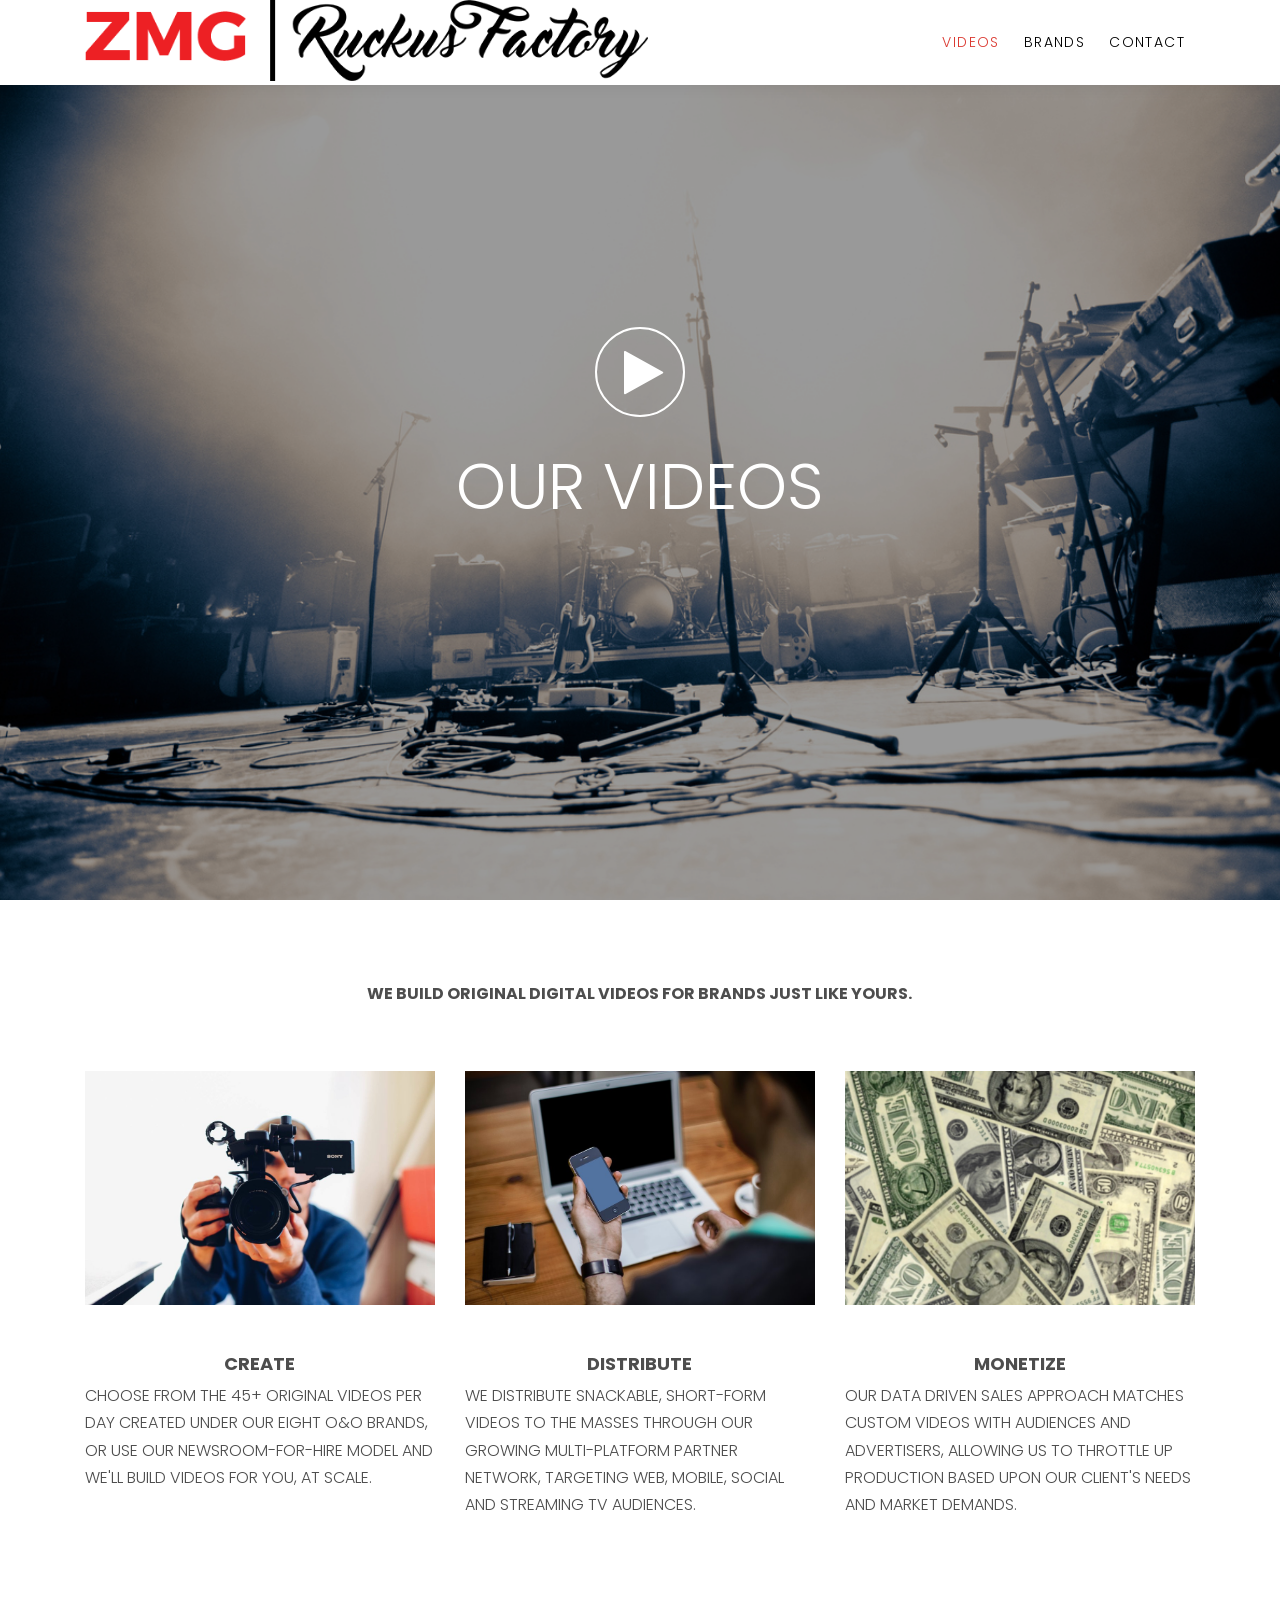
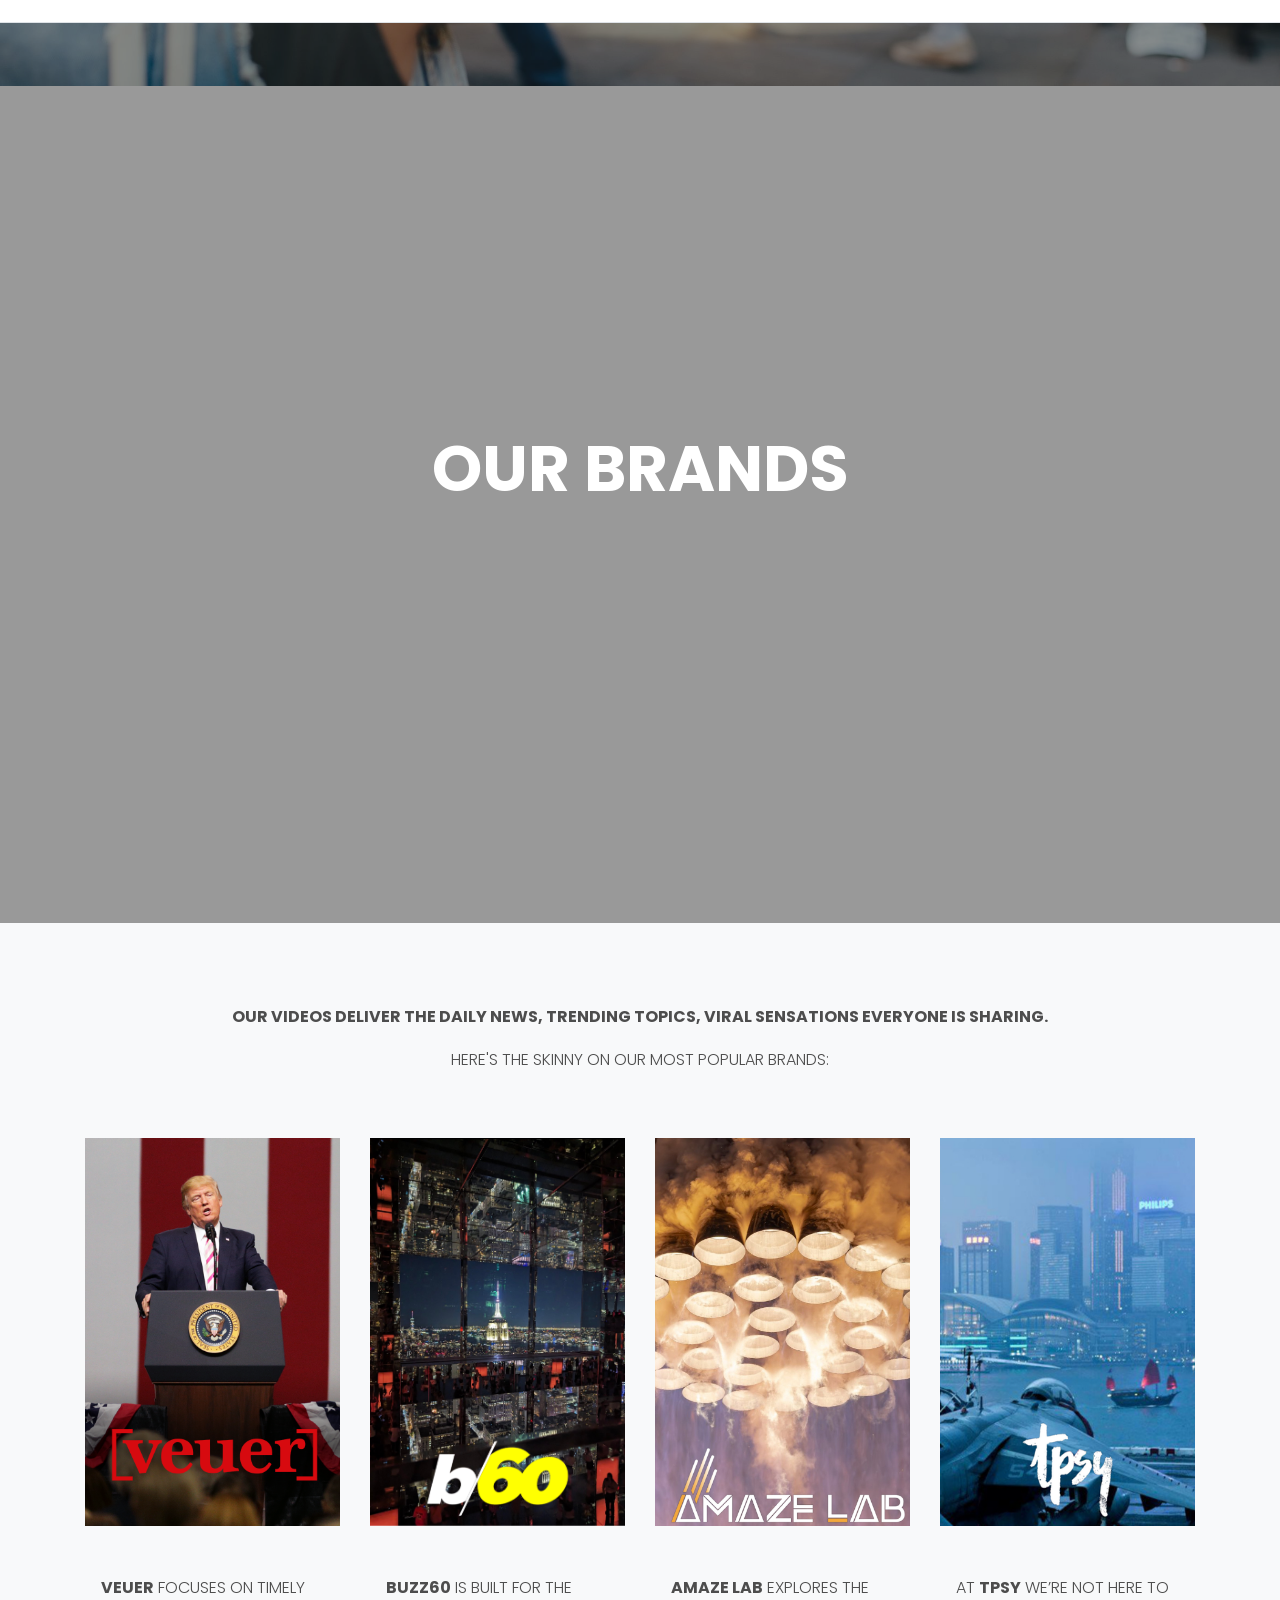
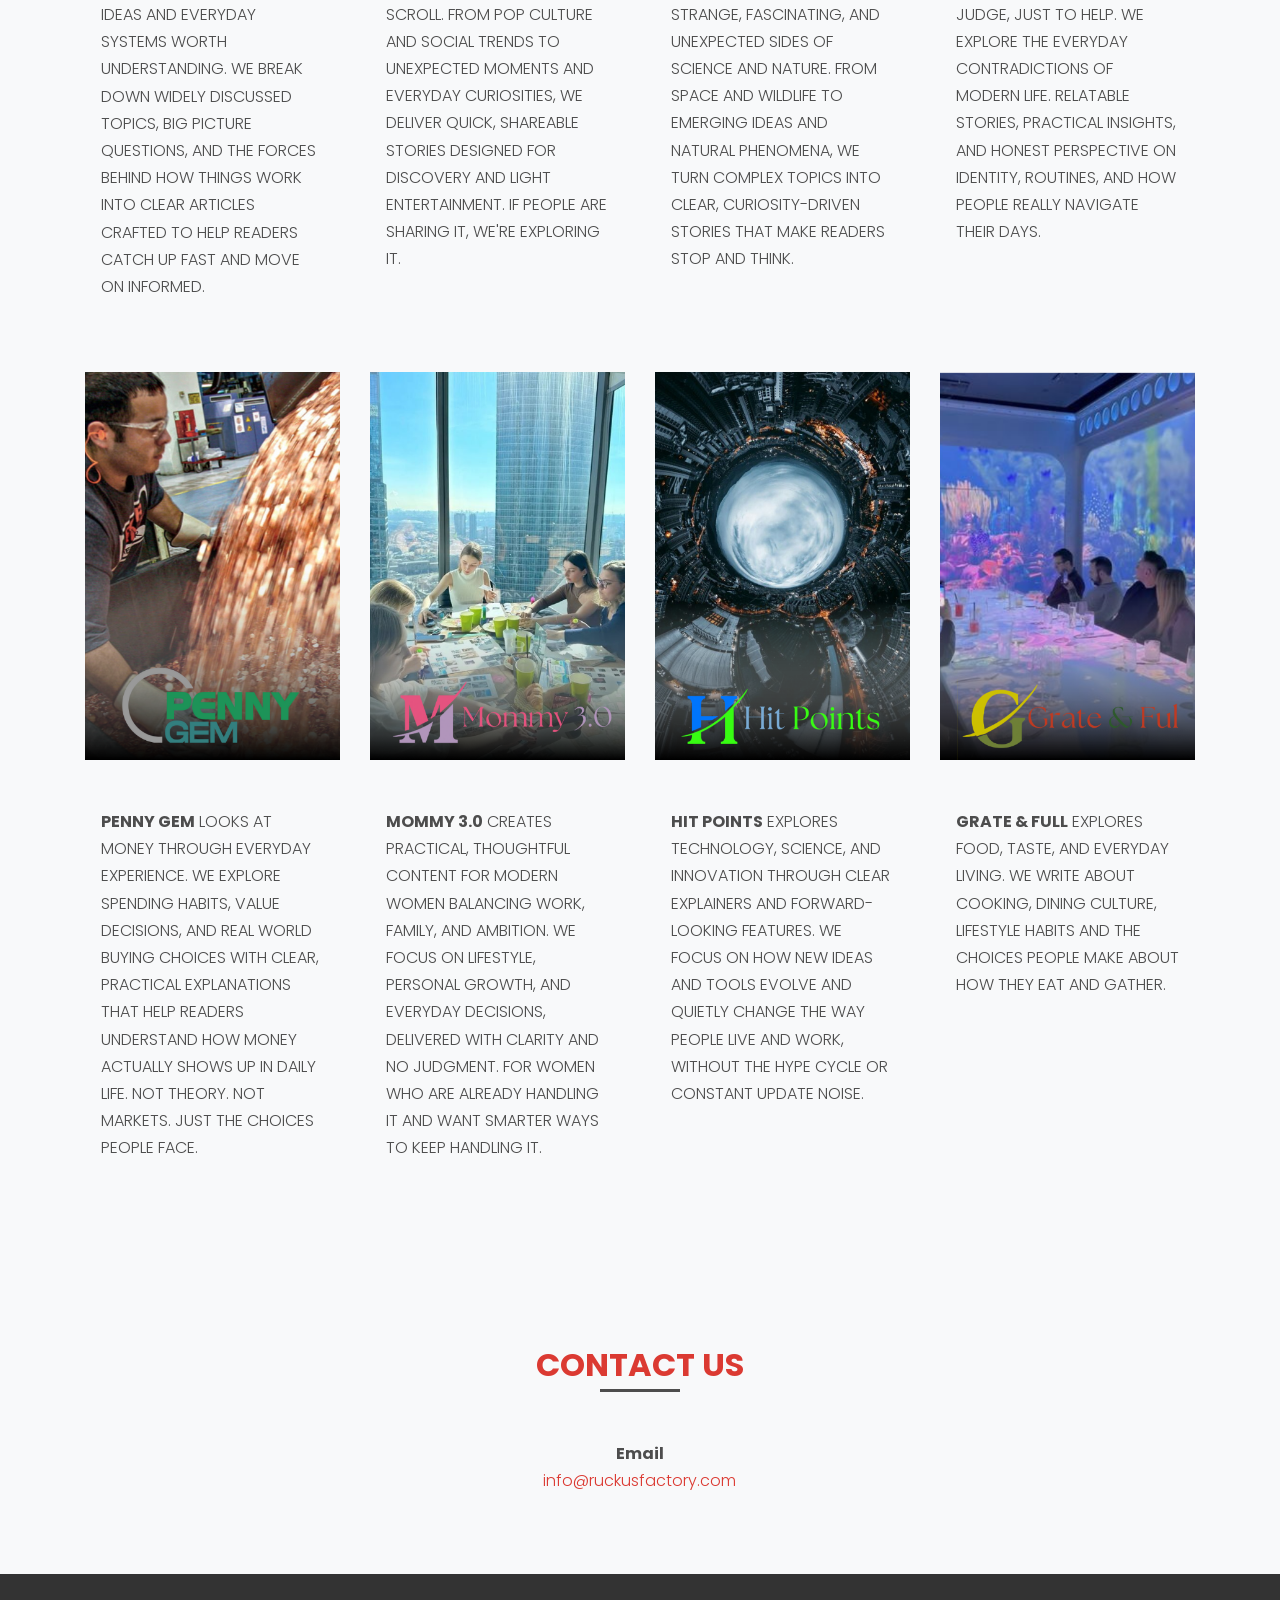
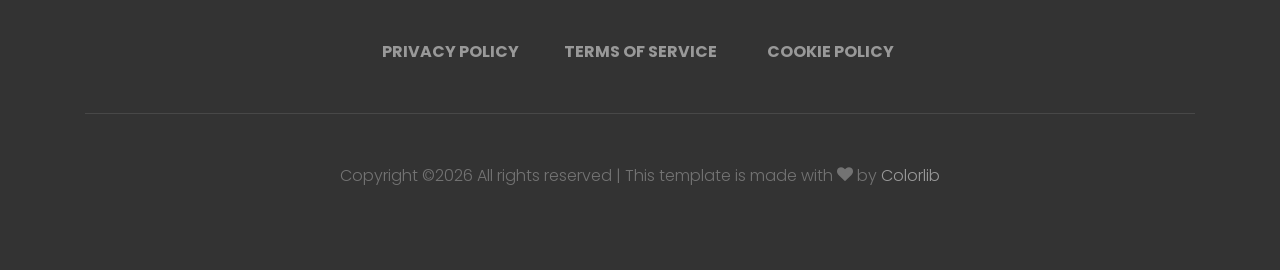
<file: index.html>
<!DOCTYPE html>
<html lang="en">
  <head>
	  <!-- Google Tag Manager -->
	<script>(function(w,d,s,l,i){w[l]=w[l]||[];w[l].push({'gtm.start':
new Date().getTime(),event:'gtm.js'});var f=d.getElementsByTagName(s)[0],
j=d.createElement(s),dl=l!='dataLayer'?'&l='+l:'';j.async=true;j.src=
'https://www.googletagmanager.com/gtm.js?id='+i+dl;f.parentNode.insertBefore(j,f);
})(window,document,'script','dataLayer','GTM-PSBNR3C7');</script>
<!-- End Google Tag Manager -->
	  
    <title>Home — ZMG | Ruckus Factory Digital Studios</title>
	<link rel="icon" type="image/png" href="/images/favicon.png"/>
    <meta charset="utf-8">
    <meta name="viewport" content="width=device-width, initial-scale=1, shrink-to-fit=no">
	  
    <link rel="stylesheet" href="https://fonts.googleapis.com/css?family=Poppins:200,300,400,700,900|Display+Playfair:200,300,400,700"> 
    <link rel="stylesheet" href="fonts/icomoon/style.css">
    <link rel="stylesheet" href="css/bootstrap.min.css">
    <link rel="stylesheet" href="css/magnific-popup.css">
    <link rel="stylesheet" href="css/jquery-ui.css">
    <link rel="stylesheet" href="css/owl.carousel.min.css">
    <link rel="stylesheet" href="css/owl.theme.default.min.css">
	<link rel="stylesheet" href="css/bootstrap-datepicker.css">
    <link rel="stylesheet" href="fonts/flaticon/font/flaticon.css">
    <link rel="stylesheet" href="css/aos.css">
    <link rel="stylesheet" href="css/style.css">
    <style>
      @media(max-width: 540px) {
        #section-services .person img {
          height: auto !important;
          width: 100%;
        }
      }
    </style>
  </head>
  <body data-spy="scroll" data-target=".site-navbar-target" data-offset="200">
  	<!-- Google Tag Manager (noscript) -->
		<noscript><iframe src="https://www.googletagmanager.com/ns.html?id=GTM-PSBNR3C7"
		height="0" width="0" style="display:none;visibility:hidden"></iframe></noscript>
	<!-- End Google Tag Manager (noscript) -->
    <div class="site-mobile-menu site-navbar-target">
      <div class="site-mobile-menu-header">
        <div class="site-mobile-menu-close mt-3">
          <span class="icon-close2 js-menu-toggle"></span>
        </div>
      </div>
      <div class="site-mobile-menu-body"></div>
    </div>
    
    <header class="site-navbar py-3 js-site-navbar site-navbar-target scrolled awake" role="banner" id="site-navbar">
<div>
      <div class="container">
        <div class="row align-items-center">
          
          <div class="col-11 col-xl-2 site-logo">
			  <img src="images/logo.png" alt="ZMG Ruckus Factory Logo" class="logo">
          </div>
          <div class="col-12 col-md-10 d-none d-xl-block">
            <nav class="site-navigation position-relative text-right" role="navigation">

              <ul class="site-menu js-clone-nav mx-auto d-none d-lg-block">
				<li><a href="#videos" class="nav-link" target="_blank">Videos</a></li>
                <li><a href="#brands" class="nav-link">Brands</a></li>
                <li><a href="#contact" class="nav-link">Contact</a></li>
              </ul>
            </nav>
          </div>


          <div class="d-inline-block d-xl-none ml-md-0 mr-auto py-3" style="position: relative; top: 3px;"><a href="#" class="site-menu-toggle js-menu-toggle"><span class="icon-menu h3"></span></a></div>

          </div>

        </div>
      </div>
      
    </header>

    <div class="site-blocks-cover overlay" style="background-image: url(images/Video.jpeg); background-attachment: fixed;" id="videos">
      <div class="container">
        <div class="row align-items-center justify-content-center text-center">

          <div class="col-md-7" data-aos="fade-up">
            <a href="https://www.youtube.com/@Buzz60" class="play-single-big mb-4" target="_blank"><span class="icon-play"></span></a>
            <h1 class="text-white font-weight-light mb-5 h1">OUR VIDEOS</h1>
            
          </div>
        </div>
      </div>
    </div>  
    <div class="site-section border-bottom" id="section-our-team">
      <div class="container">
        <div class="row justify-content-center mb-5">
          <div class="col-md-7 text-center">
			  <p class="text-uppercase"><strong>We build original digital videos for brands just like yours. </strong></p>
          </div>
        </div>
        <div class="row">
          <div class="col-md-6 col-lg-4 mb-5 mb-lg-0" data-aos="fade" data-aos-delay="100">
            <div class="person">
              <img src="images/Create.jpg" alt="Image" class="img-fluid mb-5">
				<div class="row align-items-center justify-content-center text-center"><h3><strong>CREATE</strong></h3></div>
              <p class="mb-4 text-uppercase">Choose from the 45+ original videos per day created under our eight O&amp;O brands, or use our Newsroom-for-Hire model and we'll build videos for you, at scale.</p>
              
            </div>
          </div>
          <div class="col-md-6 col-lg-4 mb-5 mb-lg-0" data-aos="fade" data-aos-delay="200">
            <div class="person">
              <img src="images/Distribute.jpg" alt="Image" class="img-fluid mb-5">
              <div class="row align-items-center justify-content-center text-center"><h3><strong>DISTRIBUTE</strong></h3></div>
              <p class="mb-4 text-uppercase">We distribute snackable, short-form videos to the masses through our growing multi-platform partner network, targeting web, mobile, social and streaming TV audiences.</p>
            </div>
          </div>
          <div class="col-md-6 col-lg-4 mb-5 mb-lg-0" data-aos="fade" data-aos-delay="300">
            <div class="person">
              <img src="images/Monetize.png" alt="Image" class="img-fluid mb-5">
              <div class="row align-items-center justify-content-center text-center"><h3><strong>MONETIZE</strong></h3></div>
             <p class="mb-4 text-uppercase">our DATA DRIVEN SALES approach matchES custom VIDEOS WITH audiences and ADVERTISERS, ALLOWING US TO throttle up PRODUCTION based UPon our client's needs and market demands.</p>
            </div>
          </div>
        </div>
      </div>
    </div>
<div class="site-blocks-cover overlay" style="background-image: url(images/Cover3.jpg);" data-aos="fade" data-stellar-background-ratio="0.5" id="brands">
      <div class="container">
        <div class="row align-items-center justify-content-center text-center">
          <div class="col-md-8" data-aos="fade-up" data-aos-delay="400">            
            <h1 class="text-white font-weight-light text-uppercase font-weight-bold" data-aos="fade-up">OUR BRANDS</h1>
          </div>
        </div>
      </div>
    </div>  

    <div class="site-section bg-light" id="section-services">
		<div class="container">
        <div class="row justify-content-center mb-5">
          <div class="col-md-9 text-center">
			  <p class="text-uppercase"><strong>Our videos deliver the daily news, trending topics, viral sensations everyone is sharing.</strong></p>
			  <p class="text-uppercase">Here's the skinny on our most popular brands: </p>
          </div>
        </div>
        <div class="row">
          <div class="col-md-6 col-lg-3 mb-5 mb-lg-0" data-aos="fade" data-aos-delay="100">
            <div class="person">
              <a href="https://veuer.news/" target="_blank">
                <img src="images/Veuer.png" alt="Image" class="img-fluid mb-5">
              </a>
              <p class="mb-4 text-uppercase" style="margin-left: 1em; margin-right: 1em"><strong>Veuer</strong> focuses on timely ideas and everyday systems worth understanding. We break down widely discussed topics, big picture questions, and the forces behind how things work into clear articles crafted to help readers catch up fast and move on informed.</p>
            </div>
          </div>
			    <div class="col-md-6 col-lg-3 mb-5 mb-lg-0" data-aos="fade" data-aos-delay="100">
            <div class="person">
              <a href="https://buzz60.news/" target="_blank">
                <img src="images/buzz60.png" alt="Image" class="img-fluid mb-5" style="height: 388px; object-fit: cover;">
              </a>
              <p class="mb-4 text-uppercase" style="margin-left: 1em; margin-right: 1em"><strong>Buzz60</strong> is built for the scroll. From pop culture and social trends to unexpected moments and everyday curiosities, we deliver quick, shareable stories designed for discovery and light entertainment. If people are sharing it, we're exploring it.</p>
            </div>
          </div>
          <div class="col-md-6 col-lg-3 mb-5 mb-lg-0" data-aos="fade" data-aos-delay="200">
            <div class="person">
              <a href="https://amazelab.news/" target="_blank">
                <img src="images/AmazeLab.png" alt="Image" class="img-fluid mb-5" style="height: 388px; object-fit: cover;">
              </a>
              <p class="mb-4 text-uppercase" style="margin-left: 1em; margin-right: 1em"><strong>AMAZE LAB</strong> explores the strange, fascinating, and unexpected sides of science and nature. From space and wildlife to emerging ideas and natural phenomena, we turn complex topics into clear, curiosity-driven stories that make readers stop and think.</p>
            </div>
          </div>
          <div class="col-md-6 col-lg-3 mb-5 mb-lg-0" data-aos="fade" data-aos-delay="300">
            <div class="person">
              <a href="https://tpsy.news/" target="_blank">
                <img src="images/Tpsy.png" alt="Image" class="img-fluid mb-5" style="height: 388px;">
              </a>
              <p class="mb-4 text-uppercase" style="margin-left: 1em; margin-right: 1em">At <strong>TPSY</strong>  we’re not here to judge, just to help. We explore the everyday contradictions of modern life. Relatable stories, practical insights, and honest perspective on identity, routines, and how people really navigate their days.</p>
            </div>
          </div>
        </div>
        <div class="row mt-5">
          <div class="col-12 col-md-6 col-lg-3 mb-5 mb-lg-0" data-aos="fade" data-aos-delay="200">
            <div class="person">
              <a href="https://pennygem.news/" target="_blank">
                <img src="images/pennygem.png" alt="Image" class="img-fluid mb-5" style="height: 388px; object-fit: cover;">
              </a>
              <p class="mb-4 text-uppercase" style="margin-left: 1em; margin-right: 1em"><strong>PENNY GEM</strong> looks at money through everyday experience. We explore spending habits, value decisions, and real world buying choices with clear, practical explanations that help readers understand how money actually shows up in daily life. Not theory. Not markets. Just the choices people face.</p>
            </div>
          </div>
          <div class="col-12 col-md-6 col-lg-3 mb-5 mb-lg-0" data-aos="fade" data-aos-delay="200">
            <div class="person">
              <a href="https://mommy.news/" target="_blank">
                <img src="images/mommy.png" alt="Image" class="img-fluid mb-5" style="height: 388px; object-fit: cover;">
              </a>
              <p class="mb-4 text-uppercase" style="margin-left: 1em; margin-right: 1em"><strong>MOMMY 3.0</strong> creates practical, thoughtful content for modern women balancing work, family, and ambition. We focus on lifestyle, personal growth, and everyday decisions, delivered with clarity and no judgment. For women who are already handling it and want smarter ways to keep handling it.</p>
            </div>
          </div>
          <div class="col-12 col-md-6 col-lg-3 mb-5 mb-lg-0" data-aos="fade" data-aos-delay="200">
            <div class="person">
              <a href="https://hitpoints.news/" target="_blank">
                <img src="images/hitpoints.png" alt="Image" class="img-fluid mb-5" style="height: 388px; object-fit: cover;">
              </a>
              <p class="mb-4 text-uppercase" style="margin-left: 1em; margin-right: 1em"><strong>HIT POINTS</strong> explores technology, science, and innovation through clear explainers and forward-looking features. We focus on how new ideas and tools evolve and quietly change the way people live and work, without the hype cycle or constant update noise.</p>
            </div>
          </div>
          <div class="col-12 col-md-6 col-lg-3 mb-5 mb-lg-0" data-aos="fade" data-aos-delay="200">
            <div class="person">
              <a href="https://gratefull.news/" target="_blank">
                <img src="images/gratefull.png" alt="Image" class="img-fluid mb-5" style="height: 388px; object-fit: cover;">
              </a>
              <p class="mb-4 text-uppercase" style="margin-left: 1em; margin-right: 1em"><strong>GRATE & FULL</strong> explores food, taste, and everyday living. We write about cooking, dining culture, lifestyle habits and the choices people make about how they eat and gather.</p>
            </div>
          </div>
        </div>
      </div>
	  </div>
    <div class="site-section bg-light" id="contact">
      <div class="container">
        <div class="row justify-content-center mb-5">
          <div class="col-md-7 text-center border-primary" style="border-color: #DB3A32 !important">
            <h2 class="font-weight-light text-primary" style="color: #DB3A32 !important">Contact Us</h2>
          </div>
        </div>
        <div class="row justify-content-center">
          <div class="col-md-11">
            <div class="row text-center justify-content-center">
				
				<div class="col-md-4">
              		<p class="mb-0 font-weight-bold">Email</p>
              		<p class="mb-0"><a href="mailto:info@ruckusfactory.com" style="color: #DB3A32 !important">info@ruckusfactory.com</a></p>
				</div>
            </div>
           </div>
        </div>
      </div>
    </div>
  
    
    <footer class="site-footer" style="padding-top: 64px; padding-bottom: 64px">
      <div class="container">
        <div class="row justify-content-center">
          <div class="col-md-8 text-center">
			  <div class="row justify-content-center">
				  <div class="col-md-3">
				  <a href="/privacy-policy.html" target="_blank"><strong>PRIVACY POLICY</strong></a>
				  </div>
				  <div class="col-md-3">
				  <a href="/terms-of-service.html" target="_blank"><strong>TERMS OF SERVICE</strong></a>
				  </div>
				  <div class="col-md-3">
				  <a href="/cookie-policy.html" target="_blank"><strong>COOKIE POLICY</strong></a>
				  </div>
			  </div>
          </div>
        </div>
        <div class="row pt-5 text-center">
          <div class="col-md-12">
            <div class="border-top pt-5">
              <p>
            <!-- Link back to Colorlib can't be removed. Template is licensed under CC BY 3.0. -->
            Copyright &copy;<script>document.write(new Date().getFullYear());</script> All rights reserved | This template is made with <i class="icon-heart" aria-hidden="true"></i> by <a href="https://colorlib.com" target="_blank" >Colorlib</a>
            <!-- Link back to Colorlib can't be removed. Template is licensed under CC BY 3.0. -->
            </p>
            </div>
          </div>
          
        </div>
      </div>
    </footer>
  <script src="js/jquery-3.3.1.min.js"></script>
  <script src="js/jquery-migrate-3.0.1.min.js"></script>
  <script src="js/jquery-ui.js"></script>
  <script src="js/jquery.easing.1.3.js"></script>
  <script src="js/popper.min.js"></script>
  <script src="js/bootstrap.min.js"></script>
  <script src="js/owl.carousel.min.js"></script>
  <script src="js/jquery.stellar.min.js"></script>
  <script src="js/jquery.countdown.min.js"></script>
  <script src="js/jquery.magnific-popup.min.js"></script>
  <script src="js/bootstrap-datepicker.min.js"></script>
  <script src="js/aos.js"></script>

  <script src="js/main.js"></script>
    
  </body>
</html>
</file>
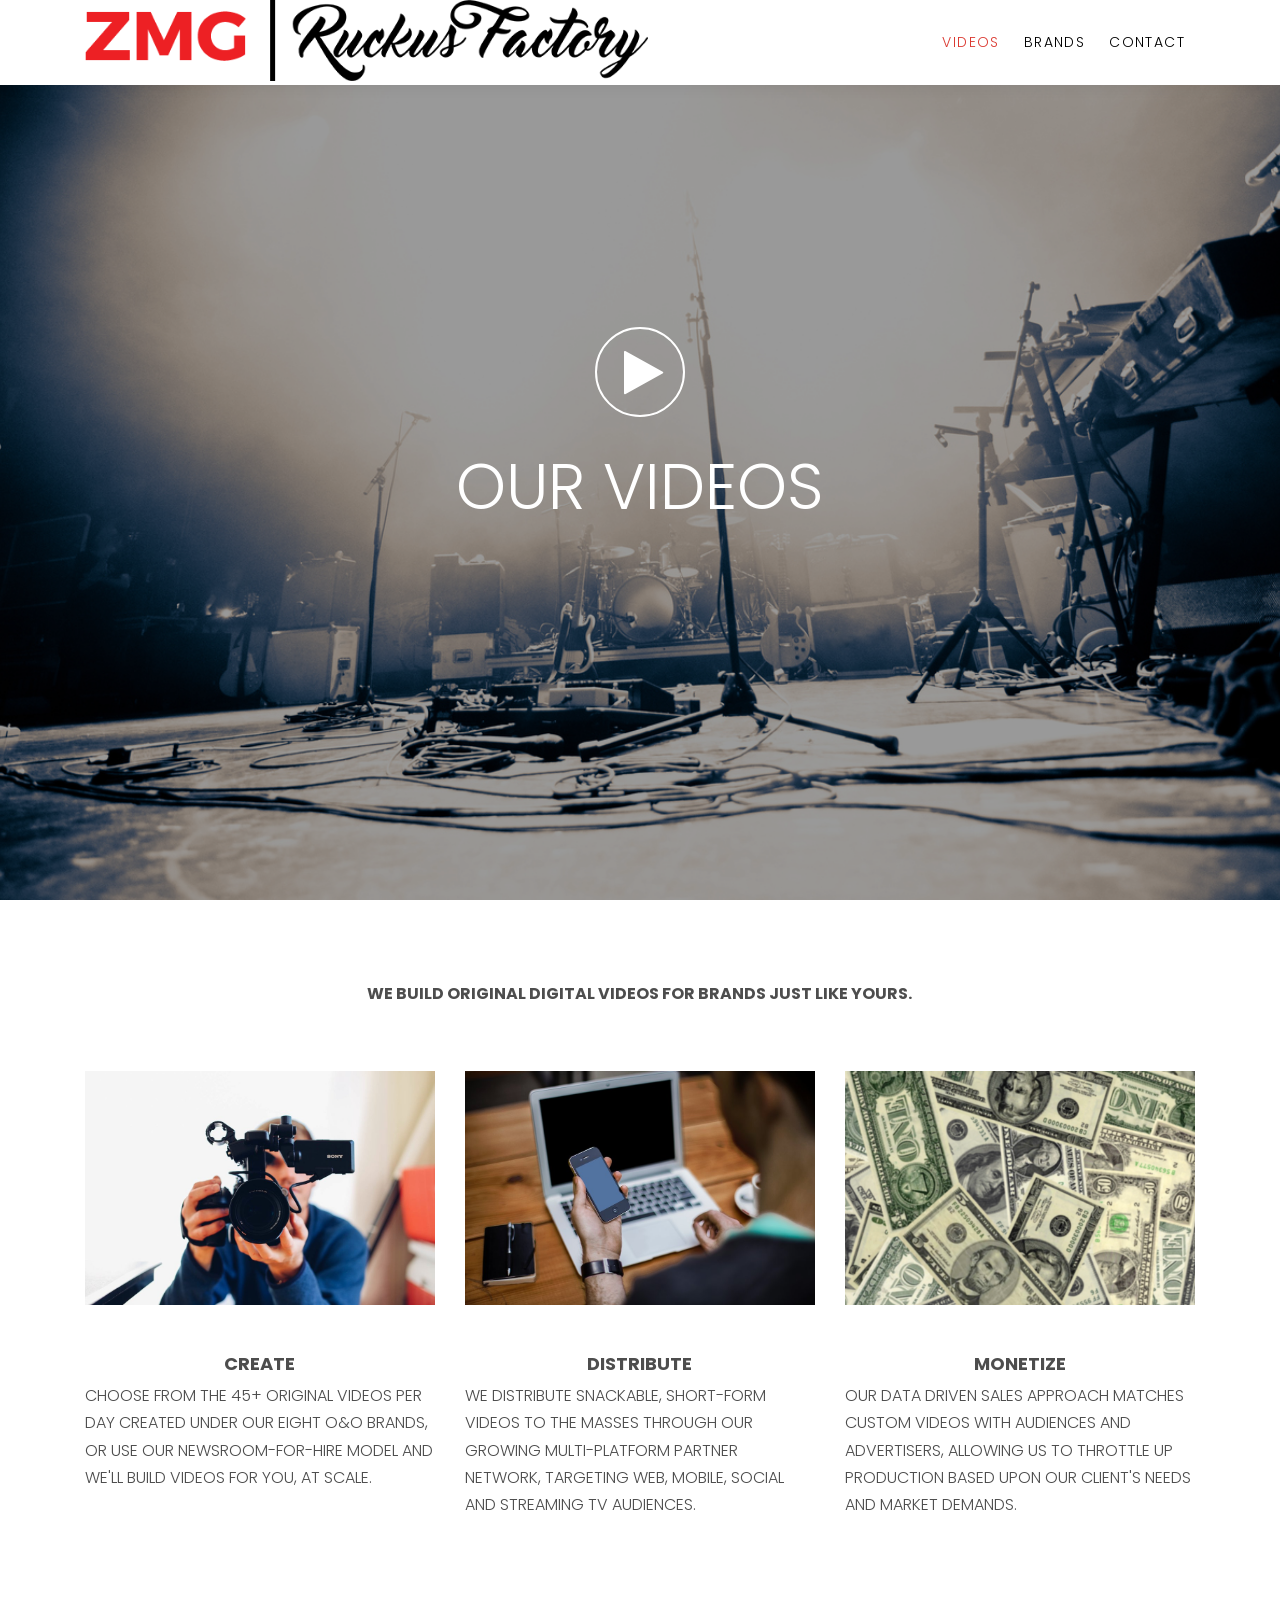
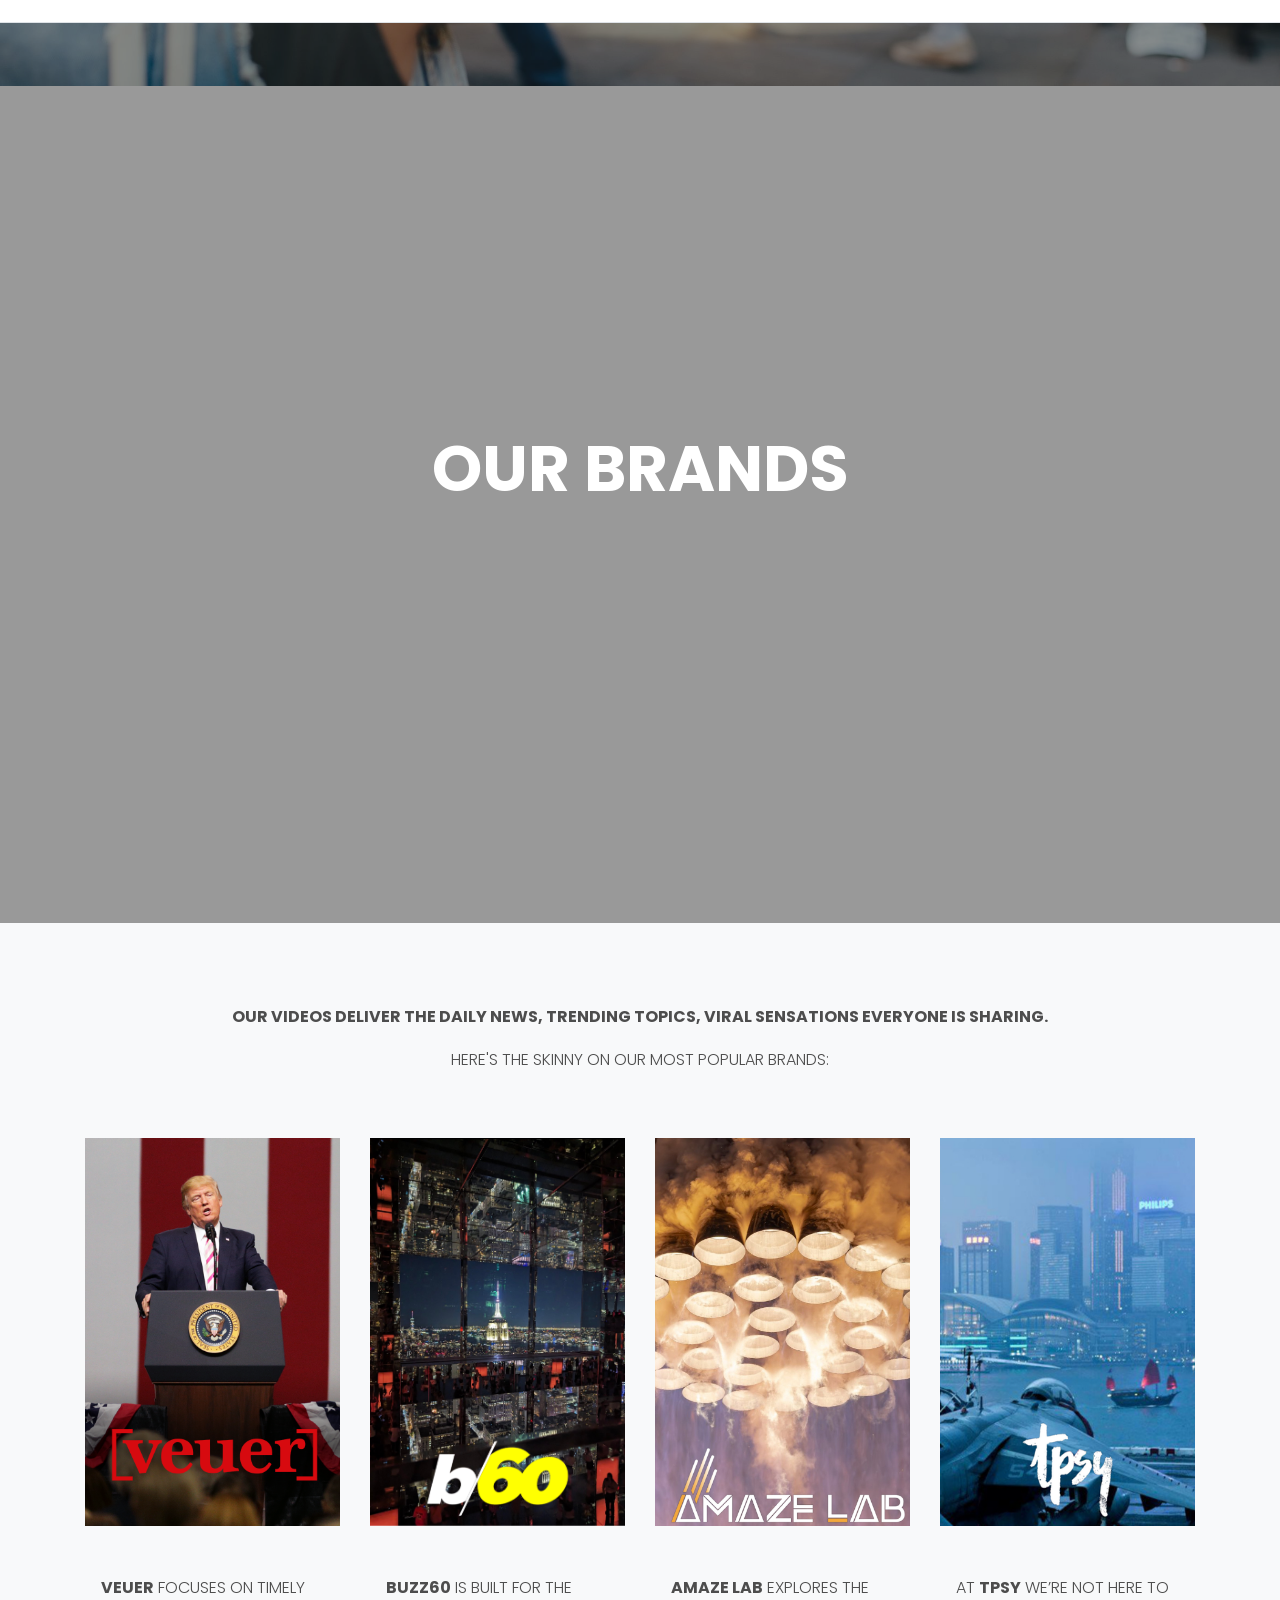
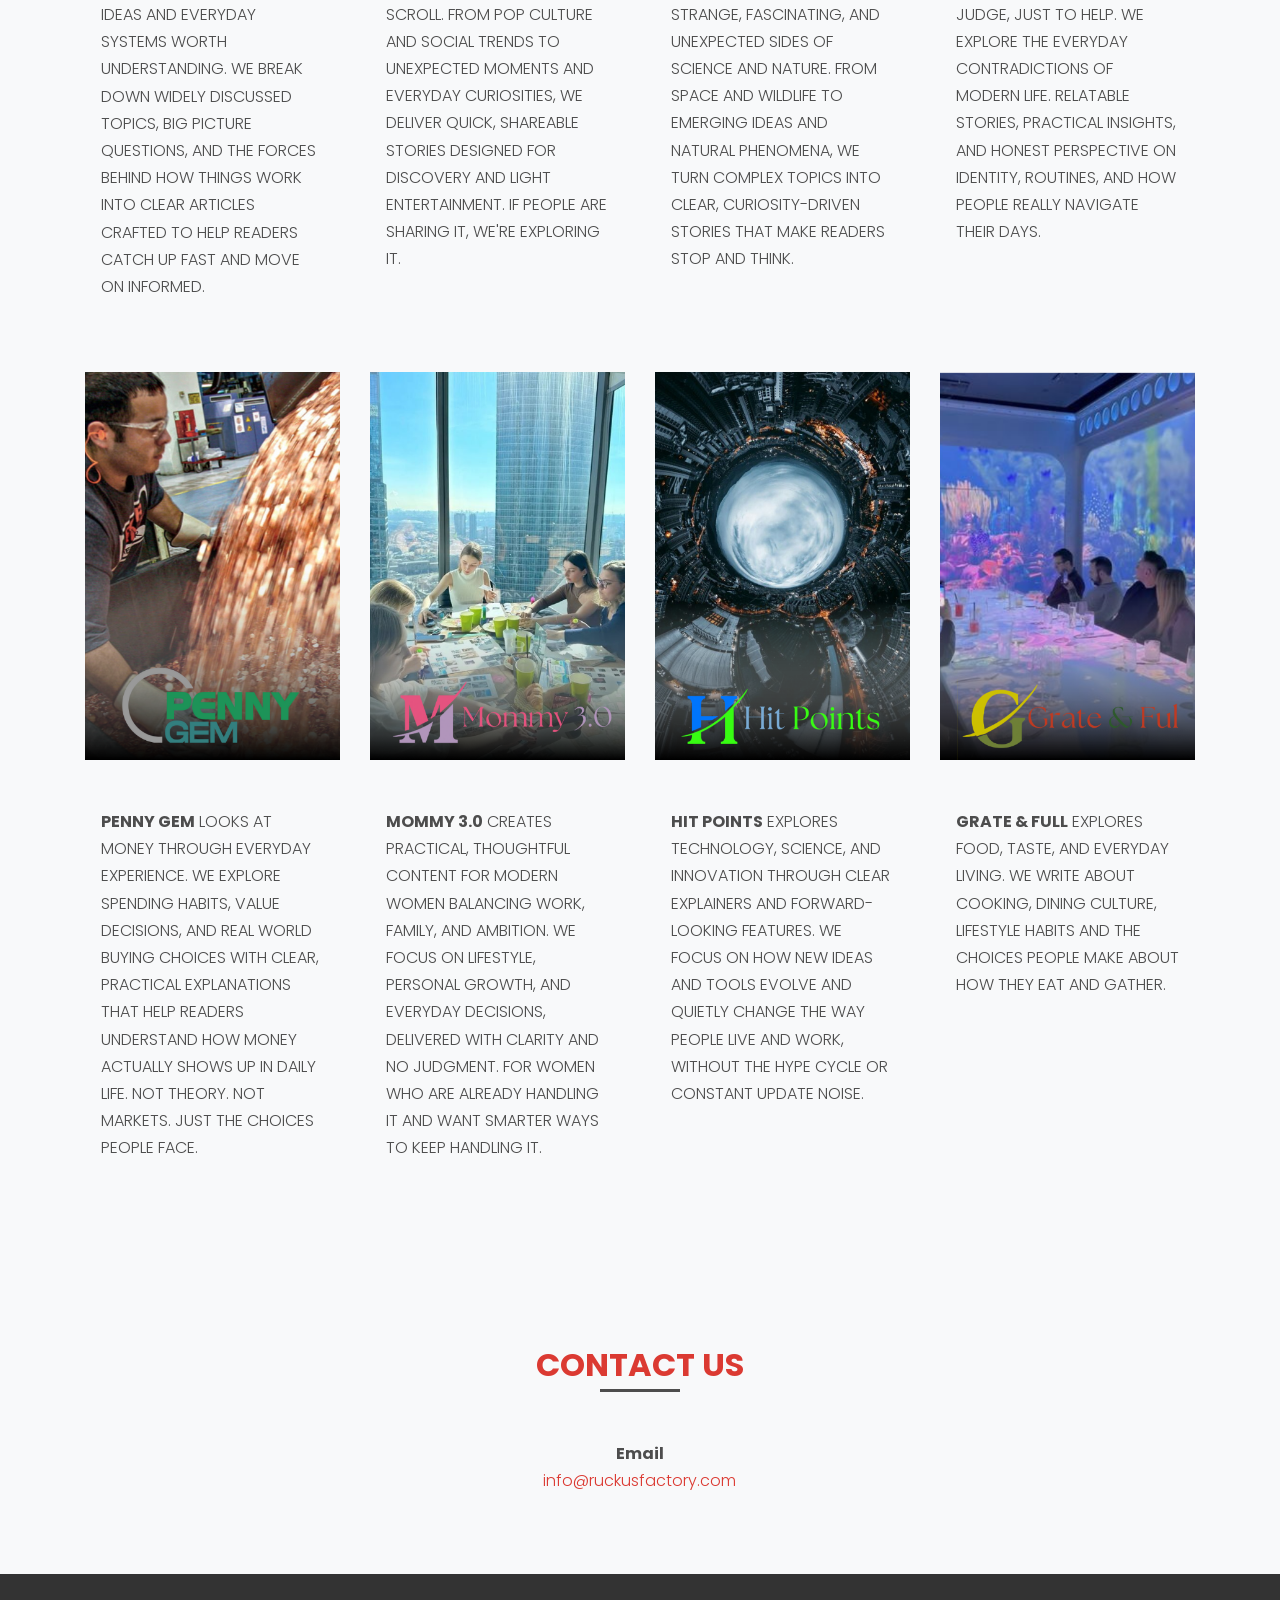
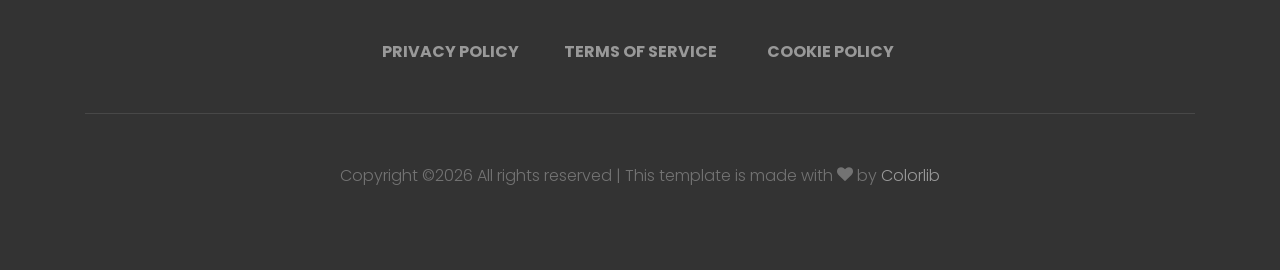
<file: videos.html>
<!DOCTYPE html>
<html lang="en">
  <head>
	  <!-- Google Tag Manager -->
	<script>(function(w,d,s,l,i){w[l]=w[l]||[];w[l].push({'gtm.start':
new Date().getTime(),event:'gtm.js'});var f=d.getElementsByTagName(s)[0],
j=d.createElement(s),dl=l!='dataLayer'?'&l='+l:'';j.async=true;j.src=
'https://www.googletagmanager.com/gtm.js?id='+i+dl;f.parentNode.insertBefore(j,f);
})(window,document,'script','dataLayer','GTM-PSBNR3C7');</script>
<!-- End Google Tag Manager -->
	  
    <title>Home — ZMG | Ruckus Factory Digital Studios</title>
	<link rel="icon" type="image/png" href="/images/favicon.png"/>
    <meta charset="utf-8">
    <meta name="viewport" content="width=device-width, initial-scale=1, shrink-to-fit=no">
	  
    <link rel="stylesheet" href="https://fonts.googleapis.com/css?family=Poppins:200,300,400,700,900|Display+Playfair:200,300,400,700"> 
    <link rel="stylesheet" href="fonts/icomoon/style.css">
    <link rel="stylesheet" href="css/bootstrap.min.css">
    <link rel="stylesheet" href="css/magnific-popup.css">
    <link rel="stylesheet" href="css/jquery-ui.css">
    <link rel="stylesheet" href="css/owl.carousel.min.css">
    <link rel="stylesheet" href="css/owl.theme.default.min.css">
	<link rel="stylesheet" href="css/bootstrap-datepicker.css">
    <link rel="stylesheet" href="fonts/flaticon/font/flaticon.css">
    <link rel="stylesheet" href="css/aos.css">
    <link rel="stylesheet" href="css/style.css">
    <style>
      @media(max-width: 540px) {
        #section-services .person img {
          height: auto !important;
          width: 100%;
        }
      }
    </style>
  </head>
  <body data-spy="scroll" data-target=".site-navbar-target" data-offset="200">
  	<!-- Google Tag Manager (noscript) -->
		<noscript><iframe src="https://www.googletagmanager.com/ns.html?id=GTM-PSBNR3C7"
		height="0" width="0" style="display:none;visibility:hidden"></iframe></noscript>
	<!-- End Google Tag Manager (noscript) -->
    <div class="site-mobile-menu site-navbar-target">
      <div class="site-mobile-menu-header">
        <div class="site-mobile-menu-close mt-3">
          <span class="icon-close2 js-menu-toggle"></span>
        </div>
      </div>
      <div class="site-mobile-menu-body"></div>
    </div>
    
    <header class="site-navbar py-3 js-site-navbar site-navbar-target scrolled awake" role="banner" id="site-navbar">
<div>
      <div class="container">
        <div class="row align-items-center">
          
          <div class="col-11 col-xl-2 site-logo">
			  <img src="images/logo.png" alt="ZMG Ruckus Factory Logo" class="logo">
          </div>
          <div class="col-12 col-md-10 d-none d-xl-block">
            <nav class="site-navigation position-relative text-right" role="navigation">

              <ul class="site-menu js-clone-nav mx-auto d-none d-lg-block">
				<li><a href="#videos" class="nav-link" target="_blank">Videos</a></li>
                <li><a href="#brands" class="nav-link">Brands</a></li>
                <li><a href="#contact" class="nav-link">Contact</a></li>
              </ul>
            </nav>
          </div>


          <div class="d-inline-block d-xl-none ml-md-0 mr-auto py-3" style="position: relative; top: 3px;"><a href="#" class="site-menu-toggle js-menu-toggle"><span class="icon-menu h3"></span></a></div>

          </div>

        </div>
      </div>
      
    </header>

    <div class="site-blocks-cover overlay" style="background-image: url(images/Video.jpeg); background-attachment: fixed;" id="videos">
      <div class="container">
        <div class="row align-items-center justify-content-center text-center">

          <div class="col-md-7" data-aos="fade-up">
            <a href="https://www.youtube.com/@Buzz60" class="play-single-big mb-4" target="_blank"><span class="icon-play"></span></a>
            <h1 class="text-white font-weight-light mb-5 h1">OUR VIDEOS</h1>
            
          </div>
        </div>
      </div>
    </div>  
    <div class="site-section border-bottom" id="section-our-team">
      <div class="container">
        <div class="row justify-content-center mb-5">
          <div class="col-md-7 text-center">
			  <p class="text-uppercase"><strong>We build original digital videos for brands just like yours. </strong></p>
          </div>
        </div>
        <div class="row">
          <div class="col-md-6 col-lg-4 mb-5 mb-lg-0" data-aos="fade" data-aos-delay="100">
            <div class="person">
              <img src="images/Create.jpg" alt="Image" class="img-fluid mb-5">
				<div class="row align-items-center justify-content-center text-center"><h3><strong>CREATE</strong></h3></div>
              <p class="mb-4 text-uppercase">Choose from the 45+ original videos per day created under our eight O&amp;O brands, or use our Newsroom-for-Hire model and we'll build videos for you, at scale.</p>
              
            </div>
          </div>
          <div class="col-md-6 col-lg-4 mb-5 mb-lg-0" data-aos="fade" data-aos-delay="200">
            <div class="person">
              <img src="images/Distribute.jpg" alt="Image" class="img-fluid mb-5">
              <div class="row align-items-center justify-content-center text-center"><h3><strong>DISTRIBUTE</strong></h3></div>
              <p class="mb-4 text-uppercase">We distribute snackable, short-form videos to the masses through our growing multi-platform partner network, targeting web, mobile, social and streaming TV audiences.</p>
            </div>
          </div>
          <div class="col-md-6 col-lg-4 mb-5 mb-lg-0" data-aos="fade" data-aos-delay="300">
            <div class="person">
              <img src="images/Monetize.png" alt="Image" class="img-fluid mb-5">
              <div class="row align-items-center justify-content-center text-center"><h3><strong>MONETIZE</strong></h3></div>
             <p class="mb-4 text-uppercase">our DATA DRIVEN SALES approach matchES custom VIDEOS WITH audiences and ADVERTISERS, ALLOWING US TO throttle up PRODUCTION based UPon our client's needs and market demands.</p>
            </div>
          </div>
        </div>
      </div>
    </div>
<div class="site-blocks-cover overlay" style="background-image: url(images/Cover3.jpg);" data-aos="fade" data-stellar-background-ratio="0.5" id="brands">
      <div class="container">
        <div class="row align-items-center justify-content-center text-center">
          <div class="col-md-8" data-aos="fade-up" data-aos-delay="400">            
            <h1 class="text-white font-weight-light text-uppercase font-weight-bold" data-aos="fade-up">OUR BRANDS</h1>
          </div>
        </div>
      </div>
    </div>  

    <div class="site-section bg-light" id="section-services">
		<div class="container">
        <div class="row justify-content-center mb-5">
          <div class="col-md-9 text-center">
			  <p class="text-uppercase"><strong>Our videos deliver the daily news, trending topics, viral sensations everyone is sharing.</strong></p>
			  <p class="text-uppercase">Here's the skinny on our most popular brands: </p>
          </div>
        </div>
        <div class="row">
          <div class="col-md-6 col-lg-3 mb-5 mb-lg-0" data-aos="fade" data-aos-delay="100">
            <div class="person">
              <a href="https://veuer.news/" target="_blank">
                <img src="images/Veuer.png" alt="Image" class="img-fluid mb-5">
              </a>
              <p class="mb-4 text-uppercase" style="margin-left: 1em; margin-right: 1em"><strong>Veuer</strong> focuses on timely ideas and everyday systems worth understanding. We break down widely discussed topics, big picture questions, and the forces behind how things work into clear articles crafted to help readers catch up fast and move on informed.</p>
            </div>
          </div>
			    <div class="col-md-6 col-lg-3 mb-5 mb-lg-0" data-aos="fade" data-aos-delay="100">
            <div class="person">
              <a href="https://buzz60.news/" target="_blank">
                <img src="images/buzz60.png" alt="Image" class="img-fluid mb-5" style="height: 388px; object-fit: cover;">
              </a>
              <p class="mb-4 text-uppercase" style="margin-left: 1em; margin-right: 1em"><strong>Buzz60</strong> is built for the scroll. From pop culture and social trends to unexpected moments and everyday curiosities, we deliver quick, shareable stories designed for discovery and light entertainment. If people are sharing it, we're exploring it.</p>
            </div>
          </div>
          <div class="col-md-6 col-lg-3 mb-5 mb-lg-0" data-aos="fade" data-aos-delay="200">
            <div class="person">
              <a href="https://amazelab.news/" target="_blank">
                <img src="images/AmazeLab.png" alt="Image" class="img-fluid mb-5" style="height: 388px; object-fit: cover;">
              </a>
              <p class="mb-4 text-uppercase" style="margin-left: 1em; margin-right: 1em"><strong>AMAZE LAB</strong> explores the strange, fascinating, and unexpected sides of science and nature. From space and wildlife to emerging ideas and natural phenomena, we turn complex topics into clear, curiosity-driven stories that make readers stop and think.</p>
            </div>
          </div>
          <div class="col-md-6 col-lg-3 mb-5 mb-lg-0" data-aos="fade" data-aos-delay="300">
            <div class="person">
              <a href="https://tpsy.news/" target="_blank">
                <img src="images/Tpsy.png" alt="Image" class="img-fluid mb-5" style="height: 388px;">
              </a>
              <p class="mb-4 text-uppercase" style="margin-left: 1em; margin-right: 1em">At <strong>TPSY</strong>  we’re not here to judge, just to help. We explore the everyday contradictions of modern life. Relatable stories, practical insights, and honest perspective on identity, routines, and how people really navigate their days.</p>
            </div>
          </div>
        </div>
        <div class="row mt-5">
          <div class="col-12 col-md-6 col-lg-3 mb-5 mb-lg-0" data-aos="fade" data-aos-delay="200">
            <div class="person">
              <a href="https://pennygem.news/" target="_blank">
                <img src="images/pennygem.png" alt="Image" class="img-fluid mb-5" style="height: 388px; object-fit: cover;">
              </a>
              <p class="mb-4 text-uppercase" style="margin-left: 1em; margin-right: 1em"><strong>PENNY GEM</strong> looks at money through everyday experience. We explore spending habits, value decisions, and real world buying choices with clear, practical explanations that help readers understand how money actually shows up in daily life. Not theory. Not markets. Just the choices people face.</p>
            </div>
          </div>
          <div class="col-12 col-md-6 col-lg-3 mb-5 mb-lg-0" data-aos="fade" data-aos-delay="200">
            <div class="person">
              <a href="https://mommy.news/" target="_blank">
                <img src="images/mommy.png" alt="Image" class="img-fluid mb-5" style="height: 388px; object-fit: cover;">
              </a>
              <p class="mb-4 text-uppercase" style="margin-left: 1em; margin-right: 1em"><strong>MOMMY 3.0</strong> creates practical, thoughtful content for modern women balancing work, family, and ambition. We focus on lifestyle, personal growth, and everyday decisions, delivered with clarity and no judgment. For women who are already handling it and want smarter ways to keep handling it.</p>
            </div>
          </div>
          <div class="col-12 col-md-6 col-lg-3 mb-5 mb-lg-0" data-aos="fade" data-aos-delay="200">
            <div class="person">
              <a href="https://hitpoints.news/" target="_blank">
                <img src="images/hitpoints.png" alt="Image" class="img-fluid mb-5" style="height: 388px; object-fit: cover;">
              </a>
              <p class="mb-4 text-uppercase" style="margin-left: 1em; margin-right: 1em"><strong>HIT POINTS</strong> explores technology, science, and innovation through clear explainers and forward-looking features. We focus on how new ideas and tools evolve and quietly change the way people live and work, without the hype cycle or constant update noise.</p>
            </div>
          </div>
          <div class="col-12 col-md-6 col-lg-3 mb-5 mb-lg-0" data-aos="fade" data-aos-delay="200">
            <div class="person">
              <a href="https://gratefull.news/" target="_blank">
                <img src="images/gratefull.png" alt="Image" class="img-fluid mb-5" style="height: 388px; object-fit: cover;">
              </a>
              <p class="mb-4 text-uppercase" style="margin-left: 1em; margin-right: 1em"><strong>GRATE & FULL</strong> explores food, taste, and everyday living. We write about cooking, dining culture, lifestyle habits and the choices people make about how they eat and gather.</p>
            </div>
          </div>
          </div>
        </div>
      </div>
	  </div>
    <div class="site-section bg-light" id="contact">
      <div class="container">
        <div class="row justify-content-center mb-5">
          <div class="col-md-7 text-center border-primary" style="border-color: #DB3A32 !important">
            <h2 class="font-weight-light text-primary" style="color: #DB3A32 !important">Contact Us</h2>
          </div>
        </div>
        <div class="row justify-content-center">
          <div class="col-md-11">
            <div class="row text-center justify-content-center">
				
				<div class="col-md-4">
              		<p class="mb-0 font-weight-bold">Email</p>
              		<p class="mb-0"><a href="mailto:info@ruckusfactory.com" style="color: #DB3A32 !important">info@ruckusfactory.com</a></p>
				</div>
            </div>
           </div>
        </div>
      </div>
    </div>
  
    
    <footer class="site-footer" style="padding-top: 64px; padding-bottom: 64px">
      <div class="container">
        <div class="row justify-content-center">
          <div class="col-md-8 text-center">
			  <div class="row justify-content-center">
				  <div class="col-md-3">
				  <a href="/privacy-policy.html" target="_blank"><strong>PRIVACY POLICY</strong></a>
				  </div>
				  <div class="col-md-3">
				  <a href="/terms-of-service.html" target="_blank"><strong>TERMS OF SERVICE</strong></a>
				  </div>
				  <div class="col-md-3">
				  <a href="/cookie-policy.html" target="_blank"><strong>COOKIE POLICY</strong></a>
				  </div>
			  </div>
          </div>
        </div>
        <div class="row pt-5 text-center">
          <div class="col-md-12">
            <div class="border-top pt-5">
              <p>
            <!-- Link back to Colorlib can't be removed. Template is licensed under CC BY 3.0. -->
            Copyright &copy;<script>document.write(new Date().getFullYear());</script> All rights reserved | This template is made with <i class="icon-heart" aria-hidden="true"></i> by <a href="https://colorlib.com" target="_blank" >Colorlib</a>
            <!-- Link back to Colorlib can't be removed. Template is licensed under CC BY 3.0. -->
            </p>
            </div>
          </div>
          
        </div>
      </div>
    </footer>
  <script src="js/jquery-3.3.1.min.js"></script>
  <script src="js/jquery-migrate-3.0.1.min.js"></script>
  <script src="js/jquery-ui.js"></script>
  <script src="js/jquery.easing.1.3.js"></script>
  <script src="js/popper.min.js"></script>
  <script src="js/bootstrap.min.js"></script>
  <script src="js/owl.carousel.min.js"></script>
  <script src="js/jquery.stellar.min.js"></script>
  <script src="js/jquery.countdown.min.js"></script>
  <script src="js/jquery.magnific-popup.min.js"></script>
  <script src="js/bootstrap-datepicker.min.js"></script>
  <script src="js/aos.js"></script>

  <script src="js/main.js"></script>
    
  </body>
</html>
</file>
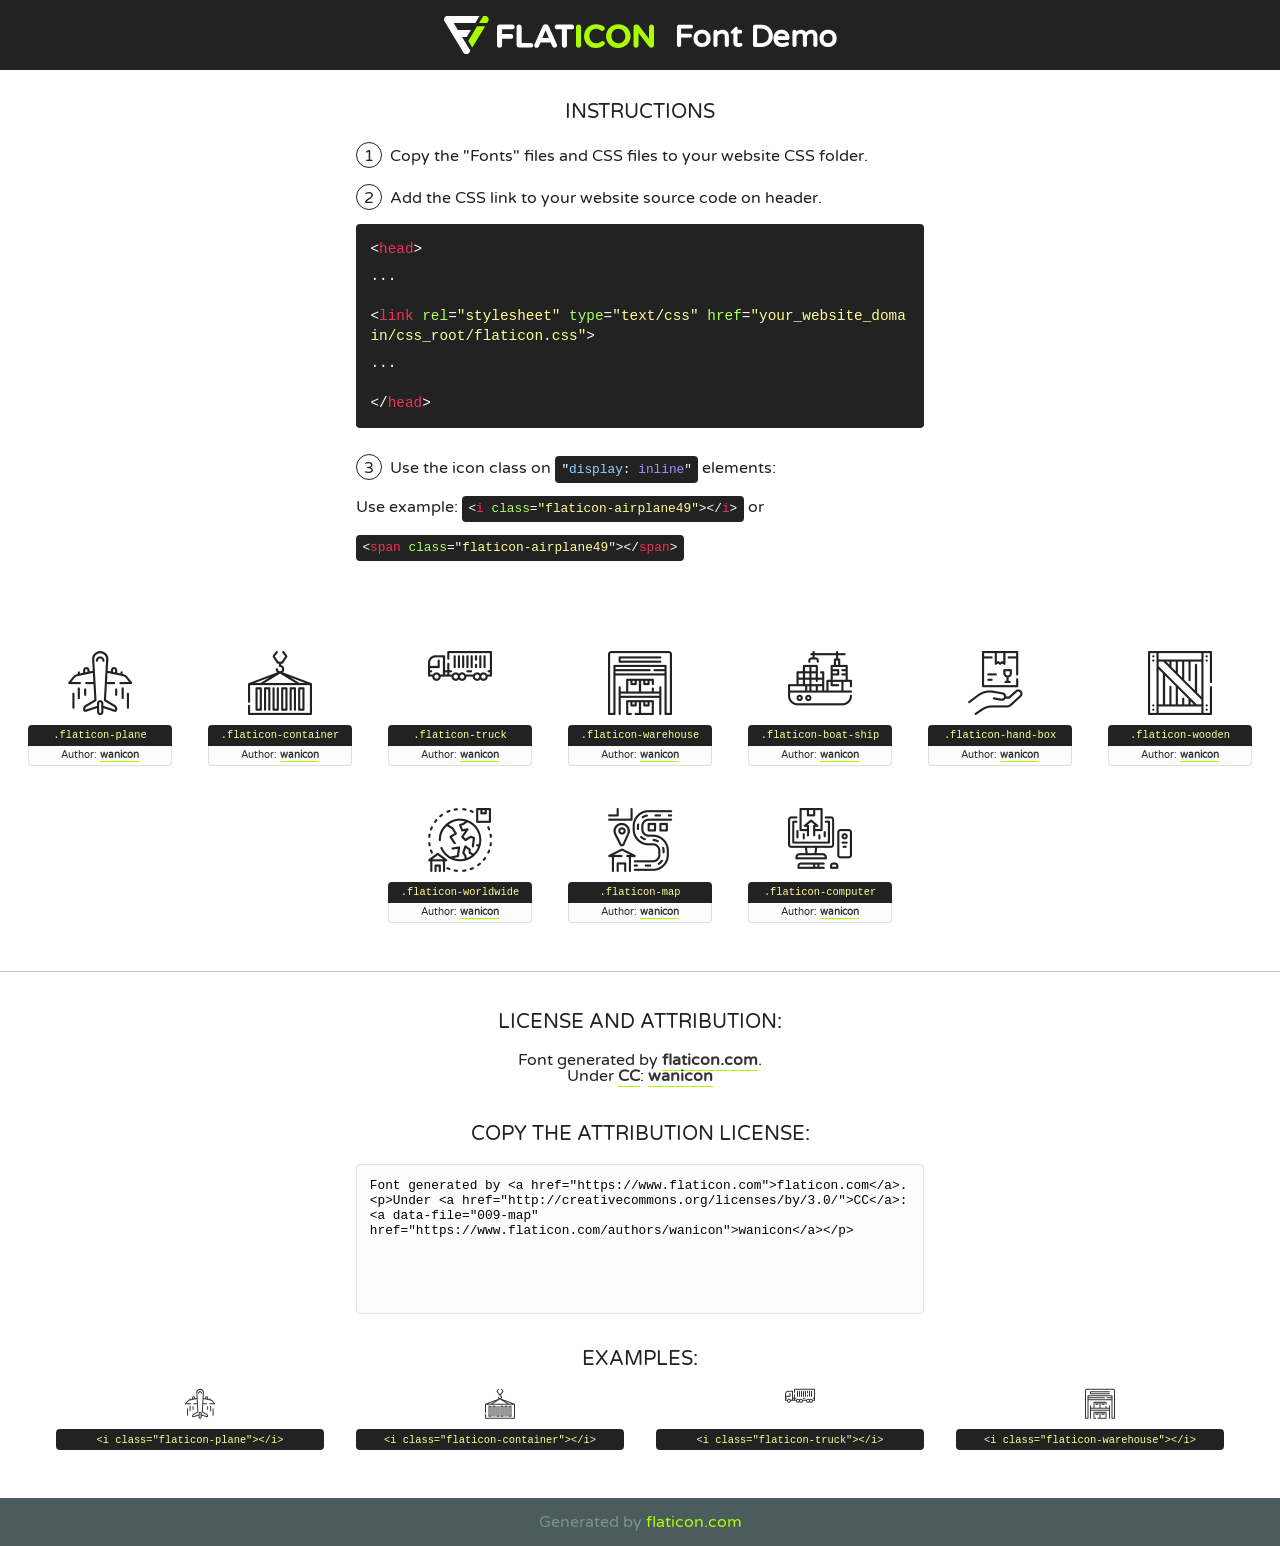
<file: fonts/flaticon/font/flaticon.html>
<!DOCTYPE html>
<!--
  Flaticon icon font: Flaticon
  Creation date: 10/02/2019 11:17
-->
<html>
<!DOCTYPE html>
<html>

<head>
    <title>Flaticon WebFont</title>
    <link href="http://fonts.googleapis.com/css?family=Varela+Round" rel="stylesheet" type="text/css" />
    <link rel="stylesheet" type="text/css" href="flaticon.css">
    <meta charset="UTF-8">
    <style>
    html, body, div, span, applet, object, iframe,
    h1, h2, h3, h4, h5, h6, p, blockquote, pre,
    a, abbr, acronym, address, big, cite, code,
    del, dfn, em, img, ins, kbd, q, s, samp,
    small, strike, strong, sub, sup, tt, var,
    b, u, i, center,
    dl, dt, dd, ol, ul, li,
    fieldset, form, label, legend,
    table, caption, tbody, tfoot, thead, tr, th, td,
    article, aside, canvas, details, embed, 
    figure, figcaption, footer, header, hgroup, 
    menu, nav, output, ruby, section, summary,
    time, mark, audio, video {
        margin: 0;
        padding: 0;
        border: 0;
        font-size: 100%;
        font: inherit;
        vertical-align: baseline;
    }
    /* HTML5 display-role reset for older browsers */
    article, aside, details, figcaption, figure, 
    footer, header, hgroup, menu, nav, section {
        display: block;
    }
    body {
        line-height: 1;
    }
    ol, ul {
        list-style: none;
    }
    blockquote, q {
        quotes: none;
    }
    blockquote:before, blockquote:after,
    q:before, q:after {
        content: '';
        content: none;
    }
    table {
        border-collapse: collapse;
        border-spacing: 0;
    }
    body {
        font-family: 'Varela Round', Helvetica, Arial, sans-serif;
        font-size: 16px;
        color: #222;
    }
    a {
        color: #333;
        border-bottom: 1px solid #a9fd00;
        font-weight: bold;
        text-decoration: none;
    }
    * {
        -moz-box-sizing: border-box;
        -webkit-box-sizing: border-box;
        box-sizing: border-box;
        margin: 0;
        padding: 0;
    }
    [class^="flaticon-"]:before, [class*=" flaticon-"]:before, [class^="flaticon-"]:after, [class*=" flaticon-"]:after {
        font-family: Flaticon;
        font-size: 30px;
        font-style: normal;
        margin-left: 20px;
        color: #333;
    }
    .wrapper {
        max-width: 600px;
        margin: auto;
        padding: 0 1em;
    }
    .title {
        font-size: 1.25em;
        text-align: center;
        margin-bottom: 1em;
        text-transform: uppercase;
    }
    header {
        text-align: center;
        background-color: #222;
        color: #fff;
        padding: 1em;
    }
    header .logo {
        width: 210px;
        height: 38px;
        display: inline-block;
        vertical-align: middle;
        margin-right: 1em;
        border: none;
    }
    header strong {
        font-size: 1.95em;
        font-weight: bold;
        vertical-align: middle;
        margin-top: 5px;
        display: inline-block;
    }
    .demo {
        margin: 2em auto;
        line-height: 1.25em;
    }
    .demo ul li {
        margin-bottom: 1em;
    }
    .demo ul li .num {
        color: #222;
        border-radius: 20px;
        display: inline-block;
        width: 26px;
        padding: 3px;
        height: 26px;
        text-align: center;
        margin-right: 0.5em;
        border: 1px solid #222;
    }
    .demo ul li code {
        background-color: #222;
        border-radius: 4px;
        padding: 0.25em 0.5em;
        display: inline-block;
        color: #fff;
        font-family: Consolas,Monaco,Lucida Console,Liberation Mono,DejaVu Sans Mono,Bitstream Vera Sans Mono,Courier New, monospace;
        font-weight: lighter;
        margin-top: 1em;
        font-size: 0.8em;
        word-break: break-all;
    }
    .demo ul li code.big {
        padding: 1em;
        font-size: 0.9em;
    }
    .demo ul li code .red {
        color: #EF3159;
    }
    .demo ul li code .green {
        color: #ACFF65;
    }
    .demo ul li code .yellow {
        color: #FFFF99;
    }
    .demo ul li code .blue {
        color: #99D3FF;
    }
    .demo ul li code .purple {
        color: #A295FF;
    }
    .demo ul li code .dots {
        margin-top: 0.5em;
        display: block;
    }
    #glyphs {
        border-bottom: 1px solid #ccc;
        padding: 2em 0;
        text-align: center;
    }
    .glyph {
        display: inline-block;
        width: 9em;
        margin: 1em;
        text-align: center;
        vertical-align: top;
        background: #FFF;
    }
    .glyph .glyph-icon {
        padding: 10px;
        display: block;
        font-family:"Flaticon";
        font-size: 64px;
        line-height: 1;
    }
    .glyph .glyph-icon:before {
        font-size: 64px;
        color: #222;
        margin-left: 0;
    }
    .class-name {
        font-size: 0.65em;
        background-color: #222;
        color: #fff;
        border-radius: 4px 4px 0 0;
        padding: 0.5em;
        color: #FFFF99;
        font-family: Consolas,Monaco,Lucida Console,Liberation Mono,DejaVu Sans Mono,Bitstream Vera Sans Mono,Courier New, monospace;
    }
    .author-name {
        font-size: 0.6em;
        background-color: #fcfcfd;
        border: 1px solid #DEDEE4;
        border-top: 0;
        border-radius: 0 0 4px 4px;
        padding: 0.5em;
    }
    .class-name:last-child {
        font-size: 10px;
        color:#888;
    }
    .class-name:last-child a {
        font-size: 10px;
        color:#555;
    }
    .class-name:last-child a:hover {
        color:#a9fd00;
    }
    .glyph > input {
        display: block;
        width: 100px;
        margin: 5px auto;
        text-align: center;
        font-size: 12px;
        cursor: text;
    }
    .glyph > input.icon-input {
        font-family:"Flaticon";
        font-size: 16px;
        margin-bottom: 10px;
    }
    .attribution .title {
        margin-top: 2em;
    }
    .attribution textarea {
        background-color: #fcfcfd;
        padding: 1em;
        border: none;
        box-shadow: none;
        border: 1px solid #DEDEE4;
        border-radius: 4px;
        resize: none;
        width: 100%;
        height: 150px;
        font-size: 0.8em;
        font-family: Consolas,Monaco,Lucida Console,Liberation Mono,DejaVu Sans Mono,Bitstream Vera Sans Mono,Courier New, monospace;
        -webkit-appearance: none;
    }
    .iconsuse {
        margin: 2em auto;
        text-align: center;
        max-width: 1200px;
    }
    .iconsuse:after {
        content: '';
        display: table;
        clear: both;
    }
    .iconsuse .image {
        float: left;
        width: 25%;
        padding: 0 1em;
    }
    .iconsuse .image p {
        margin-bottom: 1em;
    }
    .iconsuse .image span {
        display: block;
        font-size: 0.65em;
        background-color: #222;
        color: #fff;
        border-radius: 4px;
        padding: 0.5em;
        color: #FFFF99;
        margin-top: 1em;
        font-family: Consolas,Monaco,Lucida Console,Liberation Mono,DejaVu Sans Mono,Bitstream Vera Sans Mono,Courier New, monospace;
    }
    #footer {
        text-align: center;
        background-color: #4C5B5C;
        color: #7c9192;
        padding: 1em;
    }
    #footer a {
        border: none;
        color: #a9fd00;
        font-weight: normal;
    }
    @media (max-width: 960px) {
        .iconsuse .image {
            width: 50%;
        }
    }
    @media (max-width: 560px) {
        .iconsuse .image {
            width: 100%;
        }
    }
    </style>
</head>

<body class="characters-off">

    <header>
        <a href="https://www.flaticon.com" target="_blank" class="logo">
            <svg version="1.1" xmlns="http://www.w3.org/2000/svg" xmlns:xlink="http://www.w3.org/1999/xlink" xmlns:a="http://ns.adobe.com/AdobeSVGViewerExtensions/3.0/" viewBox="0 0 560.875 102.036" enable-background="new 0 0 560.875 102.036" xml:space="preserve">
                <defs>
                </defs>
                <g>
                    <g class="letters">
                        <path fill="#ffffff" d="M141.596,29.675c0-3.777,2.985-6.767,6.764-6.767h34.438c3.426,0,6.15,2.728,6.15,6.15
                        c0,3.43-2.724,6.149-6.15,6.149h-27.674v13.091h23.719c3.429,0,6.151,2.724,6.151,6.15c0,3.43-2.723,6.149-6.151,6.149h-23.719
                        v17.574c0,3.773-2.986,6.761-6.764,6.761c-3.779,0-6.764-2.989-6.764-6.761V29.675z"></path>
                        <path fill="#ffffff" d="M193.844,29.149c0-3.781,2.985-6.767,6.764-6.767c3.776,0,6.763,2.985,6.763,6.767v42.957h25.039
                        c3.426,0,6.149,2.726,6.149,6.153c0,3.425-2.723,6.15-6.149,6.15h-31.802c-3.779,0-6.764-2.986-6.764-6.768V29.149z"></path>
                        <path fill="#ffffff" d="M241.891,75.71l21.438-48.407c1.492-3.341,4.215-5.357,7.906-5.357h0.792
                        c3.686,0,6.323,2.017,7.815,5.357l21.439,48.407c0.436,0.967,0.701,1.845,0.701,2.723c0,3.602-2.809,6.501-6.414,6.501
                        c-3.161,0-5.269-1.845-6.499-4.655l-4.132-9.661h-27.059l-4.301,10.102c-1.144,2.631-3.426,4.214-6.237,4.214
                        c-3.517,0-6.24-2.81-6.24-6.325C241.1,77.64,241.451,76.677,241.891,75.71z M279.932,58.666l-8.521-20.297l-8.526,20.297H279.932
                        z"></path>
                        <path fill="#ffffff" d="M314.864,35.387H301.86c-3.429,0-6.239-2.813-6.239-6.238c0-3.429,2.811-6.24,6.239-6.24h39.533
                        c3.426,0,6.237,2.811,6.237,6.24c0,3.425-2.811,6.238-6.237,6.238h-13.001v42.785c0,3.773-2.99,6.761-6.764,6.761
                        c-3.779,0-6.764-2.989-6.764-6.761V35.387z"></path>
                        <path fill="#A9FD00" d="M352.615,29.149c0-3.781,2.985-6.767,6.767-6.767c3.774,0,6.761,2.985,6.761,6.767v49.024
                        c0,3.773-2.987,6.761-6.761,6.761c-3.781,0-6.767-2.989-6.767-6.761V29.149z"></path>
                        <path fill="#A9FD00" d="M374.132,53.836v-0.179c0-17.481,13.178-31.801,32.065-31.801c9.22,0,15.459,2.458,20.557,6.238
                        c1.402,1.054,2.637,2.985,2.637,5.357c0,3.692-2.985,6.59-6.681,6.59c-1.845,0-3.071-0.702-4.044-1.319
                        c-3.776-2.813-7.729-4.393-12.562-4.393c-10.364,0-17.831,8.611-17.831,19.154v0.173c0,10.542,7.291,19.329,17.831,19.329
                        c5.715,0,9.492-1.756,13.359-4.834c1.049-0.874,2.458-1.491,4.039-1.491c3.429,0,6.325,2.813,6.325,6.236
                        c0,2.106-1.056,3.78-2.282,4.834c-5.539,4.834-12.036,7.733-21.878,7.733C387.572,85.464,374.132,71.493,374.132,53.836z"></path>
                        <path fill="#A9FD00" d="M433.009,53.836v-0.179c0-17.481,13.79-31.801,32.766-31.801c18.981,0,32.592,14.143,32.592,31.628v0.173
                        c0,17.483-13.785,31.807-32.769,31.807C446.625,85.464,433.009,71.32,433.009,53.836z M484.224,53.836v-0.179
                        c0-10.539-7.725-19.326-18.626-19.326c-10.893,0-18.449,8.611-18.449,19.154v0.173c0,10.542,7.73,19.329,18.626,19.329
                        C476.676,72.986,484.224,64.378,484.224,53.836z"></path>
                        <path fill="#A9FD00" d="M506.233,29.321c0-3.774,2.99-6.763,6.767-6.763h1.401c3.252,0,5.183,1.583,7.029,3.953l26.093,34.265
                        V29.059c0-3.692,2.99-6.677,6.681-6.677c3.683,0,6.671,2.985,6.671,6.677v48.934c0,3.78-2.987,6.765-6.764,6.765h-0.436
                        c-3.257,0-5.188-1.581-7.034-3.953l-27.056-35.492v32.944c0,3.687-2.985,6.676-6.678,6.676c-3.683,0-6.673-2.989-6.673-6.676
                        V29.321z"></path>
                    </g>
                    <g class="insignia">
                        <path fill="#ffffff" d="M48.372,56.137h12.517l11.156-18.537H37.186L25.688,18.539h57.825L94.668,0H9.271
                        C5.925,0,2.842,1.801,1.198,4.716c-1.644,2.907-1.593,6.482,0.134,9.343l50.38,83.501c1.678,2.781,4.689,4.476,7.938,4.476
                        c3.246,0,6.257-1.695,7.935-4.476l2.898-4.804L48.372,56.137z"></path>
                        <g class="i">
                            <path fill="#A9FD00" d="M93.575,18.539h0.031v0.004l21.652,0.004l2.705-4.488c1.727-2.861,1.778-6.436,0.133-9.343
                            C116.454,1.801,113.371,0,110.026,0h-5.294L93.575,18.539z"></path>
                            <polygon fill="#A9FD00" points="88.291,27.356 64.725,66.486 75.519,84.404 109.942,27.356"></polygon>
                        </g>
                    </g>
                </g>
            </svg>
        </a>
        <strong>Font Demo</strong>
    </header>


    <section class="demo wrapper">

        <p class="title">Instructions</p>

        <ul>
            <li>
                <span class="num">1</span>Copy the "Fonts" files and CSS files to your website CSS folder.
            </li>
            <li>
                <span class="num">2</span>Add the CSS link to your website source code on header.
                <code class="big">
                    &lt;<span class="red">head</span>&gt;
                    <br/><span class="dots">...</span>
                    <br/>&lt;<span class="red">link</span> <span class="green">rel</span>=<span class="yellow">"stylesheet"</span> <span class="green">type</span>=<span class="yellow">"text/css"</span> <span class="green">href</span>=<span class="yellow">"your_website_domain/css_root/flaticon.css"</span>&gt;
                    <br/><span class="dots">...</span>
                    <br/>&lt;/<span class="red">head</span>&gt;
                </code>
            </li>

            <li>
                <p>
                    <span class="num">3</span>Use the icon class on <code>"<span class="blue">display</span>:<span class="purple"> inline</span>"</code> elements:
                    <br />
                    Use example: <code>&lt;<span class="red">i</span> <span class="green">class</span>=<span class="yellow">&quot;flaticon-airplane49&quot;</span>&gt;&lt;/<span class="red">i</span>&gt;</code> or <code>&lt;<span class="red">span</span> <span class="green">class</span>=<span class="yellow">&quot;flaticon-airplane49&quot;</span>&gt;&lt;/<span class="red">span</span>&gt;</code>
            </li>
        </ul>

    </section>




   <section id="glyphs">          
    
      
        <div class="glyph"><div class="glyph-icon flaticon-plane"></div>
            <div class="class-name">.flaticon-plane</div>
            <div class="author-name">Author: <a data-file="001-plane" href="https://www.flaticon.com/authors/wanicon">wanicon</a> </div> 
        </div>        
        
        <div class="glyph"><div class="glyph-icon flaticon-container"></div>
            <div class="class-name">.flaticon-container</div>
            <div class="author-name">Author: <a data-file="002-container" href="https://www.flaticon.com/authors/wanicon">wanicon</a> </div> 
        </div>        
        
        <div class="glyph"><div class="glyph-icon flaticon-truck"></div>
            <div class="class-name">.flaticon-truck</div>
            <div class="author-name">Author: <a data-file="003-truck" href="https://www.flaticon.com/authors/wanicon">wanicon</a> </div> 
        </div>        
        
        <div class="glyph"><div class="glyph-icon flaticon-warehouse"></div>
            <div class="class-name">.flaticon-warehouse</div>
            <div class="author-name">Author: <a data-file="004-warehouse" href="https://www.flaticon.com/authors/wanicon">wanicon</a> </div> 
        </div>        
        
        <div class="glyph"><div class="glyph-icon flaticon-boat-ship"></div>
            <div class="class-name">.flaticon-boat-ship</div>
            <div class="author-name">Author: <a data-file="005-boat-ship" href="https://www.flaticon.com/authors/wanicon">wanicon</a> </div> 
        </div>        
        
        <div class="glyph"><div class="glyph-icon flaticon-hand-box"></div>
            <div class="class-name">.flaticon-hand-box</div>
            <div class="author-name">Author: <a data-file="006-hand-box" href="https://www.flaticon.com/authors/wanicon">wanicon</a> </div> 
        </div>        
        
        <div class="glyph"><div class="glyph-icon flaticon-wooden"></div>
            <div class="class-name">.flaticon-wooden</div>
            <div class="author-name">Author: <a data-file="007-wooden" href="https://www.flaticon.com/authors/wanicon">wanicon</a> </div> 
        </div>        
        
        <div class="glyph"><div class="glyph-icon flaticon-worldwide"></div>
            <div class="class-name">.flaticon-worldwide</div>
            <div class="author-name">Author: <a data-file="008-worldwide" href="https://www.flaticon.com/authors/wanicon">wanicon</a> </div> 
        </div>        
        
        <div class="glyph"><div class="glyph-icon flaticon-map"></div>
            <div class="class-name">.flaticon-map</div>
            <div class="author-name">Author: <a data-file="009-map" href="https://www.flaticon.com/authors/wanicon">wanicon</a> </div> 
        </div>        
        
        <div class="glyph"><div class="glyph-icon flaticon-computer"></div>
            <div class="class-name">.flaticon-computer</div>
            <div class="author-name">Author: <a data-file="010-computer" href="https://www.flaticon.com/authors/wanicon">wanicon</a> </div> 
        </div>        
        

    </section>



    <section class="attribution wrapper"   style="text-align:center;">

      <div class="title">License and attribution:</div><div class="attrDiv">Font generated by <a href="https://www.flaticon.com">flaticon.com</a>. <div><p>Under <a href="http://creativecommons.org/licenses/by/3.0/">CC</a>: <a data-file="009-map" href="https://www.flaticon.com/authors/wanicon">wanicon</a></p>  </div>
      </div>
      <div class="title">Copy the Attribution License:</div>

    <textarea onclick="this.focus();this.select();">Font generated by &lt;a href=&quot;https://www.flaticon.com&quot;&gt;flaticon.com&lt;/a&gt;. <p>Under <a href="http://creativecommons.org/licenses/by/3.0/">CC</a>: <a data-file="009-map" href="https://www.flaticon.com/authors/wanicon">wanicon</a></p>  
     </textarea>

    </section>

    <section class="iconsuse">

          <div class="title">Examples:</div>            
             
            <div class="image">
                <p>
                    <i class="glyph-icon flaticon-plane"></i> 
                    <span>&lt;i class=&quot;flaticon-plane&quot;&gt;&lt;/i&gt;</span>
                </p>
            </div>
            
            <div class="image">
                <p>
                    <i class="glyph-icon flaticon-container"></i> 
                    <span>&lt;i class=&quot;flaticon-container&quot;&gt;&lt;/i&gt;</span>
                </p>
            </div>
            
            <div class="image">
                <p>
                    <i class="glyph-icon flaticon-truck"></i> 
                    <span>&lt;i class=&quot;flaticon-truck&quot;&gt;&lt;/i&gt;</span>
                </p>
            </div>
            
            <div class="image">
                <p>
                    <i class="glyph-icon flaticon-warehouse"></i> 
                    <span>&lt;i class=&quot;flaticon-warehouse&quot;&gt;&lt;/i&gt;</span>
                </p>
            </div>
                       
        </div>
                            
    </section>

<div id="footer">
    <div>Generated by <a href="https://www.flaticon.com">flaticon.com</a>
    </div>
</div>



</body>
</html>
</file>
<file: fonts/icomoon/style.css>
@font-face {
  font-family: 'icomoon';
  src:  url('fonts/icomoon.eot?10si43');
  src:  url('fonts/icomoon.eot?10si43#iefix') format('embedded-opentype'),
    url('fonts/icomoon.ttf?10si43') format('truetype'),
    url('fonts/icomoon.woff?10si43') format('woff'),
    url('fonts/icomoon.svg?10si43#icomoon') format('svg');
  font-weight: normal;
  font-style: normal;
}

[class^="icon-"], [class*=" icon-"] {
  /* use !important to prevent issues with browser extensions that change fonts */
  font-family: 'icomoon' !important;
  speak: none;
  font-style: normal;
  font-weight: normal;
  font-variant: normal;
  text-transform: none;
  line-height: 1;

  /* Better Font Rendering =========== */
  -webkit-font-smoothing: antialiased;
  -moz-osx-font-smoothing: grayscale;
}

.icon-asterisk:before {
  content: "\f069";
}
.icon-plus:before {
  content: "\f067";
}
.icon-question:before {
  content: "\f128";
}
.icon-minus:before {
  content: "\f068";
}
.icon-glass:before {
  content: "\f000";
}
.icon-music:before {
  content: "\f001";
}
.icon-search:before {
  content: "\f002";
}
.icon-envelope-o:before {
  content: "\f003";
}
.icon-heart:before {
  content: "\f004";
}
.icon-star:before {
  content: "\f005";
}
.icon-star-o:before {
  content: "\f006";
}
.icon-user:before {
  content: "\f007";
}
.icon-film:before {
  content: "\f008";
}
.icon-th-large:before {
  content: "\f009";
}
.icon-th:before {
  content: "\f00a";
}
.icon-th-list:before {
  content: "\f00b";
}
.icon-check:before {
  content: "\f00c";
}
.icon-close:before {
  content: "\f00d";
}
.icon-remove:before {
  content: "\f00d";
}
.icon-times:before {
  content: "\f00d";
}
.icon-search-plus:before {
  content: "\f00e";
}
.icon-search-minus:before {
  content: "\f010";
}
.icon-power-off:before {
  content: "\f011";
}
.icon-signal:before {
  content: "\f012";
}
.icon-cog:before {
  content: "\f013";
}
.icon-gear:before {
  content: "\f013";
}
.icon-trash-o:before {
  content: "\f014";
}
.icon-home:before {
  content: "\f015";
}
.icon-file-o:before {
  content: "\f016";
}
.icon-clock-o:before {
  content: "\f017";
}
.icon-road:before {
  content: "\f018";
}
.icon-download:before {
  content: "\f019";
}
.icon-arrow-circle-o-down:before {
  content: "\f01a";
}
.icon-arrow-circle-o-up:before {
  content: "\f01b";
}
.icon-inbox:before {
  content: "\f01c";
}
.icon-play-circle-o:before {
  content: "\f01d";
}
.icon-repeat:before {
  content: "\f01e";
}
.icon-rotate-right:before {
  content: "\f01e";
}
.icon-refresh:before {
  content: "\f021";
}
.icon-list-alt:before {
  content: "\f022";
}
.icon-lock:before {
  content: "\f023";
}
.icon-flag:before {
  content: "\f024";
}
.icon-headphones:before {
  content: "\f025";
}
.icon-volume-off:before {
  content: "\f026";
}
.icon-volume-down:before {
  content: "\f027";
}
.icon-volume-up:before {
  content: "\f028";
}
.icon-qrcode:before {
  content: "\f029";
}
.icon-barcode:before {
  content: "\f02a";
}
.icon-tag:before {
  content: "\f02b";
}
.icon-tags:before {
  content: "\f02c";
}
.icon-book:before {
  content: "\f02d";
}
.icon-bookmark:before {
  content: "\f02e";
}
.icon-print:before {
  content: "\f02f";
}
.icon-camera:before {
  content: "\f030";
}
.icon-font:before {
  content: "\f031";
}
.icon-bold:before {
  content: "\f032";
}
.icon-italic:before {
  content: "\f033";
}
.icon-text-height:before {
  content: "\f034";
}
.icon-text-width:before {
  content: "\f035";
}
.icon-align-left:before {
  content: "\f036";
}
.icon-align-center:before {
  content: "\f037";
}
.icon-align-right:before {
  content: "\f038";
}
.icon-align-justify:before {
  content: "\f039";
}
.icon-list:before {
  content: "\f03a";
}
.icon-dedent:before {
  content: "\f03b";
}
.icon-outdent:before {
  content: "\f03b";
}
.icon-indent:before {
  content: "\f03c";
}
.icon-video-camera:before {
  content: "\f03d";
}
.icon-image:before {
  content: "\f03e";
}
.icon-photo:before {
  content: "\f03e";
}
.icon-picture-o:before {
  content: "\f03e";
}
.icon-pencil:before {
  content: "\f040";
}
.icon-map-marker:before {
  content: "\f041";
}
.icon-adjust:before {
  content: "\f042";
}
.icon-tint:before {
  content: "\f043";
}
.icon-edit:before {
  content: "\f044";
}
.icon-pencil-square-o:before {
  content: "\f044";
}
.icon-share-square-o:before {
  content: "\f045";
}
.icon-check-square-o:before {
  content: "\f046";
}
.icon-arrows:before {
  content: "\f047";
}
.icon-step-backward:before {
  content: "\f048";
}
.icon-fast-backward:before {
  content: "\f049";
}
.icon-backward:before {
  content: "\f04a";
}
.icon-play:before {
  content: "\f04b";
}
.icon-pause:before {
  content: "\f04c";
}
.icon-stop:before {
  content: "\f04d";
}
.icon-forward:before {
  content: "\f04e";
}
.icon-fast-forward:before {
  content: "\f050";
}
.icon-step-forward:before {
  content: "\f051";
}
.icon-eject:before {
  content: "\f052";
}
.icon-chevron-left:before {
  content: "\f053";
}
.icon-chevron-right:before {
  content: "\f054";
}
.icon-plus-circle:before {
  content: "\f055";
}
.icon-minus-circle:before {
  content: "\f056";
}
.icon-times-circle:before {
  content: "\f057";
}
.icon-check-circle:before {
  content: "\f058";
}
.icon-question-circle:before {
  content: "\f059";
}
.icon-info-circle:before {
  content: "\f05a";
}
.icon-crosshairs:before {
  content: "\f05b";
}
.icon-times-circle-o:before {
  content: "\f05c";
}
.icon-check-circle-o:before {
  content: "\f05d";
}
.icon-ban:before {
  content: "\f05e";
}
.icon-arrow-left:before {
  content: "\f060";
}
.icon-arrow-right:before {
  content: "\f061";
}
.icon-arrow-up:before {
  content: "\f062";
}
.icon-arrow-down:before {
  content: "\f063";
}
.icon-mail-forward:before {
  content: "\f064";
}
.icon-share:before {
  content: "\f064";
}
.icon-expand:before {
  content: "\f065";
}
.icon-compress:before {
  content: "\f066";
}
.icon-exclamation-circle:before {
  content: "\f06a";
}
.icon-gift:before {
  content: "\f06b";
}
.icon-leaf:before {
  content: "\f06c";
}
.icon-fire:before {
  content: "\f06d";
}
.icon-eye:before {
  content: "\f06e";
}
.icon-eye-slash:before {
  content: "\f070";
}
.icon-exclamation-triangle:before {
  content: "\f071";
}
.icon-warning:before {
  content: "\f071";
}
.icon-plane:before {
  content: "\f072";
}
.icon-calendar:before {
  content: "\f073";
}
.icon-random:before {
  content: "\f074";
}
.icon-comment:before {
  content: "\f075";
}
.icon-magnet:before {
  content: "\f076";
}
.icon-chevron-up:before {
  content: "\f077";
}
.icon-chevron-down:before {
  content: "\f078";
}
.icon-retweet:before {
  content: "\f079";
}
.icon-shopping-cart:before {
  content: "\f07a";
}
.icon-folder:before {
  content: "\f07b";
}
.icon-folder-open:before {
  content: "\f07c";
}
.icon-arrows-v:before {
  content: "\f07d";
}
.icon-arrows-h:before {
  content: "\f07e";
}
.icon-bar-chart:before {
  content: "\f080";
}
.icon-bar-chart-o:before {
  content: "\f080";
}
.icon-twitter-square:before {
  content: "\f081";
}
.icon-facebook-square:before {
  content: "\f082";
}
.icon-camera-retro:before {
  content: "\f083";
}
.icon-key:before {
  content: "\f084";
}
.icon-cogs:before {
  content: "\f085";
}
.icon-gears:before {
  content: "\f085";
}
.icon-comments:before {
  content: "\f086";
}
.icon-thumbs-o-up:before {
  content: "\f087";
}
.icon-thumbs-o-down:before {
  content: "\f088";
}
.icon-star-half:before {
  content: "\f089";
}
.icon-heart-o:before {
  content: "\f08a";
}
.icon-sign-out:before {
  content: "\f08b";
}
.icon-linkedin-square:before {
  content: "\f08c";
}
.icon-thumb-tack:before {
  content: "\f08d";
}
.icon-external-link:before {
  content: "\f08e";
}
.icon-sign-in:before {
  content: "\f090";
}
.icon-trophy:before {
  content: "\f091";
}
.icon-github-square:before {
  content: "\f092";
}
.icon-upload:before {
  content: "\f093";
}
.icon-lemon-o:before {
  content: "\f094";
}
.icon-phone:before {
  content: "\f095";
}
.icon-square-o:before {
  content: "\f096";
}
.icon-bookmark-o:before {
  content: "\f097";
}
.icon-phone-square:before {
  content: "\f098";
}
.icon-twitter:before {
  content: "\f099";
}
.icon-facebook:before {
  content: "\f09a";
}
.icon-facebook-f:before {
  content: "\f09a";
}
.icon-github:before {
  content: "\f09b";
}
.icon-unlock:before {
  content: "\f09c";
}
.icon-credit-card:before {
  content: "\f09d";
}
.icon-feed:before {
  content: "\f09e";
}
.icon-rss:before {
  content: "\f09e";
}
.icon-hdd-o:before {
  content: "\f0a0";
}
.icon-bullhorn:before {
  content: "\f0a1";
}
.icon-bell-o:before {
  content: "\f0a2";
}
.icon-certificate:before {
  content: "\f0a3";
}
.icon-hand-o-right:before {
  content: "\f0a4";
}
.icon-hand-o-left:before {
  content: "\f0a5";
}
.icon-hand-o-up:before {
  content: "\f0a6";
}
.icon-hand-o-down:before {
  content: "\f0a7";
}
.icon-arrow-circle-left:before {
  content: "\f0a8";
}
.icon-arrow-circle-right:before {
  content: "\f0a9";
}
.icon-arrow-circle-up:before {
  content: "\f0aa";
}
.icon-arrow-circle-down:before {
  content: "\f0ab";
}
.icon-globe:before {
  content: "\f0ac";
}
.icon-wrench:before {
  content: "\f0ad";
}
.icon-tasks:before {
  content: "\f0ae";
}
.icon-filter:before {
  content: "\f0b0";
}
.icon-briefcase:before {
  content: "\f0b1";
}
.icon-arrows-alt:before {
  content: "\f0b2";
}
.icon-group:before {
  content: "\f0c0";
}
.icon-users:before {
  content: "\f0c0";
}
.icon-chain:before {
  content: "\f0c1";
}
.icon-link:before {
  content: "\f0c1";
}
.icon-cloud:before {
  content: "\f0c2";
}
.icon-flask:before {
  content: "\f0c3";
}
.icon-cut:before {
  content: "\f0c4";
}
.icon-scissors:before {
  content: "\f0c4";
}
.icon-copy:before {
  content: "\f0c5";
}
.icon-files-o:before {
  content: "\f0c5";
}
.icon-paperclip:before {
  content: "\f0c6";
}
.icon-floppy-o:before {
  content: "\f0c7";
}
.icon-save:before {
  content: "\f0c7";
}
.icon-square:before {
  content: "\f0c8";
}
.icon-bars:before {
  content: "\f0c9";
}
.icon-navicon:before {
  content: "\f0c9";
}
.icon-reorder:before {
  content: "\f0c9";
}
.icon-list-ul:before {
  content: "\f0ca";
}
.icon-list-ol:before {
  content: "\f0cb";
}
.icon-strikethrough:before {
  content: "\f0cc";
}
.icon-underline:before {
  content: "\f0cd";
}
.icon-table:before {
  content: "\f0ce";
}
.icon-magic:before {
  content: "\f0d0";
}
.icon-truck:before {
  content: "\f0d1";
}
.icon-pinterest:before {
  content: "\f0d2";
}
.icon-pinterest-square:before {
  content: "\f0d3";
}
.icon-google-plus-square:before {
  content: "\f0d4";
}
.icon-google-plus:before {
  content: "\f0d5";
}
.icon-money:before {
  content: "\f0d6";
}
.icon-caret-down:before {
  content: "\f0d7";
}
.icon-caret-up:before {
  content: "\f0d8";
}
.icon-caret-left:before {
  content: "\f0d9";
}
.icon-caret-right:before {
  content: "\f0da";
}
.icon-columns:before {
  content: "\f0db";
}
.icon-sort:before {
  content: "\f0dc";
}
.icon-unsorted:before {
  content: "\f0dc";
}
.icon-sort-desc:before {
  content: "\f0dd";
}
.icon-sort-down:before {
  content: "\f0dd";
}
.icon-sort-asc:before {
  content: "\f0de";
}
.icon-sort-up:before {
  content: "\f0de";
}
.icon-envelope:before {
  content: "\f0e0";
}
.icon-linkedin:before {
  content: "\f0e1";
}
.icon-rotate-left:before {
  content: "\f0e2";
}
.icon-undo:before {
  content: "\f0e2";
}
.icon-gavel:before {
  content: "\f0e3";
}
.icon-legal:before {
  content: "\f0e3";
}
.icon-dashboard:before {
  content: "\f0e4";
}
.icon-tachometer:before {
  content: "\f0e4";
}
.icon-comment-o:before {
  content: "\f0e5";
}
.icon-comments-o:before {
  content: "\f0e6";
}
.icon-bolt:before {
  content: "\f0e7";
}
.icon-flash:before {
  content: "\f0e7";
}
.icon-sitemap:before {
  content: "\f0e8";
}
.icon-umbrella:before {
  content: "\f0e9";
}
.icon-clipboard:before {
  content: "\f0ea";
}
.icon-paste:before {
  content: "\f0ea";
}
.icon-lightbulb-o:before {
  content: "\f0eb";
}
.icon-exchange:before {
  content: "\f0ec";
}
.icon-cloud-download:before {
  content: "\f0ed";
}
.icon-cloud-upload:before {
  content: "\f0ee";
}
.icon-user-md:before {
  content: "\f0f0";
}
.icon-stethoscope:before {
  content: "\f0f1";
}
.icon-suitcase:before {
  content: "\f0f2";
}
.icon-bell:before {
  content: "\f0f3";
}
.icon-coffee:before {
  content: "\f0f4";
}
.icon-cutlery:before {
  content: "\f0f5";
}
.icon-file-text-o:before {
  content: "\f0f6";
}
.icon-building-o:before {
  content: "\f0f7";
}
.icon-hospital-o:before {
  content: "\f0f8";
}
.icon-ambulance:before {
  content: "\f0f9";
}
.icon-medkit:before {
  content: "\f0fa";
}
.icon-fighter-jet:before {
  content: "\f0fb";
}
.icon-beer:before {
  content: "\f0fc";
}
.icon-h-square:before {
  content: "\f0fd";
}
.icon-plus-square:before {
  content: "\f0fe";
}
.icon-angle-double-left:before {
  content: "\f100";
}
.icon-angle-double-right:before {
  content: "\f101";
}
.icon-angle-double-up:before {
  content: "\f102";
}
.icon-angle-double-down:before {
  content: "\f103";
}
.icon-angle-left:before {
  content: "\f104";
}
.icon-angle-right:before {
  content: "\f105";
}
.icon-angle-up:before {
  content: "\f106";
}
.icon-angle-down:before {
  content: "\f107";
}
.icon-desktop:before {
  content: "\f108";
}
.icon-laptop:before {
  content: "\f109";
}
.icon-tablet:before {
  content: "\f10a";
}
.icon-mobile:before {
  content: "\f10b";
}
.icon-mobile-phone:before {
  content: "\f10b";
}
.icon-circle-o:before {
  content: "\f10c";
}
.icon-quote-left:before {
  content: "\f10d";
}
.icon-quote-right:before {
  content: "\f10e";
}
.icon-spinner:before {
  content: "\f110";
}
.icon-circle:before {
  content: "\f111";
}
.icon-mail-reply:before {
  content: "\f112";
}
.icon-reply:before {
  content: "\f112";
}
.icon-github-alt:before {
  content: "\f113";
}
.icon-folder-o:before {
  content: "\f114";
}
.icon-folder-open-o:before {
  content: "\f115";
}
.icon-smile-o:before {
  content: "\f118";
}
.icon-frown-o:before {
  content: "\f119";
}
.icon-meh-o:before {
  content: "\f11a";
}
.icon-gamepad:before {
  content: "\f11b";
}
.icon-keyboard-o:before {
  content: "\f11c";
}
.icon-flag-o:before {
  content: "\f11d";
}
.icon-flag-checkered:before {
  content: "\f11e";
}
.icon-terminal:before {
  content: "\f120";
}
.icon-code:before {
  content: "\f121";
}
.icon-mail-reply-all:before {
  content: "\f122";
}
.icon-reply-all:before {
  content: "\f122";
}
.icon-star-half-empty:before {
  content: "\f123";
}
.icon-star-half-full:before {
  content: "\f123";
}
.icon-star-half-o:before {
  content: "\f123";
}
.icon-location-arrow:before {
  content: "\f124";
}
.icon-crop:before {
  content: "\f125";
}
.icon-code-fork:before {
  content: "\f126";
}
.icon-chain-broken:before {
  content: "\f127";
}
.icon-unlink:before {
  content: "\f127";
}
.icon-info:before {
  content: "\f129";
}
.icon-exclamation:before {
  content: "\f12a";
}
.icon-superscript:before {
  content: "\f12b";
}
.icon-subscript:before {
  content: "\f12c";
}
.icon-eraser:before {
  content: "\f12d";
}
.icon-puzzle-piece:before {
  content: "\f12e";
}
.icon-microphone:before {
  content: "\f130";
}
.icon-microphone-slash:before {
  content: "\f131";
}
.icon-shield:before {
  content: "\f132";
}
.icon-calendar-o:before {
  content: "\f133";
}
.icon-fire-extinguisher:before {
  content: "\f134";
}
.icon-rocket:before {
  content: "\f135";
}
.icon-maxcdn:before {
  content: "\f136";
}
.icon-chevron-circle-left:before {
  content: "\f137";
}
.icon-chevron-circle-right:before {
  content: "\f138";
}
.icon-chevron-circle-up:before {
  content: "\f139";
}
.icon-chevron-circle-down:before {
  content: "\f13a";
}
.icon-html5:before {
  content: "\f13b";
}
.icon-css3:before {
  content: "\f13c";
}
.icon-anchor:before {
  content: "\f13d";
}
.icon-unlock-alt:before {
  content: "\f13e";
}
.icon-bullseye:before {
  content: "\f140";
}
.icon-ellipsis-h:before {
  content: "\f141";
}
.icon-ellipsis-v:before {
  content: "\f142";
}
.icon-rss-square:before {
  content: "\f143";
}
.icon-play-circle:before {
  content: "\f144";
}
.icon-ticket:before {
  content: "\f145";
}
.icon-minus-square:before {
  content: "\f146";
}
.icon-minus-square-o:before {
  content: "\f147";
}
.icon-level-up:before {
  content: "\f148";
}
.icon-level-down:before {
  content: "\f149";
}
.icon-check-square:before {
  content: "\f14a";
}
.icon-pencil-square:before {
  content: "\f14b";
}
.icon-external-link-square:before {
  content: "\f14c";
}
.icon-share-square:before {
  content: "\f14d";
}
.icon-compass:before {
  content: "\f14e";
}
.icon-caret-square-o-down:before {
  content: "\f150";
}
.icon-toggle-down:before {
  content: "\f150";
}
.icon-caret-square-o-up:before {
  content: "\f151";
}
.icon-toggle-up:before {
  content: "\f151";
}
.icon-caret-square-o-right:before {
  content: "\f152";
}
.icon-toggle-right:before {
  content: "\f152";
}
.icon-eur:before {
  content: "\f153";
}
.icon-euro:before {
  content: "\f153";
}
.icon-gbp:before {
  content: "\f154";
}
.icon-dollar:before {
  content: "\f155";
}
.icon-usd:before {
  content: "\f155";
}
.icon-inr:before {
  content: "\f156";
}
.icon-rupee:before {
  content: "\f156";
}
.icon-cny:before {
  content: "\f157";
}
.icon-jpy:before {
  content: "\f157";
}
.icon-rmb:before {
  content: "\f157";
}
.icon-yen:before {
  content: "\f157";
}
.icon-rouble:before {
  content: "\f158";
}
.icon-rub:before {
  content: "\f158";
}
.icon-ruble:before {
  content: "\f158";
}
.icon-krw:before {
  content: "\f159";
}
.icon-won:before {
  content: "\f159";
}
.icon-bitcoin:before {
  content: "\f15a";
}
.icon-btc:before {
  content: "\f15a";
}
.icon-file:before {
  content: "\f15b";
}
.icon-file-text:before {
  content: "\f15c";
}
.icon-sort-alpha-asc:before {
  content: "\f15d";
}
.icon-sort-alpha-desc:before {
  content: "\f15e";
}
.icon-sort-amount-asc:before {
  content: "\f160";
}
.icon-sort-amount-desc:before {
  content: "\f161";
}
.icon-sort-numeric-asc:before {
  content: "\f162";
}
.icon-sort-numeric-desc:before {
  content: "\f163";
}
.icon-thumbs-up:before {
  content: "\f164";
}
.icon-thumbs-down:before {
  content: "\f165";
}
.icon-youtube-square:before {
  content: "\f166";
}
.icon-youtube:before {
  content: "\f167";
}
.icon-xing:before {
  content: "\f168";
}
.icon-xing-square:before {
  content: "\f169";
}
.icon-youtube-play:before {
  content: "\f16a";
}
.icon-dropbox:before {
  content: "\f16b";
}
.icon-stack-overflow:before {
  content: "\f16c";
}
.icon-instagram:before {
  content: "\f16d";
}
.icon-flickr:before {
  content: "\f16e";
}
.icon-adn:before {
  content: "\f170";
}
.icon-bitbucket:before {
  content: "\f171";
}
.icon-bitbucket-square:before {
  content: "\f172";
}
.icon-tumblr:before {
  content: "\f173";
}
.icon-tumblr-square:before {
  content: "\f174";
}
.icon-long-arrow-down:before {
  content: "\f175";
}
.icon-long-arrow-up:before {
  content: "\f176";
}
.icon-long-arrow-left:before {
  content: "\f177";
}
.icon-long-arrow-right:before {
  content: "\f178";
}
.icon-apple:before {
  content: "\f179";
}
.icon-windows:before {
  content: "\f17a";
}
.icon-android:before {
  content: "\f17b";
}
.icon-linux:before {
  content: "\f17c";
}
.icon-dribbble:before {
  content: "\f17d";
}
.icon-skype:before {
  content: "\f17e";
}
.icon-foursquare:before {
  content: "\f180";
}
.icon-trello:before {
  content: "\f181";
}
.icon-female:before {
  content: "\f182";
}
.icon-male:before {
  content: "\f183";
}
.icon-gittip:before {
  content: "\f184";
}
.icon-gratipay:before {
  content: "\f184";
}
.icon-sun-o:before {
  content: "\f185";
}
.icon-moon-o:before {
  content: "\f186";
}
.icon-archive:before {
  content: "\f187";
}
.icon-bug:before {
  content: "\f188";
}
.icon-vk:before {
  content: "\f189";
}
.icon-weibo:before {
  content: "\f18a";
}
.icon-renren:before {
  content: "\f18b";
}
.icon-pagelines:before {
  content: "\f18c";
}
.icon-stack-exchange:before {
  content: "\f18d";
}
.icon-arrow-circle-o-right:before {
  content: "\f18e";
}
.icon-arrow-circle-o-left:before {
  content: "\f190";
}
.icon-caret-square-o-left:before {
  content: "\f191";
}
.icon-toggle-left:before {
  content: "\f191";
}
.icon-dot-circle-o:before {
  content: "\f192";
}
.icon-wheelchair:before {
  content: "\f193";
}
.icon-vimeo-square:before {
  content: "\f194";
}
.icon-try:before {
  content: "\f195";
}
.icon-turkish-lira:before {
  content: "\f195";
}
.icon-plus-square-o:before {
  content: "\f196";
}
.icon-space-shuttle:before {
  content: "\f197";
}
.icon-slack:before {
  content: "\f198";
}
.icon-envelope-square:before {
  content: "\f199";
}
.icon-wordpress:before {
  content: "\f19a";
}
.icon-openid:before {
  content: "\f19b";
}
.icon-bank:before {
  content: "\f19c";
}
.icon-institution:before {
  content: "\f19c";
}
.icon-university:before {
  content: "\f19c";
}
.icon-graduation-cap:before {
  content: "\f19d";
}
.icon-mortar-board:before {
  content: "\f19d";
}
.icon-yahoo:before {
  content: "\f19e";
}
.icon-google:before {
  content: "\f1a0";
}
.icon-reddit:before {
  content: "\f1a1";
}
.icon-reddit-square:before {
  content: "\f1a2";
}
.icon-stumbleupon-circle:before {
  content: "\f1a3";
}
.icon-stumbleupon:before {
  content: "\f1a4";
}
.icon-delicious:before {
  content: "\f1a5";
}
.icon-digg:before {
  content: "\f1a6";
}
.icon-pied-piper-pp:before {
  content: "\f1a7";
}
.icon-pied-piper-alt:before {
  content: "\f1a8";
}
.icon-drupal:before {
  content: "\f1a9";
}
.icon-joomla:before {
  content: "\f1aa";
}
.icon-language:before {
  content: "\f1ab";
}
.icon-fax:before {
  content: "\f1ac";
}
.icon-building:before {
  content: "\f1ad";
}
.icon-child:before {
  content: "\f1ae";
}
.icon-paw:before {
  content: "\f1b0";
}
.icon-spoon:before {
  content: "\f1b1";
}
.icon-cube:before {
  content: "\f1b2";
}
.icon-cubes:before {
  content: "\f1b3";
}
.icon-behance:before {
  content: "\f1b4";
}
.icon-behance-square:before {
  content: "\f1b5";
}
.icon-steam:before {
  content: "\f1b6";
}
.icon-steam-square:before {
  content: "\f1b7";
}
.icon-recycle:before {
  content: "\f1b8";
}
.icon-automobile:before {
  content: "\f1b9";
}
.icon-car:before {
  content: "\f1b9";
}
.icon-cab:before {
  content: "\f1ba";
}
.icon-taxi:before {
  content: "\f1ba";
}
.icon-tree:before {
  content: "\f1bb";
}
.icon-spotify:before {
  content: "\f1bc";
}
.icon-deviantart:before {
  content: "\f1bd";
}
.icon-soundcloud:before {
  content: "\f1be";
}
.icon-database:before {
  content: "\f1c0";
}
.icon-file-pdf-o:before {
  content: "\f1c1";
}
.icon-file-word-o:before {
  content: "\f1c2";
}
.icon-file-excel-o:before {
  content: "\f1c3";
}
.icon-file-powerpoint-o:before {
  content: "\f1c4";
}
.icon-file-image-o:before {
  content: "\f1c5";
}
.icon-file-photo-o:before {
  content: "\f1c5";
}
.icon-file-picture-o:before {
  content: "\f1c5";
}
.icon-file-archive-o:before {
  content: "\f1c6";
}
.icon-file-zip-o:before {
  content: "\f1c6";
}
.icon-file-audio-o:before {
  content: "\f1c7";
}
.icon-file-sound-o:before {
  content: "\f1c7";
}
.icon-file-movie-o:before {
  content: "\f1c8";
}
.icon-file-video-o:before {
  content: "\f1c8";
}
.icon-file-code-o:before {
  content: "\f1c9";
}
.icon-vine:before {
  content: "\f1ca";
}
.icon-codepen:before {
  content: "\f1cb";
}
.icon-jsfiddle:before {
  content: "\f1cc";
}
.icon-life-bouy:before {
  content: "\f1cd";
}
.icon-life-buoy:before {
  content: "\f1cd";
}
.icon-life-ring:before {
  content: "\f1cd";
}
.icon-life-saver:before {
  content: "\f1cd";
}
.icon-support:before {
  content: "\f1cd";
}
.icon-circle-o-notch:before {
  content: "\f1ce";
}
.icon-ra:before {
  content: "\f1d0";
}
.icon-rebel:before {
  content: "\f1d0";
}
.icon-resistance:before {
  content: "\f1d0";
}
.icon-empire:before {
  content: "\f1d1";
}
.icon-ge:before {
  content: "\f1d1";
}
.icon-git-square:before {
  content: "\f1d2";
}
.icon-git:before {
  content: "\f1d3";
}
.icon-hacker-news:before {
  content: "\f1d4";
}
.icon-y-combinator-square:before {
  content: "\f1d4";
}
.icon-yc-square:before {
  content: "\f1d4";
}
.icon-tencent-weibo:before {
  content: "\f1d5";
}
.icon-qq:before {
  content: "\f1d6";
}
.icon-wechat:before {
  content: "\f1d7";
}
.icon-weixin:before {
  content: "\f1d7";
}
.icon-paper-plane:before {
  content: "\f1d8";
}
.icon-send:before {
  content: "\f1d8";
}
.icon-paper-plane-o:before {
  content: "\f1d9";
}
.icon-send-o:before {
  content: "\f1d9";
}
.icon-history:before {
  content: "\f1da";
}
.icon-circle-thin:before {
  content: "\f1db";
}
.icon-header:before {
  content: "\f1dc";
}
.icon-paragraph:before {
  content: "\f1dd";
}
.icon-sliders:before {
  content: "\f1de";
}
.icon-share-alt:before {
  content: "\f1e0";
}
.icon-share-alt-square:before {
  content: "\f1e1";
}
.icon-bomb:before {
  content: "\f1e2";
}
.icon-futbol-o:before {
  content: "\f1e3";
}
.icon-soccer-ball-o:before {
  content: "\f1e3";
}
.icon-tty:before {
  content: "\f1e4";
}
.icon-binoculars:before {
  content: "\f1e5";
}
.icon-plug:before {
  content: "\f1e6";
}
.icon-slideshare:before {
  content: "\f1e7";
}
.icon-twitch:before {
  content: "\f1e8";
}
.icon-yelp:before {
  content: "\f1e9";
}
.icon-newspaper-o:before {
  content: "\f1ea";
}
.icon-wifi:before {
  content: "\f1eb";
}
.icon-calculator:before {
  content: "\f1ec";
}
.icon-paypal:before {
  content: "\f1ed";
}
.icon-google-wallet:before {
  content: "\f1ee";
}
.icon-cc-visa:before {
  content: "\f1f0";
}
.icon-cc-mastercard:before {
  content: "\f1f1";
}
.icon-cc-discover:before {
  content: "\f1f2";
}
.icon-cc-amex:before {
  content: "\f1f3";
}
.icon-cc-paypal:before {
  content: "\f1f4";
}
.icon-cc-stripe:before {
  content: "\f1f5";
}
.icon-bell-slash:before {
  content: "\f1f6";
}
.icon-bell-slash-o:before {
  content: "\f1f7";
}
.icon-trash:before {
  content: "\f1f8";
}
.icon-copyright:before {
  content: "\f1f9";
}
.icon-at:before {
  content: "\f1fa";
}
.icon-eyedropper:before {
  content: "\f1fb";
}
.icon-paint-brush:before {
  content: "\f1fc";
}
.icon-birthday-cake:before {
  content: "\f1fd";
}
.icon-area-chart:before {
  content: "\f1fe";
}
.icon-pie-chart:before {
  content: "\f200";
}
.icon-line-chart:before {
  content: "\f201";
}
.icon-lastfm:before {
  content: "\f202";
}
.icon-lastfm-square:before {
  content: "\f203";
}
.icon-toggle-off:before {
  content: "\f204";
}
.icon-toggle-on:before {
  content: "\f205";
}
.icon-bicycle:before {
  content: "\f206";
}
.icon-bus:before {
  content: "\f207";
}
.icon-ioxhost:before {
  content: "\f208";
}
.icon-angellist:before {
  content: "\f209";
}
.icon-cc:before {
  content: "\f20a";
}
.icon-ils:before {
  content: "\f20b";
}
.icon-shekel:before {
  content: "\f20b";
}
.icon-sheqel:before {
  content: "\f20b";
}
.icon-meanpath:before {
  content: "\f20c";
}
.icon-buysellads:before {
  content: "\f20d";
}
.icon-connectdevelop:before {
  content: "\f20e";
}
.icon-dashcube:before {
  content: "\f210";
}
.icon-forumbee:before {
  content: "\f211";
}
.icon-leanpub:before {
  content: "\f212";
}
.icon-sellsy:before {
  content: "\f213";
}
.icon-shirtsinbulk:before {
  content: "\f214";
}
.icon-simplybuilt:before {
  content: "\f215";
}
.icon-skyatlas:before {
  content: "\f216";
}
.icon-cart-plus:before {
  content: "\f217";
}
.icon-cart-arrow-down:before {
  content: "\f218";
}
.icon-diamond:before {
  content: "\f219";
}
.icon-ship:before {
  content: "\f21a";
}
.icon-user-secret:before {
  content: "\f21b";
}
.icon-motorcycle:before {
  content: "\f21c";
}
.icon-street-view:before {
  content: "\f21d";
}
.icon-heartbeat:before {
  content: "\f21e";
}
.icon-venus:before {
  content: "\f221";
}
.icon-mars:before {
  content: "\f222";
}
.icon-mercury:before {
  content: "\f223";
}
.icon-intersex:before {
  content: "\f224";
}
.icon-transgender:before {
  content: "\f224";
}
.icon-transgender-alt:before {
  content: "\f225";
}
.icon-venus-double:before {
  content: "\f226";
}
.icon-mars-double:before {
  content: "\f227";
}
.icon-venus-mars:before {
  content: "\f228";
}
.icon-mars-stroke:before {
  content: "\f229";
}
.icon-mars-stroke-v:before {
  content: "\f22a";
}
.icon-mars-stroke-h:before {
  content: "\f22b";
}
.icon-neuter:before {
  content: "\f22c";
}
.icon-genderless:before {
  content: "\f22d";
}
.icon-facebook-official:before {
  content: "\f230";
}
.icon-pinterest-p:before {
  content: "\f231";
}
.icon-whatsapp:before {
  content: "\f232";
}
.icon-server:before {
  content: "\f233";
}
.icon-user-plus:before {
  content: "\f234";
}
.icon-user-times:before {
  content: "\f235";
}
.icon-bed:before {
  content: "\f236";
}
.icon-hotel:before {
  content: "\f236";
}
.icon-viacoin:before {
  content: "\f237";
}
.icon-train:before {
  content: "\f238";
}
.icon-subway:before {
  content: "\f239";
}
.icon-medium:before {
  content: "\f23a";
}
.icon-y-combinator:before {
  content: "\f23b";
}
.icon-yc:before {
  content: "\f23b";
}
.icon-optin-monster:before {
  content: "\f23c";
}
.icon-opencart:before {
  content: "\f23d";
}
.icon-expeditedssl:before {
  content: "\f23e";
}
.icon-battery:before {
  content: "\f240";
}
.icon-battery-4:before {
  content: "\f240";
}
.icon-battery-full:before {
  content: "\f240";
}
.icon-battery-3:before {
  content: "\f241";
}
.icon-battery-three-quarters:before {
  content: "\f241";
}
.icon-battery-2:before {
  content: "\f242";
}
.icon-battery-half:before {
  content: "\f242";
}
.icon-battery-1:before {
  content: "\f243";
}
.icon-battery-quarter:before {
  content: "\f243";
}
.icon-battery-0:before {
  content: "\f244";
}
.icon-battery-empty:before {
  content: "\f244";
}
.icon-mouse-pointer:before {
  content: "\f245";
}
.icon-i-cursor:before {
  content: "\f246";
}
.icon-object-group:before {
  content: "\f247";
}
.icon-object-ungroup:before {
  content: "\f248";
}
.icon-sticky-note:before {
  content: "\f249";
}
.icon-sticky-note-o:before {
  content: "\f24a";
}
.icon-cc-jcb:before {
  content: "\f24b";
}
.icon-cc-diners-club:before {
  content: "\f24c";
}
.icon-clone:before {
  content: "\f24d";
}
.icon-balance-scale:before {
  content: "\f24e";
}
.icon-hourglass-o:before {
  content: "\f250";
}
.icon-hourglass-1:before {
  content: "\f251";
}
.icon-hourglass-start:before {
  content: "\f251";
}
.icon-hourglass-2:before {
  content: "\f252";
}
.icon-hourglass-half:before {
  content: "\f252";
}
.icon-hourglass-3:before {
  content: "\f253";
}
.icon-hourglass-end:before {
  content: "\f253";
}
.icon-hourglass:before {
  content: "\f254";
}
.icon-hand-grab-o:before {
  content: "\f255";
}
.icon-hand-rock-o:before {
  content: "\f255";
}
.icon-hand-paper-o:before {
  content: "\f256";
}
.icon-hand-stop-o:before {
  content: "\f256";
}
.icon-hand-scissors-o:before {
  content: "\f257";
}
.icon-hand-lizard-o:before {
  content: "\f258";
}
.icon-hand-spock-o:before {
  content: "\f259";
}
.icon-hand-pointer-o:before {
  content: "\f25a";
}
.icon-hand-peace-o:before {
  content: "\f25b";
}
.icon-trademark:before {
  content: "\f25c";
}
.icon-registered:before {
  content: "\f25d";
}
.icon-creative-commons:before {
  content: "\f25e";
}
.icon-gg:before {
  content: "\f260";
}
.icon-gg-circle:before {
  content: "\f261";
}
.icon-tripadvisor:before {
  content: "\f262";
}
.icon-odnoklassniki:before {
  content: "\f263";
}
.icon-odnoklassniki-square:before {
  content: "\f264";
}
.icon-get-pocket:before {
  content: "\f265";
}
.icon-wikipedia-w:before {
  content: "\f266";
}
.icon-safari:before {
  content: "\f267";
}
.icon-chrome:before {
  content: "\f268";
}
.icon-firefox:before {
  content: "\f269";
}
.icon-opera:before {
  content: "\f26a";
}
.icon-internet-explorer:before {
  content: "\f26b";
}
.icon-television:before {
  content: "\f26c";
}
.icon-tv:before {
  content: "\f26c";
}
.icon-contao:before {
  content: "\f26d";
}
.icon-500px:before {
  content: "\f26e";
}
.icon-amazon:before {
  content: "\f270";
}
.icon-calendar-plus-o:before {
  content: "\f271";
}
.icon-calendar-minus-o:before {
  content: "\f272";
}
.icon-calendar-times-o:before {
  content: "\f273";
}
.icon-calendar-check-o:before {
  content: "\f274";
}
.icon-industry:before {
  content: "\f275";
}
.icon-map-pin:before {
  content: "\f276";
}
.icon-map-signs:before {
  content: "\f277";
}
.icon-map-o:before {
  content: "\f278";
}
.icon-map:before {
  content: "\f279";
}
.icon-commenting:before {
  content: "\f27a";
}
.icon-commenting-o:before {
  content: "\f27b";
}
.icon-houzz:before {
  content: "\f27c";
}
.icon-vimeo:before {
  content: "\f27d";
}
.icon-black-tie:before {
  content: "\f27e";
}
.icon-fonticons:before {
  content: "\f280";
}
.icon-reddit-alien:before {
  content: "\f281";
}
.icon-edge:before {
  content: "\f282";
}
.icon-credit-card-alt:before {
  content: "\f283";
}
.icon-codiepie:before {
  content: "\f284";
}
.icon-modx:before {
  content: "\f285";
}
.icon-fort-awesome:before {
  content: "\f286";
}
.icon-usb:before {
  content: "\f287";
}
.icon-product-hunt:before {
  content: "\f288";
}
.icon-mixcloud:before {
  content: "\f289";
}
.icon-scribd:before {
  content: "\f28a";
}
.icon-pause-circle:before {
  content: "\f28b";
}
.icon-pause-circle-o:before {
  content: "\f28c";
}
.icon-stop-circle:before {
  content: "\f28d";
}
.icon-stop-circle-o:before {
  content: "\f28e";
}
.icon-shopping-bag:before {
  content: "\f290";
}
.icon-shopping-basket:before {
  content: "\f291";
}
.icon-hashtag:before {
  content: "\f292";
}
.icon-bluetooth:before {
  content: "\f293";
}
.icon-bluetooth-b:before {
  content: "\f294";
}
.icon-percent:before {
  content: "\f295";
}
.icon-gitlab:before {
  content: "\f296";
}
.icon-wpbeginner:before {
  content: "\f297";
}
.icon-wpforms:before {
  content: "\f298";
}
.icon-envira:before {
  content: "\f299";
}
.icon-universal-access:before {
  content: "\f29a";
}
.icon-wheelchair-alt:before {
  content: "\f29b";
}
.icon-question-circle-o:before {
  content: "\f29c";
}
.icon-blind:before {
  content: "\f29d";
}
.icon-audio-description:before {
  content: "\f29e";
}
.icon-volume-control-phone:before {
  content: "\f2a0";
}
.icon-braille:before {
  content: "\f2a1";
}
.icon-assistive-listening-systems:before {
  content: "\f2a2";
}
.icon-american-sign-language-interpreting:before {
  content: "\f2a3";
}
.icon-asl-interpreting:before {
  content: "\f2a3";
}
.icon-deaf:before {
  content: "\f2a4";
}
.icon-deafness:before {
  content: "\f2a4";
}
.icon-hard-of-hearing:before {
  content: "\f2a4";
}
.icon-glide:before {
  content: "\f2a5";
}
.icon-glide-g:before {
  content: "\f2a6";
}
.icon-sign-language:before {
  content: "\f2a7";
}
.icon-signing:before {
  content: "\f2a7";
}
.icon-low-vision:before {
  content: "\f2a8";
}
.icon-viadeo:before {
  content: "\f2a9";
}
.icon-viadeo-square:before {
  content: "\f2aa";
}
.icon-snapchat:before {
  content: "\f2ab";
}
.icon-snapchat-ghost:before {
  content: "\f2ac";
}
.icon-snapchat-square:before {
  content: "\f2ad";
}
.icon-pied-piper:before {
  content: "\f2ae";
}
.icon-first-order:before {
  content: "\f2b0";
}
.icon-yoast:before {
  content: "\f2b1";
}
.icon-themeisle:before {
  content: "\f2b2";
}
.icon-google-plus-circle:before {
  content: "\f2b3";
}
.icon-google-plus-official:before {
  content: "\f2b3";
}
.icon-fa:before {
  content: "\f2b4";
}
.icon-font-awesome:before {
  content: "\f2b4";
}
.icon-handshake-o:before {
  content: "\f2b5";
}
.icon-envelope-open:before {
  content: "\f2b6";
}
.icon-envelope-open-o:before {
  content: "\f2b7";
}
.icon-linode:before {
  content: "\f2b8";
}
.icon-address-book:before {
  content: "\f2b9";
}
.icon-address-book-o:before {
  content: "\f2ba";
}
.icon-address-card:before {
  content: "\f2bb";
}
.icon-vcard:before {
  content: "\f2bb";
}
.icon-address-card-o:before {
  content: "\f2bc";
}
.icon-vcard-o:before {
  content: "\f2bc";
}
.icon-user-circle:before {
  content: "\f2bd";
}
.icon-user-circle-o:before {
  content: "\f2be";
}
.icon-user-o:before {
  content: "\f2c0";
}
.icon-id-badge:before {
  content: "\f2c1";
}
.icon-drivers-license:before {
  content: "\f2c2";
}
.icon-id-card:before {
  content: "\f2c2";
}
.icon-drivers-license-o:before {
  content: "\f2c3";
}
.icon-id-card-o:before {
  content: "\f2c3";
}
.icon-quora:before {
  content: "\f2c4";
}
.icon-free-code-camp:before {
  content: "\f2c5";
}
.icon-telegram:before {
  content: "\f2c6";
}
.icon-thermometer:before {
  content: "\f2c7";
}
.icon-thermometer-4:before {
  content: "\f2c7";
}
.icon-thermometer-full:before {
  content: "\f2c7";
}
.icon-thermometer-3:before {
  content: "\f2c8";
}
.icon-thermometer-three-quarters:before {
  content: "\f2c8";
}
.icon-thermometer-2:before {
  content: "\f2c9";
}
.icon-thermometer-half:before {
  content: "\f2c9";
}
.icon-thermometer-1:before {
  content: "\f2ca";
}
.icon-thermometer-quarter:before {
  content: "\f2ca";
}
.icon-thermometer-0:before {
  content: "\f2cb";
}
.icon-thermometer-empty:before {
  content: "\f2cb";
}
.icon-shower:before {
  content: "\f2cc";
}
.icon-bath:before {
  content: "\f2cd";
}
.icon-bathtub:before {
  content: "\f2cd";
}
.icon-s15:before {
  content: "\f2cd";
}
.icon-podcast:before {
  content: "\f2ce";
}
.icon-window-maximize:before {
  content: "\f2d0";
}
.icon-window-minimize:before {
  content: "\f2d1";
}
.icon-window-restore:before {
  content: "\f2d2";
}
.icon-times-rectangle:before {
  content: "\f2d3";
}
.icon-window-close:before {
  content: "\f2d3";
}
.icon-times-rectangle-o:before {
  content: "\f2d4";
}
.icon-window-close-o:before {
  content: "\f2d4";
}
.icon-bandcamp:before {
  content: "\f2d5";
}
.icon-grav:before {
  content: "\f2d6";
}
.icon-etsy:before {
  content: "\f2d7";
}
.icon-imdb:before {
  content: "\f2d8";
}
.icon-ravelry:before {
  content: "\f2d9";
}
.icon-eercast:before {
  content: "\f2da";
}
.icon-microchip:before {
  content: "\f2db";
}
.icon-snowflake-o:before {
  content: "\f2dc";
}
.icon-superpowers:before {
  content: "\f2dd";
}
.icon-wpexplorer:before {
  content: "\f2de";
}
.icon-meetup:before {
  content: "\f2e0";
}
.icon-3d_rotation:before {
  content: "\e84d";
}
.icon-ac_unit:before {
  content: "\eb3b";
}
.icon-alarm:before {
  content: "\e855";
}
.icon-access_alarms:before {
  content: "\e191";
}
.icon-schedule:before {
  content: "\e8b5";
}
.icon-accessibility:before {
  content: "\e84e";
}
.icon-accessible:before {
  content: "\e914";
}
.icon-account_balance:before {
  content: "\e84f";
}
.icon-account_balance_wallet:before {
  content: "\e850";
}
.icon-account_box:before {
  content: "\e851";
}
.icon-account_circle:before {
  content: "\e853";
}
.icon-adb:before {
  content: "\e60e";
}
.icon-add:before {
  content: "\e145";
}
.icon-add_a_photo:before {
  content: "\e439";
}
.icon-alarm_add:before {
  content: "\e856";
}
.icon-add_alert:before {
  content: "\e003";
}
.icon-add_box:before {
  content: "\e146";
}
.icon-add_circle:before {
  content: "\e147";
}
.icon-control_point:before {
  content: "\e3ba";
}
.icon-add_location:before {
  content: "\e567";
}
.icon-add_shopping_cart:before {
  content: "\e854";
}
.icon-queue:before {
  content: "\e03c";
}
.icon-add_to_queue:before {
  content: "\e05c";
}
.icon-adjust2:before {
  content: "\e39e";
}
.icon-airline_seat_flat:before {
  content: "\e630";
}
.icon-airline_seat_flat_angled:before {
  content: "\e631";
}
.icon-airline_seat_individual_suite:before {
  content: "\e632";
}
.icon-airline_seat_legroom_extra:before {
  content: "\e633";
}
.icon-airline_seat_legroom_normal:before {
  content: "\e634";
}
.icon-airline_seat_legroom_reduced:before {
  content: "\e635";
}
.icon-airline_seat_recline_extra:before {
  content: "\e636";
}
.icon-airline_seat_recline_normal:before {
  content: "\e637";
}
.icon-flight:before {
  content: "\e539";
}
.icon-airplanemode_inactive:before {
  content: "\e194";
}
.icon-airplay:before {
  content: "\e055";
}
.icon-airport_shuttle:before {
  content: "\eb3c";
}
.icon-alarm_off:before {
  content: "\e857";
}
.icon-alarm_on:before {
  content: "\e858";
}
.icon-album:before {
  content: "\e019";
}
.icon-all_inclusive:before {
  content: "\eb3d";
}
.icon-all_out:before {
  content: "\e90b";
}
.icon-android2:before {
  content: "\e859";
}
.icon-announcement:before {
  content: "\e85a";
}
.icon-apps:before {
  content: "\e5c3";
}
.icon-archive2:before {
  content: "\e149";
}
.icon-arrow_back:before {
  content: "\e5c4";
}
.icon-arrow_downward:before {
  content: "\e5db";
}
.icon-arrow_drop_down:before {
  content: "\e5c5";
}
.icon-arrow_drop_down_circle:before {
  content: "\e5c6";
}
.icon-arrow_drop_up:before {
  content: "\e5c7";
}
.icon-arrow_forward:before {
  content: "\e5c8";
}
.icon-arrow_upward:before {
  content: "\e5d8";
}
.icon-art_track:before {
  content: "\e060";
}
.icon-aspect_ratio:before {
  content: "\e85b";
}
.icon-poll:before {
  content: "\e801";
}
.icon-assignment:before {
  content: "\e85d";
}
.icon-assignment_ind:before {
  content: "\e85e";
}
.icon-assignment_late:before {
  content: "\e85f";
}
.icon-assignment_return:before {
  content: "\e860";
}
.icon-assignment_returned:before {
  content: "\e861";
}
.icon-assignment_turned_in:before {
  content: "\e862";
}
.icon-assistant:before {
  content: "\e39f";
}
.icon-flag2:before {
  content: "\e153";
}
.icon-attach_file:before {
  content: "\e226";
}
.icon-attach_money:before {
  content: "\e227";
}
.icon-attachment:before {
  content: "\e2bc";
}
.icon-audiotrack:before {
  content: "\e3a1";
}
.icon-autorenew:before {
  content: "\e863";
}
.icon-av_timer:before {
  content: "\e01b";
}
.icon-backspace:before {
  content: "\e14a";
}
.icon-cloud_upload:before {
  content: "\e2c3";
}
.icon-battery_alert:before {
  content: "\e19c";
}
.icon-battery_charging_full:before {
  content: "\e1a3";
}
.icon-battery_std:before {
  content: "\e1a5";
}
.icon-battery_unknown:before {
  content: "\e1a6";
}
.icon-beach_access:before {
  content: "\eb3e";
}
.icon-beenhere:before {
  content: "\e52d";
}
.icon-block:before {
  content: "\e14b";
}
.icon-bluetooth2:before {
  content: "\e1a7";
}
.icon-bluetooth_searching:before {
  content: "\e1aa";
}
.icon-bluetooth_connected:before {
  content: "\e1a8";
}
.icon-bluetooth_disabled:before {
  content: "\e1a9";
}
.icon-blur_circular:before {
  content: "\e3a2";
}
.icon-blur_linear:before {
  content: "\e3a3";
}
.icon-blur_off:before {
  content: "\e3a4";
}
.icon-blur_on:before {
  content: "\e3a5";
}
.icon-class:before {
  content: "\e86e";
}
.icon-turned_in:before {
  content: "\e8e6";
}
.icon-turned_in_not:before {
  content: "\e8e7";
}
.icon-border_all:before {
  content: "\e228";
}
.icon-border_bottom:before {
  content: "\e229";
}
.icon-border_clear:before {
  content: "\e22a";
}
.icon-border_color:before {
  content: "\e22b";
}
.icon-border_horizontal:before {
  content: "\e22c";
}
.icon-border_inner:before {
  content: "\e22d";
}
.icon-border_left:before {
  content: "\e22e";
}
.icon-border_outer:before {
  content: "\e22f";
}
.icon-border_right:before {
  content: "\e230";
}
.icon-border_style:before {
  content: "\e231";
}
.icon-border_top:before {
  content: "\e232";
}
.icon-border_vertical:before {
  content: "\e233";
}
.icon-branding_watermark:before {
  content: "\e06b";
}
.icon-brightness_1:before {
  content: "\e3a6";
}
.icon-brightness_2:before {
  content: "\e3a7";
}
.icon-brightness_3:before {
  content: "\e3a8";
}
.icon-brightness_4:before {
  content: "\e3a9";
}
.icon-brightness_low:before {
  content: "\e1ad";
}
.icon-brightness_medium:before {
  content: "\e1ae";
}
.icon-brightness_high:before {
  content: "\e1ac";
}
.icon-brightness_auto:before {
  content: "\e1ab";
}
.icon-broken_image:before {
  content: "\e3ad";
}
.icon-brush:before {
  content: "\e3ae";
}
.icon-bubble_chart:before {
  content: "\e6dd";
}
.icon-bug_report:before {
  content: "\e868";
}
.icon-build:before {
  content: "\e869";
}
.icon-burst_mode:before {
  content: "\e43c";
}
.icon-domain:before {
  content: "\e7ee";
}
.icon-business_center:before {
  content: "\eb3f";
}
.icon-cached:before {
  content: "\e86a";
}
.icon-cake:before {
  content: "\e7e9";
}
.icon-phone2:before {
  content: "\e0cd";
}
.icon-call_end:before {
  content: "\e0b1";
}
.icon-call_made:before {
  content: "\e0b2";
}
.icon-merge_type:before {
  content: "\e252";
}
.icon-call_missed:before {
  content: "\e0b4";
}
.icon-call_missed_outgoing:before {
  content: "\e0e4";
}
.icon-call_received:before {
  content: "\e0b5";
}
.icon-call_split:before {
  content: "\e0b6";
}
.icon-call_to_action:before {
  content: "\e06c";
}
.icon-camera2:before {
  content: "\e3af";
}
.icon-photo_camera:before {
  content: "\e412";
}
.icon-camera_enhance:before {
  content: "\e8fc";
}
.icon-camera_front:before {
  content: "\e3b1";
}
.icon-camera_rear:before {
  content: "\e3b2";
}
.icon-camera_roll:before {
  content: "\e3b3";
}
.icon-cancel:before {
  content: "\e5c9";
}
.icon-redeem:before {
  content: "\e8b1";
}
.icon-card_membership:before {
  content: "\e8f7";
}
.icon-card_travel:before {
  content: "\e8f8";
}
.icon-casino:before {
  content: "\eb40";
}
.icon-cast:before {
  content: "\e307";
}
.icon-cast_connected:before {
  content: "\e308";
}
.icon-center_focus_strong:before {
  content: "\e3b4";
}
.icon-center_focus_weak:before {
  content: "\e3b5";
}
.icon-change_history:before {
  content: "\e86b";
}
.icon-chat:before {
  content: "\e0b7";
}
.icon-chat_bubble:before {
  content: "\e0ca";
}
.icon-chat_bubble_outline:before {
  content: "\e0cb";
}
.icon-check2:before {
  content: "\e5ca";
}
.icon-check_box:before {
  content: "\e834";
}
.icon-check_box_outline_blank:before {
  content: "\e835";
}
.icon-check_circle:before {
  content: "\e86c";
}
.icon-navigate_before:before {
  content: "\e408";
}
.icon-navigate_next:before {
  content: "\e409";
}
.icon-child_care:before {
  content: "\eb41";
}
.icon-child_friendly:before {
  content: "\eb42";
}
.icon-chrome_reader_mode:before {
  content: "\e86d";
}
.icon-close2:before {
  content: "\e5cd";
}
.icon-clear_all:before {
  content: "\e0b8";
}
.icon-closed_caption:before {
  content: "\e01c";
}
.icon-wb_cloudy:before {
  content: "\e42d";
}
.icon-cloud_circle:before {
  content: "\e2be";
}
.icon-cloud_done:before {
  content: "\e2bf";
}
.icon-cloud_download:before {
  content: "\e2c0";
}
.icon-cloud_off:before {
  content: "\e2c1";
}
.icon-cloud_queue:before {
  content: "\e2c2";
}
.icon-code2:before {
  content: "\e86f";
}
.icon-photo_library:before {
  content: "\e413";
}
.icon-collections_bookmark:before {
  content: "\e431";
}
.icon-palette:before {
  content: "\e40a";
}
.icon-colorize:before {
  content: "\e3b8";
}
.icon-comment2:before {
  content: "\e0b9";
}
.icon-compare:before {
  content: "\e3b9";
}
.icon-compare_arrows:before {
  content: "\e915";
}
.icon-laptop2:before {
  content: "\e31e";
}
.icon-confirmation_number:before {
  content: "\e638";
}
.icon-contact_mail:before {
  content: "\e0d0";
}
.icon-contact_phone:before {
  content: "\e0cf";
}
.icon-contacts:before {
  content: "\e0ba";
}
.icon-content_copy:before {
  content: "\e14d";
}
.icon-content_cut:before {
  content: "\e14e";
}
.icon-content_paste:before {
  content: "\e14f";
}
.icon-control_point_duplicate:before {
  content: "\e3bb";
}
.icon-copyright2:before {
  content: "\e90c";
}
.icon-mode_edit:before {
  content: "\e254";
}
.icon-create_new_folder:before {
  content: "\e2cc";
}
.icon-payment:before {
  content: "\e8a1";
}
.icon-crop2:before {
  content: "\e3be";
}
.icon-crop_16_9:before {
  content: "\e3bc";
}
.icon-crop_3_2:before {
  content: "\e3bd";
}
.icon-crop_landscape:before {
  content: "\e3c3";
}
.icon-crop_7_5:before {
  content: "\e3c0";
}
.icon-crop_din:before {
  content: "\e3c1";
}
.icon-crop_free:before {
  content: "\e3c2";
}
.icon-crop_original:before {
  content: "\e3c4";
}
.icon-crop_portrait:before {
  content: "\e3c5";
}
.icon-crop_rotate:before {
  content: "\e437";
}
.icon-crop_square:before {
  content: "\e3c6";
}
.icon-dashboard2:before {
  content: "\e871";
}
.icon-data_usage:before {
  content: "\e1af";
}
.icon-date_range:before {
  content: "\e916";
}
.icon-dehaze:before {
  content: "\e3c7";
}
.icon-delete:before {
  content: "\e872";
}
.icon-delete_forever:before {
  content: "\e92b";
}
.icon-delete_sweep:before {
  content: "\e16c";
}
.icon-description:before {
  content: "\e873";
}
.icon-desktop_mac:before {
  content: "\e30b";
}
.icon-desktop_windows:before {
  content: "\e30c";
}
.icon-details:before {
  content: "\e3c8";
}
.icon-developer_board:before {
  content: "\e30d";
}
.icon-developer_mode:before {
  content: "\e1b0";
}
.icon-device_hub:before {
  content: "\e335";
}
.icon-phonelink:before {
  content: "\e326";
}
.icon-devices_other:before {
  content: "\e337";
}
.icon-dialer_sip:before {
  content: "\e0bb";
}
.icon-dialpad:before {
  content: "\e0bc";
}
.icon-directions:before {
  content: "\e52e";
}
.icon-directions_bike:before {
  content: "\e52f";
}
.icon-directions_boat:before {
  content: "\e532";
}
.icon-directions_bus:before {
  content: "\e530";
}
.icon-directions_car:before {
  content: "\e531";
}
.icon-directions_railway:before {
  content: "\e534";
}
.icon-directions_run:before {
  content: "\e566";
}
.icon-directions_transit:before {
  content: "\e535";
}
.icon-directions_walk:before {
  content: "\e536";
}
.icon-disc_full:before {
  content: "\e610";
}
.icon-dns:before {
  content: "\e875";
}
.icon-not_interested:before {
  content: "\e033";
}
.icon-do_not_disturb_alt:before {
  content: "\e611";
}
.icon-do_not_disturb_off:before {
  content: "\e643";
}
.icon-remove_circle:before {
  content: "\e15c";
}
.icon-dock:before {
  content: "\e30e";
}
.icon-done:before {
  content: "\e876";
}
.icon-done_all:before {
  content: "\e877";
}
.icon-donut_large:before {
  content: "\e917";
}
.icon-donut_small:before {
  content: "\e918";
}
.icon-drafts:before {
  content: "\e151";
}
.icon-drag_handle:before {
  content: "\e25d";
}
.icon-time_to_leave:before {
  content: "\e62c";
}
.icon-dvr:before {
  content: "\e1b2";
}
.icon-edit_location:before {
  content: "\e568";
}
.icon-eject2:before {
  content: "\e8fb";
}
.icon-markunread:before {
  content: "\e159";
}
.icon-enhanced_encryption:before {
  content: "\e63f";
}
.icon-equalizer:before {
  content: "\e01d";
}
.icon-error:before {
  content: "\e000";
}
.icon-error_outline:before {
  content: "\e001";
}
.icon-euro_symbol:before {
  content: "\e926";
}
.icon-ev_station:before {
  content: "\e56d";
}
.icon-insert_invitation:before {
  content: "\e24f";
}
.icon-event_available:before {
  content: "\e614";
}
.icon-event_busy:before {
  content: "\e615";
}
.icon-event_note:before {
  content: "\e616";
}
.icon-event_seat:before {
  content: "\e903";
}
.icon-exit_to_app:before {
  content: "\e879";
}
.icon-expand_less:before {
  content: "\e5ce";
}
.icon-expand_more:before {
  content: "\e5cf";
}
.icon-explicit:before {
  content: "\e01e";
}
.icon-explore:before {
  content: "\e87a";
}
.icon-exposure:before {
  content: "\e3ca";
}
.icon-exposure_neg_1:before {
  content: "\e3cb";
}
.icon-exposure_neg_2:before {
  content: "\e3cc";
}
.icon-exposure_plus_1:before {
  content: "\e3cd";
}
.icon-exposure_plus_2:before {
  content: "\e3ce";
}
.icon-exposure_zero:before {
  content: "\e3cf";
}
.icon-extension:before {
  content: "\e87b";
}
.icon-face:before {
  content: "\e87c";
}
.icon-fast_forward:before {
  content: "\e01f";
}
.icon-fast_rewind:before {
  content: "\e020";
}
.icon-favorite:before {
  content: "\e87d";
}
.icon-favorite_border:before {
  content: "\e87e";
}
.icon-featured_play_list:before {
  content: "\e06d";
}
.icon-featured_video:before {
  content: "\e06e";
}
.icon-sms_failed:before {
  content: "\e626";
}
.icon-fiber_dvr:before {
  content: "\e05d";
}
.icon-fiber_manual_record:before {
  content: "\e061";
}
.icon-fiber_new:before {
  content: "\e05e";
}
.icon-fiber_pin:before {
  content: "\e06a";
}
.icon-fiber_smart_record:before {
  content: "\e062";
}
.icon-get_app:before {
  content: "\e884";
}
.icon-file_upload:before {
  content: "\e2c6";
}
.icon-filter2:before {
  content: "\e3d3";
}
.icon-filter_1:before {
  content: "\e3d0";
}
.icon-filter_2:before {
  content: "\e3d1";
}
.icon-filter_3:before {
  content: "\e3d2";
}
.icon-filter_4:before {
  content: "\e3d4";
}
.icon-filter_5:before {
  content: "\e3d5";
}
.icon-filter_6:before {
  content: "\e3d6";
}
.icon-filter_7:before {
  content: "\e3d7";
}
.icon-filter_8:before {
  content: "\e3d8";
}
.icon-filter_9:before {
  content: "\e3d9";
}
.icon-filter_9_plus:before {
  content: "\e3da";
}
.icon-filter_b_and_w:before {
  content: "\e3db";
}
.icon-filter_center_focus:before {
  content: "\e3dc";
}
.icon-filter_drama:before {
  content: "\e3dd";
}
.icon-filter_frames:before {
  content: "\e3de";
}
.icon-terrain:before {
  content: "\e564";
}
.icon-filter_list:before {
  content: "\e152";
}
.icon-filter_none:before {
  content: "\e3e0";
}
.icon-filter_tilt_shift:before {
  content: "\e3e2";
}
.icon-filter_vintage:before {
  content: "\e3e3";
}
.icon-find_in_page:before {
  content: "\e880";
}
.icon-find_replace:before {
  content: "\e881";
}
.icon-fingerprint:before {
  content: "\e90d";
}
.icon-first_page:before {
  content: "\e5dc";
}
.icon-fitness_center:before {
  content: "\eb43";
}
.icon-flare:before {
  content: "\e3e4";
}
.icon-flash_auto:before {
  content: "\e3e5";
}
.icon-flash_off:before {
  content: "\e3e6";
}
.icon-flash_on:before {
  content: "\e3e7";
}
.icon-flight_land:before {
  content: "\e904";
}
.icon-flight_takeoff:before {
  content: "\e905";
}
.icon-flip:before {
  content: "\e3e8";
}
.icon-flip_to_back:before {
  content: "\e882";
}
.icon-flip_to_front:before {
  content: "\e883";
}
.icon-folder2:before {
  content: "\e2c7";
}
.icon-folder_open:before {
  content: "\e2c8";
}
.icon-folder_shared:before {
  content: "\e2c9";
}
.icon-folder_special:before {
  content: "\e617";
}
.icon-font_download:before {
  content: "\e167";
}
.icon-format_align_center:before {
  content: "\e234";
}
.icon-format_align_justify:before {
  content: "\e235";
}
.icon-format_align_left:before {
  content: "\e236";
}
.icon-format_align_right:before {
  content: "\e237";
}
.icon-format_bold:before {
  content: "\e238";
}
.icon-format_clear:before {
  content: "\e239";
}
.icon-format_color_fill:before {
  content: "\e23a";
}
.icon-format_color_reset:before {
  content: "\e23b";
}
.icon-format_color_text:before {
  content: "\e23c";
}
.icon-format_indent_decrease:before {
  content: "\e23d";
}
.icon-format_indent_increase:before {
  content: "\e23e";
}
.icon-format_italic:before {
  content: "\e23f";
}
.icon-format_line_spacing:before {
  content: "\e240";
}
.icon-format_list_bulleted:before {
  content: "\e241";
}
.icon-format_list_numbered:before {
  content: "\e242";
}
.icon-format_paint:before {
  content: "\e243";
}
.icon-format_quote:before {
  content: "\e244";
}
.icon-format_shapes:before {
  content: "\e25e";
}
.icon-format_size:before {
  content: "\e245";
}
.icon-format_strikethrough:before {
  content: "\e246";
}
.icon-format_textdirection_l_to_r:before {
  content: "\e247";
}
.icon-format_textdirection_r_to_l:before {
  content: "\e248";
}
.icon-format_underlined:before {
  content: "\e249";
}
.icon-question_answer:before {
  content: "\e8af";
}
.icon-forward2:before {
  content: "\e154";
}
.icon-forward_10:before {
  content: "\e056";
}
.icon-forward_30:before {
  content: "\e057";
}
.icon-forward_5:before {
  content: "\e058";
}
.icon-free_breakfast:before {
  content: "\eb44";
}
.icon-fullscreen:before {
  content: "\e5d0";
}
.icon-fullscreen_exit:before {
  content: "\e5d1";
}
.icon-functions:before {
  content: "\e24a";
}
.icon-g_translate:before {
  content: "\e927";
}
.icon-games:before {
  content: "\e021";
}
.icon-gavel2:before {
  content: "\e90e";
}
.icon-gesture:before {
  content: "\e155";
}
.icon-gif:before {
  content: "\e908";
}
.icon-goat:before {
  content: "\e900";
}
.icon-golf_course:before {
  content: "\eb45";
}
.icon-my_location:before {
  content: "\e55c";
}
.icon-location_searching:before {
  content: "\e1b7";
}
.icon-location_disabled:before {
  content: "\e1b6";
}
.icon-star2:before {
  content: "\e838";
}
.icon-gradient:before {
  content: "\e3e9";
}
.icon-grain:before {
  content: "\e3ea";
}
.icon-graphic_eq:before {
  content: "\e1b8";
}
.icon-grid_off:before {
  content: "\e3eb";
}
.icon-grid_on:before {
  content: "\e3ec";
}
.icon-people:before {
  content: "\e7fb";
}
.icon-group_add:before {
  content: "\e7f0";
}
.icon-group_work:before {
  content: "\e886";
}
.icon-hd:before {
  content: "\e052";
}
.icon-hdr_off:before {
  content: "\e3ed";
}
.icon-hdr_on:before {
  content: "\e3ee";
}
.icon-hdr_strong:before {
  content: "\e3f1";
}
.icon-hdr_weak:before {
  content: "\e3f2";
}
.icon-headset:before {
  content: "\e310";
}
.icon-headset_mic:before {
  content: "\e311";
}
.icon-healing:before {
  content: "\e3f3";
}
.icon-hearing:before {
  content: "\e023";
}
.icon-help:before {
  content: "\e887";
}
.icon-help_outline:before {
  content: "\e8fd";
}
.icon-high_quality:before {
  content: "\e024";
}
.icon-highlight:before {
  content: "\e25f";
}
.icon-highlight_off:before {
  content: "\e888";
}
.icon-restore:before {
  content: "\e8b3";
}
.icon-home2:before {
  content: "\e88a";
}
.icon-hot_tub:before {
  content: "\eb46";
}
.icon-local_hotel:before {
  content: "\e549";
}
.icon-hourglass_empty:before {
  content: "\e88b";
}
.icon-hourglass_full:before {
  content: "\e88c";
}
.icon-http:before {
  content: "\e902";
}
.icon-lock2:before {
  content: "\e897";
}
.icon-photo2:before {
  content: "\e410";
}
.icon-image_aspect_ratio:before {
  content: "\e3f5";
}
.icon-import_contacts:before {
  content: "\e0e0";
}
.icon-import_export:before {
  content: "\e0c3";
}
.icon-important_devices:before {
  content: "\e912";
}
.icon-inbox2:before {
  content: "\e156";
}
.icon-indeterminate_check_box:before {
  content: "\e909";
}
.icon-info2:before {
  content: "\e88e";
}
.icon-info_outline:before {
  content: "\e88f";
}
.icon-input:before {
  content: "\e890";
}
.icon-insert_comment:before {
  content: "\e24c";
}
.icon-insert_drive_file:before {
  content: "\e24d";
}
.icon-tag_faces:before {
  content: "\e420";
}
.icon-link2:before {
  content: "\e157";
}
.icon-invert_colors:before {
  content: "\e891";
}
.icon-invert_colors_off:before {
  content: "\e0c4";
}
.icon-iso:before {
  content: "\e3f6";
}
.icon-keyboard:before {
  content: "\e312";
}
.icon-keyboard_arrow_down:before {
  content: "\e313";
}
.icon-keyboard_arrow_left:before {
  content: "\e314";
}
.icon-keyboard_arrow_right:before {
  content: "\e315";
}
.icon-keyboard_arrow_up:before {
  content: "\e316";
}
.icon-keyboard_backspace:before {
  content: "\e317";
}
.icon-keyboard_capslock:before {
  content: "\e318";
}
.icon-keyboard_hide:before {
  content: "\e31a";
}
.icon-keyboard_return:before {
  content: "\e31b";
}
.icon-keyboard_tab:before {
  content: "\e31c";
}
.icon-keyboard_voice:before {
  content: "\e31d";
}
.icon-kitchen:before {
  content: "\eb47";
}
.icon-label:before {
  content: "\e892";
}
.icon-label_outline:before {
  content: "\e893";
}
.icon-language2:before {
  content: "\e894";
}
.icon-laptop_chromebook:before {
  content: "\e31f";
}
.icon-laptop_mac:before {
  content: "\e320";
}
.icon-laptop_windows:before {
  content: "\e321";
}
.icon-last_page:before {
  content: "\e5dd";
}
.icon-open_in_new:before {
  content: "\e89e";
}
.icon-layers:before {
  content: "\e53b";
}
.icon-layers_clear:before {
  content: "\e53c";
}
.icon-leak_add:before {
  content: "\e3f8";
}
.icon-leak_remove:before {
  content: "\e3f9";
}
.icon-lens:before {
  content: "\e3fa";
}
.icon-library_books:before {
  content: "\e02f";
}
.icon-library_music:before {
  content: "\e030";
}
.icon-lightbulb_outline:before {
  content: "\e90f";
}
.icon-line_style:before {
  content: "\e919";
}
.icon-line_weight:before {
  content: "\e91a";
}
.icon-linear_scale:before {
  content: "\e260";
}
.icon-linked_camera:before {
  content: "\e438";
}
.icon-list2:before {
  content: "\e896";
}
.icon-live_help:before {
  content: "\e0c6";
}
.icon-live_tv:before {
  content: "\e639";
}
.icon-local_play:before {
  content: "\e553";
}
.icon-local_airport:before {
  content: "\e53d";
}
.icon-local_atm:before {
  content: "\e53e";
}
.icon-local_bar:before {
  content: "\e540";
}
.icon-local_cafe:before {
  content: "\e541";
}
.icon-local_car_wash:before {
  content: "\e542";
}
.icon-local_convenience_store:before {
  content: "\e543";
}
.icon-restaurant_menu:before {
  content: "\e561";
}
.icon-local_drink:before {
  content: "\e544";
}
.icon-local_florist:before {
  content: "\e545";
}
.icon-local_gas_station:before {
  content: "\e546";
}
.icon-shopping_cart:before {
  content: "\e8cc";
}
.icon-local_hospital:before {
  content: "\e548";
}
.icon-local_laundry_service:before {
  content: "\e54a";
}
.icon-local_library:before {
  content: "\e54b";
}
.icon-local_mall:before {
  content: "\e54c";
}
.icon-theaters:before {
  content: "\e8da";
}
.icon-local_offer:before {
  content: "\e54e";
}
.icon-local_parking:before {
  content: "\e54f";
}
.icon-local_pharmacy:before {
  content: "\e550";
}
.icon-local_pizza:before {
  content: "\e552";
}
.icon-print2:before {
  content: "\e8ad";
}
.icon-local_shipping:before {
  content: "\e558";
}
.icon-local_taxi:before {
  content: "\e559";
}
.icon-location_city:before {
  content: "\e7f1";
}
.icon-location_off:before {
  content: "\e0c7";
}
.icon-room:before {
  content: "\e8b4";
}
.icon-lock_open:before {
  content: "\e898";
}
.icon-lock_outline:before {
  content: "\e899";
}
.icon-looks:before {
  content: "\e3fc";
}
.icon-looks_3:before {
  content: "\e3fb";
}
.icon-looks_4:before {
  content: "\e3fd";
}
.icon-looks_5:before {
  content: "\e3fe";
}
.icon-looks_6:before {
  content: "\e3ff";
}
.icon-looks_one:before {
  content: "\e400";
}
.icon-looks_two:before {
  content: "\e401";
}
.icon-sync:before {
  content: "\e627";
}
.icon-loupe:before {
  content: "\e402";
}
.icon-low_priority:before {
  content: "\e16d";
}
.icon-loyalty:before {
  content: "\e89a";
}
.icon-mail_outline:before {
  content: "\e0e1";
}
.icon-map2:before {
  content: "\e55b";
}
.icon-markunread_mailbox:before {
  content: "\e89b";
}
.icon-memory:before {
  content: "\e322";
}
.icon-menu:before {
  content: "\e5d2";
}
.icon-message:before {
  content: "\e0c9";
}
.icon-mic:before {
  content: "\e029";
}
.icon-mic_none:before {
  content: "\e02a";
}
.icon-mic_off:before {
  content: "\e02b";
}
.icon-mms:before {
  content: "\e618";
}
.icon-mode_comment:before {
  content: "\e253";
}
.icon-monetization_on:before {
  content: "\e263";
}
.icon-money_off:before {
  content: "\e25c";
}
.icon-monochrome_photos:before {
  content: "\e403";
}
.icon-mood_bad:before {
  content: "\e7f3";
}
.icon-more:before {
  content: "\e619";
}
.icon-more_horiz:before {
  content: "\e5d3";
}
.icon-more_vert:before {
  content: "\e5d4";
}
.icon-motorcycle2:before {
  content: "\e91b";
}
.icon-mouse:before {
  content: "\e323";
}
.icon-move_to_inbox:before {
  content: "\e168";
}
.icon-movie_creation:before {
  content: "\e404";
}
.icon-movie_filter:before {
  content: "\e43a";
}
.icon-multiline_chart:before {
  content: "\e6df";
}
.icon-music_note:before {
  content: "\e405";
}
.icon-music_video:before {
  content: "\e063";
}
.icon-nature:before {
  content: "\e406";
}
.icon-nature_people:before {
  content: "\e407";
}
.icon-navigation:before {
  content: "\e55d";
}
.icon-near_me:before {
  content: "\e569";
}
.icon-network_cell:before {
  content: "\e1b9";
}
.icon-network_check:before {
  content: "\e640";
}
.icon-network_locked:before {
  content: "\e61a";
}
.icon-network_wifi:before {
  content: "\e1ba";
}
.icon-new_releases:before {
  content: "\e031";
}
.icon-next_week:before {
  content: "\e16a";
}
.icon-nfc:before {
  content: "\e1bb";
}
.icon-no_encryption:before {
  content: "\e641";
}
.icon-signal_cellular_no_sim:before {
  content: "\e1ce";
}
.icon-note:before {
  content: "\e06f";
}
.icon-note_add:before {
  content: "\e89c";
}
.icon-notifications:before {
  content: "\e7f4";
}
.icon-notifications_active:before {
  content: "\e7f7";
}
.icon-notifications_none:before {
  content: "\e7f5";
}
.icon-notifications_off:before {
  content: "\e7f6";
}
.icon-notifications_paused:before {
  content: "\e7f8";
}
.icon-offline_pin:before {
  content: "\e90a";
}
.icon-ondemand_video:before {
  content: "\e63a";
}
.icon-opacity:before {
  content: "\e91c";
}
.icon-open_in_browser:before {
  content: "\e89d";
}
.icon-open_with:before {
  content: "\e89f";
}
.icon-pages:before {
  content: "\e7f9";
}
.icon-pageview:before {
  content: "\e8a0";
}
.icon-pan_tool:before {
  content: "\e925";
}
.icon-panorama:before {
  content: "\e40b";
}
.icon-radio_button_unchecked:before {
  content: "\e836";
}
.icon-panorama_horizontal:before {
  content: "\e40d";
}
.icon-panorama_vertical:before {
  content: "\e40e";
}
.icon-panorama_wide_angle:before {
  content: "\e40f";
}
.icon-party_mode:before {
  content: "\e7fa";
}
.icon-pause2:before {
  content: "\e034";
}
.icon-pause_circle_filled:before {
  content: "\e035";
}
.icon-pause_circle_outline:before {
  content: "\e036";
}
.icon-people_outline:before {
  content: "\e7fc";
}
.icon-perm_camera_mic:before {
  content: "\e8a2";
}
.icon-perm_contact_calendar:before {
  content: "\e8a3";
}
.icon-perm_data_setting:before {
  content: "\e8a4";
}
.icon-perm_device_information:before {
  content: "\e8a5";
}
.icon-person_outline:before {
  content: "\e7ff";
}
.icon-perm_media:before {
  content: "\e8a7";
}
.icon-perm_phone_msg:before {
  content: "\e8a8";
}
.icon-perm_scan_wifi:before {
  content: "\e8a9";
}
.icon-person:before {
  content: "\e7fd";
}
.icon-person_add:before {
  content: "\e7fe";
}
.icon-person_pin:before {
  content: "\e55a";
}
.icon-person_pin_circle:before {
  content: "\e56a";
}
.icon-personal_video:before {
  content: "\e63b";
}
.icon-pets:before {
  content: "\e91d";
}
.icon-phone_android:before {
  content: "\e324";
}
.icon-phone_bluetooth_speaker:before {
  content: "\e61b";
}
.icon-phone_forwarded:before {
  content: "\e61c";
}
.icon-phone_in_talk:before {
  content: "\e61d";
}
.icon-phone_iphone:before {
  content: "\e325";
}
.icon-phone_locked:before {
  content: "\e61e";
}
.icon-phone_missed:before {
  content: "\e61f";
}
.icon-phone_paused:before {
  content: "\e620";
}
.icon-phonelink_erase:before {
  content: "\e0db";
}
.icon-phonelink_lock:before {
  content: "\e0dc";
}
.icon-phonelink_off:before {
  content: "\e327";
}
.icon-phonelink_ring:before {
  content: "\e0dd";
}
.icon-phonelink_setup:before {
  content: "\e0de";
}
.icon-photo_album:before {
  content: "\e411";
}
.icon-photo_filter:before {
  content: "\e43b";
}
.icon-photo_size_select_actual:before {
  content: "\e432";
}
.icon-photo_size_select_large:before {
  content: "\e433";
}
.icon-photo_size_select_small:before {
  content: "\e434";
}
.icon-picture_as_pdf:before {
  content: "\e415";
}
.icon-picture_in_picture:before {
  content: "\e8aa";
}
.icon-picture_in_picture_alt:before {
  content: "\e911";
}
.icon-pie_chart:before {
  content: "\e6c4";
}
.icon-pie_chart_outlined:before {
  content: "\e6c5";
}
.icon-pin_drop:before {
  content: "\e55e";
}
.icon-play_arrow:before {
  content: "\e037";
}
.icon-play_circle_filled:before {
  content: "\e038";
}
.icon-play_circle_outline:before {
  content: "\e039";
}
.icon-play_for_work:before {
  content: "\e906";
}
.icon-playlist_add:before {
  content: "\e03b";
}
.icon-playlist_add_check:before {
  content: "\e065";
}
.icon-playlist_play:before {
  content: "\e05f";
}
.icon-plus_one:before {
  content: "\e800";
}
.icon-polymer:before {
  content: "\e8ab";
}
.icon-pool:before {
  content: "\eb48";
}
.icon-portable_wifi_off:before {
  content: "\e0ce";
}
.icon-portrait:before {
  content: "\e416";
}
.icon-power:before {
  content: "\e63c";
}
.icon-power_input:before {
  content: "\e336";
}
.icon-power_settings_new:before {
  content: "\e8ac";
}
.icon-pregnant_woman:before {
  content: "\e91e";
}
.icon-present_to_all:before {
  content: "\e0df";
}
.icon-priority_high:before {
  content: "\e645";
}
.icon-public:before {
  content: "\e80b";
}
.icon-publish:before {
  content: "\e255";
}
.icon-queue_music:before {
  content: "\e03d";
}
.icon-queue_play_next:before {
  content: "\e066";
}
.icon-radio:before {
  content: "\e03e";
}
.icon-radio_button_checked:before {
  content: "\e837";
}
.icon-rate_review:before {
  content: "\e560";
}
.icon-receipt:before {
  content: "\e8b0";
}
.icon-recent_actors:before {
  content: "\e03f";
}
.icon-record_voice_over:before {
  content: "\e91f";
}
.icon-redo:before {
  content: "\e15a";
}
.icon-refresh2:before {
  content: "\e5d5";
}
.icon-remove2:before {
  content: "\e15b";
}
.icon-remove_circle_outline:before {
  content: "\e15d";
}
.icon-remove_from_queue:before {
  content: "\e067";
}
.icon-visibility:before {
  content: "\e8f4";
}
.icon-remove_shopping_cart:before {
  content: "\e928";
}
.icon-reorder2:before {
  content: "\e8fe";
}
.icon-repeat2:before {
  content: "\e040";
}
.icon-repeat_one:before {
  content: "\e041";
}
.icon-replay:before {
  content: "\e042";
}
.icon-replay_10:before {
  content: "\e059";
}
.icon-replay_30:before {
  content: "\e05a";
}
.icon-replay_5:before {
  content: "\e05b";
}
.icon-reply2:before {
  content: "\e15e";
}
.icon-reply_all:before {
  content: "\e15f";
}
.icon-report:before {
  content: "\e160";
}
.icon-warning2:before {
  content: "\e002";
}
.icon-restaurant:before {
  content: "\e56c";
}
.icon-restore_page:before {
  content: "\e929";
}
.icon-ring_volume:before {
  content: "\e0d1";
}
.icon-room_service:before {
  content: "\eb49";
}
.icon-rotate_90_degrees_ccw:before {
  content: "\e418";
}
.icon-rotate_left:before {
  content: "\e419";
}
.icon-rotate_right:before {
  content: "\e41a";
}
.icon-rounded_corner:before {
  content: "\e920";
}
.icon-router:before {
  content: "\e328";
}
.icon-rowing:before {
  content: "\e921";
}
.icon-rss_feed:before {
  content: "\e0e5";
}
.icon-rv_hookup:before {
  content: "\e642";
}
.icon-satellite:before {
  content: "\e562";
}
.icon-save2:before {
  content: "\e161";
}
.icon-scanner:before {
  content: "\e329";
}
.icon-school:before {
  content: "\e80c";
}
.icon-screen_lock_landscape:before {
  content: "\e1be";
}
.icon-screen_lock_portrait:before {
  content: "\e1bf";
}
.icon-screen_lock_rotation:before {
  content: "\e1c0";
}
.icon-screen_rotation:before {
  content: "\e1c1";
}
.icon-screen_share:before {
  content: "\e0e2";
}
.icon-sd_storage:before {
  content: "\e1c2";
}
.icon-search2:before {
  content: "\e8b6";
}
.icon-security:before {
  content: "\e32a";
}
.icon-select_all:before {
  content: "\e162";
}
.icon-send2:before {
  content: "\e163";
}
.icon-sentiment_dissatisfied:before {
  content: "\e811";
}
.icon-sentiment_neutral:before {
  content: "\e812";
}
.icon-sentiment_satisfied:before {
  content: "\e813";
}
.icon-sentiment_very_dissatisfied:before {
  content: "\e814";
}
.icon-sentiment_very_satisfied:before {
  content: "\e815";
}
.icon-settings:before {
  content: "\e8b8";
}
.icon-settings_applications:before {
  content: "\e8b9";
}
.icon-settings_backup_restore:before {
  content: "\e8ba";
}
.icon-settings_bluetooth:before {
  content: "\e8bb";
}
.icon-settings_brightness:before {
  content: "\e8bd";
}
.icon-settings_cell:before {
  content: "\e8bc";
}
.icon-settings_ethernet:before {
  content: "\e8be";
}
.icon-settings_input_antenna:before {
  content: "\e8bf";
}
.icon-settings_input_composite:before {
  content: "\e8c1";
}
.icon-settings_input_hdmi:before {
  content: "\e8c2";
}
.icon-settings_input_svideo:before {
  content: "\e8c3";
}
.icon-settings_overscan:before {
  content: "\e8c4";
}
.icon-settings_phone:before {
  content: "\e8c5";
}
.icon-settings_power:before {
  content: "\e8c6";
}
.icon-settings_remote:before {
  content: "\e8c7";
}
.icon-settings_system_daydream:before {
  content: "\e1c3";
}
.icon-settings_voice:before {
  content: "\e8c8";
}
.icon-share2:before {
  content: "\e80d";
}
.icon-shop:before {
  content: "\e8c9";
}
.icon-shop_two:before {
  content: "\e8ca";
}
.icon-shopping_basket:before {
  content: "\e8cb";
}
.icon-short_text:before {
  content: "\e261";
}
.icon-show_chart:before {
  content: "\e6e1";
}
.icon-shuffle:before {
  content: "\e043";
}
.icon-signal_cellular_4_bar:before {
  content: "\e1c8";
}
.icon-signal_cellular_connected_no_internet_4_bar:before {
  content: "\e1cd";
}
.icon-signal_cellular_null:before {
  content: "\e1cf";
}
.icon-signal_cellular_off:before {
  content: "\e1d0";
}
.icon-signal_wifi_4_bar:before {
  content: "\e1d8";
}
.icon-signal_wifi_4_bar_lock:before {
  content: "\e1d9";
}
.icon-signal_wifi_off:before {
  content: "\e1da";
}
.icon-sim_card:before {
  content: "\e32b";
}
.icon-sim_card_alert:before {
  content: "\e624";
}
.icon-skip_next:before {
  content: "\e044";
}
.icon-skip_previous:before {
  content: "\e045";
}
.icon-slideshow:before {
  content: "\e41b";
}
.icon-slow_motion_video:before {
  content: "\e068";
}
.icon-stay_primary_portrait:before {
  content: "\e0d6";
}
.icon-smoke_free:before {
  content: "\eb4a";
}
.icon-smoking_rooms:before {
  content: "\eb4b";
}
.icon-textsms:before {
  content: "\e0d8";
}
.icon-snooze:before {
  content: "\e046";
}
.icon-sort2:before {
  content: "\e164";
}
.icon-sort_by_alpha:before {
  content: "\e053";
}
.icon-spa:before {
  content: "\eb4c";
}
.icon-space_bar:before {
  content: "\e256";
}
.icon-speaker:before {
  content: "\e32d";
}
.icon-speaker_group:before {
  content: "\e32e";
}
.icon-speaker_notes:before {
  content: "\e8cd";
}
.icon-speaker_notes_off:before {
  content: "\e92a";
}
.icon-speaker_phone:before {
  content: "\e0d2";
}
.icon-spellcheck:before {
  content: "\e8ce";
}
.icon-star_border:before {
  content: "\e83a";
}
.icon-star_half:before {
  content: "\e839";
}
.icon-stars:before {
  content: "\e8d0";
}
.icon-stay_primary_landscape:before {
  content: "\e0d5";
}
.icon-stop2:before {
  content: "\e047";
}
.icon-stop_screen_share:before {
  content: "\e0e3";
}
.icon-storage:before {
  content: "\e1db";
}
.icon-store_mall_directory:before {
  content: "\e563";
}
.icon-straighten:before {
  content: "\e41c";
}
.icon-streetview:before {
  content: "\e56e";
}
.icon-strikethrough_s:before {
  content: "\e257";
}
.icon-style:before {
  content: "\e41d";
}
.icon-subdirectory_arrow_left:before {
  content: "\e5d9";
}
.icon-subdirectory_arrow_right:before {
  content: "\e5da";
}
.icon-subject:before {
  content: "\e8d2";
}
.icon-subscriptions:before {
  content: "\e064";
}
.icon-subtitles:before {
  content: "\e048";
}
.icon-subway2:before {
  content: "\e56f";
}
.icon-supervisor_account:before {
  content: "\e8d3";
}
.icon-surround_sound:before {
  content: "\e049";
}
.icon-swap_calls:before {
  content: "\e0d7";
}
.icon-swap_horiz:before {
  content: "\e8d4";
}
.icon-swap_vert:before {
  content: "\e8d5";
}
.icon-swap_vertical_circle:before {
  content: "\e8d6";
}
.icon-switch_camera:before {
  content: "\e41e";
}
.icon-switch_video:before {
  content: "\e41f";
}
.icon-sync_disabled:before {
  content: "\e628";
}
.icon-sync_problem:before {
  content: "\e629";
}
.icon-system_update:before {
  content: "\e62a";
}
.icon-system_update_alt:before {
  content: "\e8d7";
}
.icon-tab:before {
  content: "\e8d8";
}
.icon-tab_unselected:before {
  content: "\e8d9";
}
.icon-tablet2:before {
  content: "\e32f";
}
.icon-tablet_android:before {
  content: "\e330";
}
.icon-tablet_mac:before {
  content: "\e331";
}
.icon-tap_and_play:before {
  content: "\e62b";
}
.icon-text_fields:before {
  content: "\e262";
}
.icon-text_format:before {
  content: "\e165";
}
.icon-texture:before {
  content: "\e421";
}
.icon-thumb_down:before {
  content: "\e8db";
}
.icon-thumb_up:before {
  content: "\e8dc";
}
.icon-thumbs_up_down:before {
  content: "\e8dd";
}
.icon-timelapse:before {
  content: "\e422";
}
.icon-timeline:before {
  content: "\e922";
}
.icon-timer:before {
  content: "\e425";
}
.icon-timer_10:before {
  content: "\e423";
}
.icon-timer_3:before {
  content: "\e424";
}
.icon-timer_off:before {
  content: "\e426";
}
.icon-title:before {
  content: "\e264";
}
.icon-toc:before {
  content: "\e8de";
}
.icon-today:before {
  content: "\e8df";
}
.icon-toll:before {
  content: "\e8e0";
}
.icon-tonality:before {
  content: "\e427";
}
.icon-touch_app:before {
  content: "\e913";
}
.icon-toys:before {
  content: "\e332";
}
.icon-track_changes:before {
  content: "\e8e1";
}
.icon-traffic:before {
  content: "\e565";
}
.icon-train2:before {
  content: "\e570";
}
.icon-tram:before {
  content: "\e571";
}
.icon-transfer_within_a_station:before {
  content: "\e572";
}
.icon-transform:before {
  content: "\e428";
}
.icon-translate:before {
  content: "\e8e2";
}
.icon-trending_down:before {
  content: "\e8e3";
}
.icon-trending_flat:before {
  content: "\e8e4";
}
.icon-trending_up:before {
  content: "\e8e5";
}
.icon-tune:before {
  content: "\e429";
}
.icon-tv2:before {
  content: "\e333";
}
.icon-unarchive:before {
  content: "\e169";
}
.icon-undo2:before {
  content: "\e166";
}
.icon-unfold_less:before {
  content: "\e5d6";
}
.icon-unfold_more:before {
  content: "\e5d7";
}
.icon-update:before {
  content: "\e923";
}
.icon-usb2:before {
  content: "\e1e0";
}
.icon-verified_user:before {
  content: "\e8e8";
}
.icon-vertical_align_bottom:before {
  content: "\e258";
}
.icon-vertical_align_center:before {
  content: "\e259";
}
.icon-vertical_align_top:before {
  content: "\e25a";
}
.icon-vibration:before {
  content: "\e62d";
}
.icon-video_call:before {
  content: "\e070";
}
.icon-video_label:before {
  content: "\e071";
}
.icon-video_library:before {
  content: "\e04a";
}
.icon-videocam:before {
  content: "\e04b";
}
.icon-videocam_off:before {
  content: "\e04c";
}
.icon-videogame_asset:before {
  content: "\e338";
}
.icon-view_agenda:before {
  content: "\e8e9";
}
.icon-view_array:before {
  content: "\e8ea";
}
.icon-view_carousel:before {
  content: "\e8eb";
}
.icon-view_column:before {
  content: "\e8ec";
}
.icon-view_comfy:before {
  content: "\e42a";
}
.icon-view_compact:before {
  content: "\e42b";
}
.icon-view_day:before {
  content: "\e8ed";
}
.icon-view_headline:before {
  content: "\e8ee";
}
.icon-view_list:before {
  content: "\e8ef";
}
.icon-view_module:before {
  content: "\e8f0";
}
.icon-view_quilt:before {
  content: "\e8f1";
}
.icon-view_stream:before {
  content: "\e8f2";
}
.icon-view_week:before {
  content: "\e8f3";
}
.icon-vignette:before {
  content: "\e435";
}
.icon-visibility_off:before {
  content: "\e8f5";
}
.icon-voice_chat:before {
  content: "\e62e";
}
.icon-voicemail:before {
  content: "\e0d9";
}
.icon-volume_down:before {
  content: "\e04d";
}
.icon-volume_mute:before {
  content: "\e04e";
}
.icon-volume_off:before {
  content: "\e04f";
}
.icon-volume_up:before {
  content: "\e050";
}
.icon-vpn_key:before {
  content: "\e0da";
}
.icon-vpn_lock:before {
  content: "\e62f";
}
.icon-wallpaper:before {
  content: "\e1bc";
}
.icon-watch:before {
  content: "\e334";
}
.icon-watch_later:before {
  content: "\e924";
}
.icon-wb_auto:before {
  content: "\e42c";
}
.icon-wb_incandescent:before {
  content: "\e42e";
}
.icon-wb_iridescent:before {
  content: "\e436";
}
.icon-wb_sunny:before {
  content: "\e430";
}
.icon-wc:before {
  content: "\e63d";
}
.icon-web:before {
  content: "\e051";
}
.icon-web_asset:before {
  content: "\e069";
}
.icon-weekend:before {
  content: "\e16b";
}
.icon-whatshot:before {
  content: "\e80e";
}
.icon-widgets:before {
  content: "\e1bd";
}
.icon-wifi2:before {
  content: "\e63e";
}
.icon-wifi_lock:before {
  content: "\e1e1";
}
.icon-wifi_tethering:before {
  content: "\e1e2";
}
.icon-work:before {
  content: "\e8f9";
}
.icon-wrap_text:before {
  content: "\e25b";
}
.icon-youtube_searched_for:before {
  content: "\e8fa";
}
.icon-zoom_in:before {
  content: "\e8ff";
}
.icon-zoom_out:before {
  content: "\e901";
}
.icon-zoom_out_map:before {
  content: "\e56b";
}
</file>
<file: fonts/flaticon/font/flaticon.css>
/*
  	Flaticon icon font: Flaticon
  	Creation date: 10/02/2019 11:17
  	*/

@font-face {
  font-family: "Flaticon";
  src: url("./Flaticon.eot");
  src: url("./Flaticon.eot?#iefix") format("embedded-opentype"),
       url("./Flaticon.woff2") format("woff2"),
       url("./Flaticon.woff") format("woff"),
       url("./Flaticon.ttf") format("truetype"),
       url("./Flaticon.svg#Flaticon") format("svg");
  font-weight: normal;
  font-style: normal;
}

@media screen and (-webkit-min-device-pixel-ratio:0) {
  @font-face {
    font-family: "Flaticon";
    src: url("./Flaticon.svg#Flaticon") format("svg");
  }
}

[class^="flaticon-"]:before, [class*=" flaticon-"]:before,
[class^="flaticon-"]:after, [class*=" flaticon-"]:after {   
  font-family: Flaticon;
        font-style: normal;
  font-weight: normal;
  font-variant: normal;
  text-transform: none;
  line-height: 1;

  /* Better Font Rendering =========== */
  -webkit-font-smoothing: antialiased;
  -moz-osx-font-smoothing: grayscale;
}

.flaticon-plane:before { content: "\f100"; }
.flaticon-container:before { content: "\f101"; }
.flaticon-truck:before { content: "\f102"; }
.flaticon-warehouse:before { content: "\f103"; }
.flaticon-boat-ship:before { content: "\f104"; }
.flaticon-hand-box:before { content: "\f105"; }
.flaticon-wooden:before { content: "\f106"; }
.flaticon-worldwide:before { content: "\f107"; }
.flaticon-map:before { content: "\f108"; }
.flaticon-computer:before { content: "\f109"; }
</file>
<file: css/style.css>
/* Base */
body {
  line-height: 1.7;
  color: #4d4d4d;
  font-weight: 300;
  font-size: 1rem; }

::-moz-selection {
  background: #000;
  color: #fff; }

::selection {
  background: #000;
  color: #fff; }

a {
  -webkit-transition: .3s all ease;
  -o-transition: .3s all ease;
  transition: .3s all ease; }
  a:hover {
    text-decoration: none; }

h1, h2, h3, h4, h5,
.h1, .h2, .h3, .h4, .h5 {
  font-family: "Poppins", -apple-system, BlinkMacSystemFont, "Segoe UI", Roboto, "Helvetica Neue", Arial, sans-serif, "Apple Color Emoji", "Segoe UI Emoji", "Segoe UI Symbol", "Noto Color Emoji"; }
.site-navbar.scrolled .site-navigation .site-menu li a.active {
	color: #DB3A32 !important;
}
.border-2 {
  border-width: 2px; }

.text-black {
  color: #000 !important; }

.bg-black {
  background: #000 !important; }

.color-black-opacity-5 {
  color: rgba(0, 0, 0, 0.5); }

.color-white-opacity-5 {
  color: rgba(255, 255, 255, 0.5); }

.site-wrap:before {
  -webkit-transition: .3s all ease-in-out;
  -o-transition: .3s all ease-in-out;
  transition: .3s all ease-in-out;
  background: rgba(0, 0, 0, 0.6);
  content: "";
  position: absolute;
  z-index: 2000;
  top: 0;
  left: 0;
  right: 0;
  bottom: 0;
  opacity: 0;
  visibility: hidden; }

.offcanvas-menu .site-wrap {
  position: absolute;
  height: 100%;
  width: 100%;
  z-index: 2;
  overflow: hidden; }
  .offcanvas-menu .site-wrap:before {
    opacity: 1;
    visibility: visible; }

.btn {
  text-transform: uppercase;
  letter-spacing: .2em;
  border-radius: 0; }
  .btn:hover, .btn:active, .btn:focus {
    outline: none;
    -webkit-box-shadow: none !important;
    box-shadow: none !important; }
  .btn.btn-black {
    color: #fff;
    background-color: #000; }
    .btn.btn-black:hover {
      color: #000;
      background-color: #fff; }

.line-height-1 {
  line-height: 1 !important; }

.bg-black {
  background: #000; }

.form-control {
  height: 43px;
  border-radius: 0; }
  .form-control:active, .form-control:focus {
    border-color: #f16821; }
  .form-control:hover, .form-control:active, .form-control:focus {
    -webkit-box-shadow: none !important;
    box-shadow: none !important; }

.site-section {
  padding: 2.5em 0; }
  @media (min-width: 768px) {
    .site-section {
      padding: 5em 0; } }
  .site-section.site-section-sm {
    padding: 4em 0; }

.site-section-heading {
  position: relative;
  font-size: 2.5rem; }
  @media (min-width: 768px) {
    .site-section-heading {
      font-size: 4rem; } }
  .site-section-heading:after {
    content: "";
    left: 0%;
    bottom: 0;
    position: absolute;
    width: 100px;
    height: 1px;
    background: #f16821; }
  .site-section-heading.text-center:after {
    content: "";
    -webkit-transform: translateX(-50%);
    -ms-transform: translateX(-50%);
    transform: translateX(-50%);
    content: "";
    left: 50%;
    bottom: 0;
    position: absolute;
    width: 100px;
    height: 1px;
    background: #f16821; }

.border-top {
  border-top: 1px solid #edf0f5 !important; }

.site-footer {
  padding: 4em 0;
  background: #333333; }
  @media (min-width: 768px) {
    .site-footer {
      padding: 8em 0; } }
  .site-footer .border-top {
    border-top: 1px solid rgba(255, 255, 255, 0.1) !important; }
  .site-footer p {
    color: #737373; }
  .site-footer h2, .site-footer h3, .site-footer h4, .site-footer h5 {
    color: #fff; }
  .site-footer a {
    color: #999999; }
    .site-footer a:hover {
      color: white; }
  .site-footer ul li {
    margin-bottom: 10px; }
  .site-footer .footer-heading {
    font-size: 16px;
    color: #fff; }

.bg-text-line {
  display: inline;
  background: #000;
  -webkit-box-shadow: 20px 0 0 #000, -20px 0 0 #000;
  box-shadow: 20px 0 0 #000, -20px 0 0 #000; }

.text-white-opacity-05 {
  color: rgba(255, 255, 255, 0.5); }

.text-black-opacity-05 {
  color: rgba(0, 0, 0, 0.5); }

.hover-bg-enlarge {
  overflow: hidden;
  position: relative; }
  @media (max-width: 991.98px) {
    .hover-bg-enlarge {
      height: auto !important; } }
  .hover-bg-enlarge > div {
    -webkit-transform: scale(1);
    -ms-transform: scale(1);
    transform: scale(1);
    -webkit-transition: .8s all ease-in-out;
    -o-transition: .8s all ease-in-out;
    transition: .8s all ease-in-out; }
  .hover-bg-enlarge:hover > div, .hover-bg-enlarge:focus > div, .hover-bg-enlarge:active > div {
    -webkit-transform: scale(1.2);
    -ms-transform: scale(1.2);
    transform: scale(1.2); }
  @media (max-width: 991.98px) {
    .hover-bg-enlarge .bg-image-md-height {
      height: 300px !important; } }

.bg-image {
  background-size: cover;
  background-position: center center;
  background-repeat: no-repeat;
  background-attachment: fixed; }
  .bg-image.overlay {
    position: relative; }
    .bg-image.overlay:after {
      position: absolute;
      content: "";
      top: 0;
      left: 0;
      right: 0;
      bottom: 0;
      z-index: 0;
      width: 100%;
      background: rgba(0, 0, 0, 0.7); }
  .bg-image > .container {
    position: relative;
    z-index: 1; }

@media (max-width: 991.98px) {
  .img-md-fluid {
    max-width: 100%; } }

@media (max-width: 991.98px) {
  .display-1, .display-3 {
    font-size: 3rem; } }

.play-single-big {
  width: 90px;
  height: 90px;
  display: inline-block;
  border: 2px solid #fff;
  color: #fff !important;
  border-radius: 50%;
  position: relative;
  -webkit-transition: .3s all ease-in-out;
  -o-transition: .3s all ease-in-out;
  transition: .3s all ease-in-out; }
  .play-single-big > span {
    font-size: 50px;
    position: absolute;
    top: 50%;
    left: 50%;
    -webkit-transform: translate(-40%, -50%);
    -ms-transform: translate(-40%, -50%);
    transform: translate(-40%, -50%); }
  .play-single-big:hover {
    background: rgba(255, 255, 255, 0.2);
    width: 90px;
    height: 90px; }

.overlap-to-top {
  margin-top: -150px; }

.ul-check {
  margin-bottom: 50px; }
  .ul-check li {
    position: relative;
    padding-left: 35px;
    margin-bottom: 15px;
    line-height: 1.5; }
    .ul-check li:before {
      left: 0;
      font-size: 20px;
      top: -.3rem;
      font-family: "icomoon";
      content: "\e5ca";
      position: absolute; }
  .ul-check.white li:before {
    color: #fff; }
  .ul-check.success li:before {
    color: #8bc34a; }
  .ul-check.primary li:before {
    color: #f16821; }

/* Navbar */
.site-navbar {
  margin-bottom: 0px;
  z-index: 1999;
  position: absolute;
  width: 100%; }
  .site-navbar.transparent {
    background: transparent; }
  .site-navbar.absolute {
    position: absolute;
    top: 0;
    left: 0;
    width: 100%; }
  .site-navbar .site-logo {
    position: relative;
    top: -4px; }
    .site-navbar .site-logo a {
      color: #fff; }
  .site-navbar .site-menu-toggle {
    color: #fff; }
  .site-navbar .site-navigation.border-bottom {
    border-bottom: 1px solid #f3f3f4 !important; }
  .site-navbar .site-navigation .site-menu {
    margin-bottom: 0; }
    .site-navbar .site-navigation .site-menu .active > a {
      color: #f16821; }
    .site-navbar .site-navigation .site-menu a.active {
      color: #f16821; }
    .site-navbar .site-navigation .site-menu a {
      text-decoration: none !important;
      display: inline-block;
      text-transform: uppercase;
      letter-spacing: .1em;
      font-size: 14px; }
    .site-navbar .site-navigation .site-menu > li {
      display: inline-block;
      padding: 10px 10px; }
      .site-navbar .site-navigation .site-menu > li > a {
        padding: 10px 0px;
        color: #fff;
        text-decoration: none !important; }
        .site-navbar .site-navigation .site-menu > li > a:hover {
          color: #f16821; }
    .site-navbar .site-navigation .site-menu .has-children {
      position: relative; }
      .site-navbar .site-navigation .site-menu .has-children > a {
        position: relative;
        padding-right: 20px; }
        .site-navbar .site-navigation .site-menu .has-children > a:before {
          position: absolute;
          content: "\e313";
          font-size: 16px;
          top: 50%;
          right: 0;
          -webkit-transform: translateY(-50%);
          -ms-transform: translateY(-50%);
          transform: translateY(-50%);
          font-family: 'icomoon'; }
      .site-navbar .site-navigation .site-menu .has-children .dropdown {
        visibility: hidden;
        opacity: 0;
        top: 100%;
        position: absolute;
        text-align: left;
        border-top: 2px solid #f16821;
        -webkit-box-shadow: 0 2px 10px -2px rgba(0, 0, 0, 0.1);
        box-shadow: 0 2px 10px -2px rgba(0, 0, 0, 0.1);
        border-left: 1px solid #edf0f5;
        border-right: 1px solid #edf0f5;
        border-bottom: 1px solid #edf0f5;
        padding: 0px 0;
        margin-top: 20px;
        margin-left: 0px;
        background: #fff;
        -webkit-transition: 0.2s 0s;
        -o-transition: 0.2s 0s;
        transition: 0.2s 0s; }
        .site-navbar .site-navigation .site-menu .has-children .dropdown.arrow-top {
          position: absolute; }
          .site-navbar .site-navigation .site-menu .has-children .dropdown.arrow-top:before {
            bottom: 100%;
            left: 20%;
            border: solid transparent;
            content: " ";
            height: 0;
            width: 0;
            position: absolute;
            pointer-events: none; }
          .site-navbar .site-navigation .site-menu .has-children .dropdown.arrow-top:before {
            border-color: rgba(136, 183, 213, 0);
            border-bottom-color: #fff;
            border-width: 10px;
            margin-left: -10px; }
        .site-navbar .site-navigation .site-menu .has-children .dropdown a {
          text-transform: none;
          letter-spacing: normal;
          -webkit-transition: 0s all;
          -o-transition: 0s all;
          transition: 0s all;
          color: #343a40; }
          .site-navbar .site-navigation .site-menu .has-children .dropdown a.active {
            color: #f16821; }
        .site-navbar .site-navigation .site-menu .has-children .dropdown .active > a {
          color: #f16821 !important; }
        .site-navbar .site-navigation .site-menu .has-children .dropdown > li {
          list-style: none;
          padding: 0;
          margin: 0;
          min-width: 200px; }
          .site-navbar .site-navigation .site-menu .has-children .dropdown > li > a {
            padding: 9px 20px;
            display: block; }
            .site-navbar .site-navigation .site-menu .has-children .dropdown > li > a:hover {
              background: #f4f5f9;
              color: #f16821; }
          .site-navbar .site-navigation .site-menu .has-children .dropdown > li.has-children > a:before {
            content: "\e315";
            right: 20px; }
          .site-navbar .site-navigation .site-menu .has-children .dropdown > li.has-children > .dropdown, .site-navbar .site-navigation .site-menu .has-children .dropdown > li.has-children > ul {
            left: 100%;
            top: 0; }
          .site-navbar .site-navigation .site-menu .has-children .dropdown > li.has-children:hover > a, .site-navbar .site-navigation .site-menu .has-children .dropdown > li.has-children:active > a, .site-navbar .site-navigation .site-menu .has-children .dropdown > li.has-children:focus > a {
            background: #f4f5f9;
            color: #25262a; }
      .site-navbar .site-navigation .site-menu .has-children:hover > a, .site-navbar .site-navigation .site-menu .has-children:focus > a, .site-navbar .site-navigation .site-menu .has-children:active > a {
        color: #f16821; }
      .site-navbar .site-navigation .site-menu .has-children:hover, .site-navbar .site-navigation .site-menu .has-children:focus, .site-navbar .site-navigation .site-menu .has-children:active {
        cursor: pointer; }
        .site-navbar .site-navigation .site-menu .has-children:hover > .dropdown, .site-navbar .site-navigation .site-menu .has-children:focus > .dropdown, .site-navbar .site-navigation .site-menu .has-children:active > .dropdown {
          -webkit-transition-delay: 0s;
          -o-transition-delay: 0s;
          transition-delay: 0s;
          margin-top: 0px;
          visibility: visible;
          opacity: 1; }
  .site-navbar.scrolled {
    background-color: #fff;
    position: fixed;
    width: 100%;
    left: 0;
    right: 0;
    top: 0;
    margin-top: -130px;
    padding-top: 0 !important;
    padding-bottom: 0 !important;
    -webkit-box-shadow: 0 4px 15px -5px rgba(0, 0, 0, 0.1);
    box-shadow: 0 4px 15px -5px rgba(0, 0, 0, 0.1); }
    .site-navbar.scrolled.awake {
      margin-top: 0px;
      -webkit-transition: .3s all ease-out;
      -o-transition: .3s all ease-out;
      transition: .3s all ease-out; }
    .site-navbar.scrolled.sleep {
      -webkit-transition: .3s all ease-out;
      -o-transition: .3s all ease-out;
      transition: .3s all ease-out; }
    .site-navbar.scrolled .site-menu-toggle {
      color: #000; }
    .site-navbar.scrolled .site-navigation .site-menu li a {
      color: #000; }
      .site-navbar.scrolled .site-navigation .site-menu li a.active {
        color: #f16821; }
    .site-navbar.scrolled .site-logo a {
      color: #000 !important; }

.site-mobile-menu {
  width: 300px;
  position: fixed;
  right: 0;
  z-index: 9000;
  padding-top: 20px;
  background: #fff;
  height: calc(100vh);
  -webkit-transform: translateX(110%);
  -ms-transform: translateX(110%);
  transform: translateX(110%);
  -webkit-box-shadow: -10px 0 20px -10px rgba(0, 0, 0, 0.1);
  box-shadow: -10px 0 20px -10px rgba(0, 0, 0, 0.1);
  -webkit-transition: .3s all ease-in-out;
  -o-transition: .3s all ease-in-out;
  transition: .3s all ease-in-out; }
  .offcanvas-menu .site-mobile-menu {
    -webkit-transform: translateX(0%);
    -ms-transform: translateX(0%);
    transform: translateX(0%); }
  .site-mobile-menu .site-mobile-menu-header {
    width: 100%;
    float: left;
    padding-left: 20px;
    padding-right: 20px; }
    .site-mobile-menu .site-mobile-menu-header .site-mobile-menu-close {
      float: right;
      margin-top: 8px; }
      .site-mobile-menu .site-mobile-menu-header .site-mobile-menu-close span {
        font-size: 30px;
        display: inline-block;
        padding-left: 10px;
        padding-right: 0px;
        line-height: 1;
        cursor: pointer;
        -webkit-transition: .3s all ease;
        -o-transition: .3s all ease;
        transition: .3s all ease; }
        .site-mobile-menu .site-mobile-menu-header .site-mobile-menu-close span:hover {
          color: #25262a; }
    .site-mobile-menu .site-mobile-menu-header .site-mobile-menu-logo {
      float: left;
      margin-top: 10px;
      margin-left: 0px; }
      .site-mobile-menu .site-mobile-menu-header .site-mobile-menu-logo a {
        display: inline-block;
        text-transform: uppercase; }
        .site-mobile-menu .site-mobile-menu-header .site-mobile-menu-logo a img {
          max-width: 70px; }
        .site-mobile-menu .site-mobile-menu-header .site-mobile-menu-logo a:hover {
          text-decoration: none; }
  .site-mobile-menu .site-mobile-menu-body {
    overflow-y: scroll;
    -webkit-overflow-scrolling: touch;
    position: relative;
    padding: 0 20px 20px 20px;
    height: calc(100vh - 52px);
    padding-bottom: 150px; }
  .site-mobile-menu .site-nav-wrap {
    padding: 0;
    margin: 0;
    list-style: none;
    position: relative; }
    .site-mobile-menu .site-nav-wrap a {
      padding: 10px 20px;
      display: block;
      position: relative;
      color: #212529; }
      .site-mobile-menu .site-nav-wrap a:hover {
        color: #f16821; }
    .site-mobile-menu .site-nav-wrap li {
      position: relative;
      display: block; }
      .site-mobile-menu .site-nav-wrap li.active > a {
        color: #f16821; }
    .site-mobile-menu .site-nav-wrap .arrow-collapse {
      position: absolute;
      right: 0px;
      top: 10px;
      z-index: 20;
      width: 36px;
      height: 36px;
      text-align: center;
      cursor: pointer;
      border-radius: 50%; }
      .site-mobile-menu .site-nav-wrap .arrow-collapse:hover {
        background: #f8f9fa; }
      .site-mobile-menu .site-nav-wrap .arrow-collapse:before {
        font-size: 12px;
        z-index: 20;
        font-family: "icomoon";
        content: "\f078";
        position: absolute;
        top: 50%;
        left: 50%;
        -webkit-transform: translate(-50%, -50%) rotate(-180deg);
        -ms-transform: translate(-50%, -50%) rotate(-180deg);
        transform: translate(-50%, -50%) rotate(-180deg);
        -webkit-transition: .3s all ease;
        -o-transition: .3s all ease;
        transition: .3s all ease; }
      .site-mobile-menu .site-nav-wrap .arrow-collapse.collapsed:before {
        -webkit-transform: translate(-50%, -50%);
        -ms-transform: translate(-50%, -50%);
        transform: translate(-50%, -50%); }
    .site-mobile-menu .site-nav-wrap > li {
      display: block;
      position: relative;
      float: left;
      width: 100%; }
      .site-mobile-menu .site-nav-wrap > li > a {
        padding-left: 20px;
        font-size: 20px; }
      .site-mobile-menu .site-nav-wrap > li > ul {
        padding: 0;
        margin: 0;
        list-style: none; }
        .site-mobile-menu .site-nav-wrap > li > ul > li {
          display: block; }
          .site-mobile-menu .site-nav-wrap > li > ul > li > a {
            padding-left: 40px;
            font-size: 16px; }
          .site-mobile-menu .site-nav-wrap > li > ul > li > ul {
            padding: 0;
            margin: 0; }
            .site-mobile-menu .site-nav-wrap > li > ul > li > ul > li {
              display: block; }
              .site-mobile-menu .site-nav-wrap > li > ul > li > ul > li > a {
                font-size: 16px;
                padding-left: 60px; }
    .site-mobile-menu .site-nav-wrap[data-class="social"] {
      float: left;
      width: 100%;
      margin-top: 30px;
      padding-bottom: 5em; }
      .site-mobile-menu .site-nav-wrap[data-class="social"] > li {
        width: auto; }
        .site-mobile-menu .site-nav-wrap[data-class="social"] > li:first-child a {
          padding-left: 15px !important; }

/* Blocks */
.site-blocks-cover {
  background-size: cover;
  background-repeat: no-repeat;
  background-position: top;
  background-position: center center; }
  .site-blocks-cover.overlay {
    position: relative; }
    .site-blocks-cover.overlay:before {
      position: absolute;
      content: "";
      left: 0;
      bottom: 0;
      right: 0;
      top: 0;
      background: rgba(0, 0, 0, 0.4); }
  .site-blocks-cover .player {
    position: absolute;
    bottom: -250px;
    width: 100%; }
  .site-blocks-cover, .site-blocks-cover .row {
    min-height: 600px;
    height: calc(100vh); }
  .site-blocks-cover.inner-page-cover, .site-blocks-cover.inner-page-cover .row {
    min-height: 600px;
    height: calc(30vh); }
  .site-blocks-cover h1 {
    font-size: 4rem;
    font-weight: 900;
    color: #fff; }
    @media (max-width: 991.98px) {
      .site-blocks-cover h1 {
        font-size: 2rem; } }
  .site-blocks-cover p {
    color: rgba(255, 255, 255, 0.5);
    font-size: 1.2rem;
    line-height: 1.5; }
  .site-blocks-cover .btn {
    border: 2px solid transparent; }
    .site-blocks-cover .btn:hover {
      color: #fff !important;
      background: none;
      border: 2px solid #fff; }
  .site-blocks-cover .intro-text {
    font-size: 16px;
    line-height: 1.5; }
  @media (max-width: 991.98px) {
    .site-blocks-cover .display-1 {
      font-size: 3rem; } }

.site-block-subscribe .btn {
  padding-left: 20px;
  padding-right: 20px; }

.site-block-subscribe .form-control {
  font-weight: 300;
  border-color: #fff !important;
  height: 80px;
  font-size: 22px;
  color: #fff;
  padding-left: 30px;
  padding-right: 30px; }
  .site-block-subscribe .form-control::-webkit-input-placeholder {
    /* Chrome/Opera/Safari */
    color: rgba(255, 255, 255, 0.5);
    font-weight: 200;
    font-style: italic; }
  .site-block-subscribe .form-control::-moz-placeholder {
    /* Firefox 19+ */
    color: rgba(255, 255, 255, 0.5);
    font-weight: 200;
    font-style: italic; }
  .site-block-subscribe .form-control:-ms-input-placeholder {
    /* IE 10+ */
    color: rgba(255, 255, 255, 0.5);
    font-weight: 200;
    font-style: italic; }
  .site-block-subscribe .form-control:-moz-placeholder {
    /* Firefox 18- */
    color: rgba(255, 255, 255, 0.5);
    font-weight: 200;
    font-style: italic; }

.bg-light {
  background: #ccc; }

.team-member {
  position: relative;
  float: left;
  width: 100%;
  overflow: hidden; }
  .team-member img {
    -webkit-transition: .3s all ease;
    -o-transition: .3s all ease;
    transition: .3s all ease;
    -webkit-transform: scale(1);
    -ms-transform: scale(1);
    transform: scale(1); }
  .team-member:before {
    position: absolute;
    content: "";
    top: 0;
    left: 0;
    right: 0;
    bottom: 0;
    background: rgba(241, 104, 33, 0.8);
    z-index: 2;
    height: 100%;
    width: 100%;
    opacity: 0;
    visibility: hidden;
    -webkit-transition: .3s all ease;
    -o-transition: .3s all ease;
    transition: .3s all ease; }
  .team-member .text {
    top: 50%;
    text-align: center;
    position: absolute;
    padding: 20px;
    -webkit-transform: translateY(-30%);
    -ms-transform: translateY(-30%);
    transform: translateY(-30%);
    -webkit-transition: .5s all ease;
    -o-transition: .5s all ease;
    transition: .5s all ease;
    opacity: 0;
    visibility: hidden;
    color: #fff; }
  .team-member:hover:before, .team-member:focus:before, .team-member:active:before {
    opacity: 1;
    visibility: visible; }
  .team-member:hover img, .team-member:focus img, .team-member:active img {
    -webkit-transform: scale(1.1);
    -ms-transform: scale(1.1);
    transform: scale(1.1); }
  .team-member:hover .text, .team-member:focus .text, .team-member:active .text {
    -webkit-transform: translateY(-50%);
    -ms-transform: translateY(-50%);
    transform: translateY(-50%);
    -webkit-transition-delay: .2s;
    -o-transition-delay: .2s;
    transition-delay: .2s;
    opacity: 1;
    visibility: visible;
    z-index: 4; }

.podcast-entry {
  -webkit-box-shadow: 0 5px 40px -10px rgba(0, 0, 0, 0.1);
  box-shadow: 0 5px 40px -10px rgba(0, 0, 0, 0.1); }
  .podcast-entry .sep {
    margin-left: 5px;
    margin-right: 5px;
    color: #ccc; }
  .podcast-entry .image {
    background-size: cover;
    background-position: center center;
    background-repeat: no-repeat;
    height: 300px; }
    @media (min-width: 768px) {
      .podcast-entry .image {
        width: 300px;
        height: auto; } }
  .podcast-entry .text {
    width: 100%;
    padding: 40px; }
    @media (min-width: 768px) {
      .podcast-entry .text {
        width: calc(100% - 300px); } }

.mejs__container {
  width: 100% !important; }

@media (max-width: 991.98px) {
  .display-4 {
    font-size: 1.8rem; } }

.feature-blocks-1 {
  position: relative;
  margin-top: -70px;
  z-index: 2;
  color: #999999; }
  .feature-blocks-1.no-margin-top {
    margin-top: 0px; }
  .feature-blocks-1 .feature-block-1 {
    position: relative;
    top: 0;
    -webkit-transition: .3s all ease;
    -o-transition: .3s all ease;
    transition: .3s all ease;
    overflow: hidden;
    z-index: 1; }
    .feature-blocks-1 .feature-block-1.bg {
      position: relative;
      background-size: cover;
      -webkit-transform: scale(1);
      -ms-transform: scale(1);
      transform: scale(1);
      -webkit-transition: .3s all ease-in-out;
      -o-transition: .3s all ease-in-out;
      transition: .3s all ease-in-out; }
    .feature-blocks-1 .feature-block-1 .text {
      z-index: 10;
      position: relative;
      opacity: 0;
      visibility: hidden;
      -webkit-transition: .3s all ease-in-out;
      -o-transition: .3s all ease-in-out;
      transition: .3s all ease-in-out; }
    .feature-blocks-1 .feature-block-1:before {
      content: "";
      position: absolute;
      top: 0;
      z-index: 1;
      bottom: 0;
      left: 0;
      right: 0;
      background: rgba(0, 0, 0, 0);
      -webkit-transition: .3s all ease-in-out;
      -o-transition: .3s all ease-in-out;
      transition: .3s all ease-in-out; }
    .feature-blocks-1 .feature-block-1 p {
      color: #cccccc; }
    .feature-blocks-1 .feature-block-1:hover, .feature-blocks-1 .feature-block-1:focus, .feature-blocks-1 .feature-block-1:active {
      top: -10px;
      -webkit-box-shadow: 0 10px 40px -5px rgba(0, 0, 0, 0.4);
      box-shadow: 0 10px 40px -5px rgba(0, 0, 0, 0.4); }
      .feature-blocks-1 .feature-block-1:hover .text, .feature-blocks-1 .feature-block-1:focus .text, .feature-blocks-1 .feature-block-1:active .text {
        opacity: 1;
        visibility: visible; }
      .feature-blocks-1 .feature-block-1:hover.bg, .feature-blocks-1 .feature-block-1:focus.bg, .feature-blocks-1 .feature-block-1:active.bg {
        position: relative;
        background-size: cover;
        -webkit-transform: scale(1.1);
        -ms-transform: scale(1.1);
        transform: scale(1.1);
        z-index: 2; }
      .feature-blocks-1 .feature-block-1:hover:before, .feature-blocks-1 .feature-block-1:focus:before, .feature-blocks-1 .feature-block-1:active:before {
        background: rgba(0, 0, 0, 0.9); }

.site-blocks-vs .bg-image {
  padding-top: 3em;
  padding-bottom: 3em; }
  @media (min-width: 992px) {
    .site-blocks-vs .bg-image {
      padding-top: 5em;
      padding-bottom: 5em; } }

.site-blocks-vs .image {
  width: 80px;
  -webkit-box-flex: 0;
  -ms-flex: 0 0 80px;
  flex: 0 0 80px; }
  @media (max-width: 991.98px) {
    .site-blocks-vs .image {
      margin-left: auto !important;
      margin-right: auto !important; } }
  .site-blocks-vs .image img {
    border-radius: 50%; }
  .site-blocks-vs .image.image-small {
    width: 50px;
    -webkit-box-flex: 0;
    -ms-flex: 0 0 50px;
    flex: 0 0 50px; }

.site-blocks-vs .country {
  color: rgba(255, 255, 255, 0.7); }

.match-entry {
  position: relative;
  -webkit-transition: .2s all ease-in-out;
  -o-transition: .2s all ease-in-out;
  transition: .2s all ease-in-out;
  border-bottom: 1px solid rgba(0, 0, 0, 0.05); }
  .match-entry .small {
    color: #ccc;
    font-weight: normal;
    letter-spacing: .15em; }
  .match-entry:hover {
    -webkit-transform: scale(1.05);
    -ms-transform: scale(1.05);
    transform: scale(1.05);
    z-index: 90;
    -webkit-box-shadow: 0 5px 40px -5px rgba(0, 0, 0, 0.1);
    box-shadow: 0 5px 40px -5px rgba(0, 0, 0, 0.1); }

.post-entry {
  position: relative;
  overflow: hidden;
  border: 1px solid #e6e6e6; }
  .post-entry, .post-entry .text {
    border-radius: 4px;
    border-top: none !important; }
  .post-entry .date {
    color: #ccc;
    font-weight: normal;
    letter-spacing: .1em; }
  .post-entry .image {
    overflow: hidden;
    position: relative; }
    .post-entry .image img {
      -webkit-transition: .3s all ease;
      -o-transition: .3s all ease;
      transition: .3s all ease;
      -webkit-transform: scale(1);
      -ms-transform: scale(1);
      transform: scale(1); }
  .post-entry:hover .image img, .post-entry:active .image img, .post-entry:focus .image img {
    -webkit-transform: scale(1.2);
    -ms-transform: scale(1.2);
    transform: scale(1.2); }

.site-block-tab .nav-item {
  text-transform: uppercase;
  font-size: 0.8rem;
  margin: 0 20px; }
  .site-block-tab .nav-item:first-child {
    margin-left: 0 !important; }
  .site-block-tab .nav-item > a {
    padding-left: 0 !important;
    background: none !important;
    padding-right: 0 !important;
    border-bottom: 2px solid transparent;
    border-radius: 0 !important;
    font-weight: bold;
    color: #cccccc; }
    .site-block-tab .nav-item > a:hover, .site-block-tab .nav-item > a.active {
      border-bottom: 2px solid #f16821;
      color: #000; }

.block-13, .slide-one-item {
  position: relative;
  z-index: 1; }
  .block-13 .owl-nav, .slide-one-item .owl-nav {
    position: relative;
    position: absolute;
    bottom: -90px;
    left: 50%;
    -webkit-transform: translateX(-50%);
    -ms-transform: translateX(-50%);
    transform: translateX(-50%); }
    .block-13 .owl-nav .owl-prev, .block-13 .owl-nav .owl-next, .slide-one-item .owl-nav .owl-prev, .slide-one-item .owl-nav .owl-next {
      position: relative;
      display: inline-block;
      padding: 20px;
      font-size: 30px;
      color: #000; }
      .block-13 .owl-nav .owl-prev.disabled, .block-13 .owl-nav .owl-next.disabled, .slide-one-item .owl-nav .owl-prev.disabled, .slide-one-item .owl-nav .owl-next.disabled {
        opacity: .2; }

.slide-one-item.home-slider .owl-nav {
  position: absolute !important;
  top: 50% !important;
  bottom: auto !important;
  width: 100%; }

.slide-one-item.home-slider .owl-prev {
  left: 10px !important; }

.slide-one-item.home-slider .owl-next {
  right: 10px !important; }

.slide-one-item.home-slider .owl-prev, .slide-one-item.home-slider .owl-next {
  color: #fff;
  position: absolute !important;
  top: 50%;
  padding: 0px;
  height: 50px;
  width: 50px;
  border-radius: 50%;
  -webkit-transform: translateY(-50%);
  -ms-transform: translateY(-50%);
  transform: translateY(-50%);
  background: rgba(0, 0, 0, 0.2);
  -webkit-transition: .3s all ease-in-out;
  -o-transition: .3s all ease-in-out;
  transition: .3s all ease-in-out;
  line-height: 0;
  text-align: center;
  font-size: 25px; }
  @media (min-width: 768px) {
    .slide-one-item.home-slider .owl-prev, .slide-one-item.home-slider .owl-next {
      font-size: 25px; } }
  .slide-one-item.home-slider .owl-prev > span, .slide-one-item.home-slider .owl-next > span {
    position: absolute;
    line-height: 0;
    top: 50%;
    left: 50%;
    -webkit-transform: translate(-50%, -50%);
    -ms-transform: translate(-50%, -50%);
    transform: translate(-50%, -50%); }
  .slide-one-item.home-slider .owl-prev:hover, .slide-one-item.home-slider .owl-prev:focus, .slide-one-item.home-slider .owl-next:hover, .slide-one-item.home-slider .owl-next:focus {
    background: black; }

.slide-one-item.home-slider:hover .owl-nav, .slide-one-item.home-slider:focus .owl-nav, .slide-one-item.home-slider:active .owl-nav {
  opacity: 10;
  visibility: visible; }

.block-12 {
  position: relative; }
  .block-12 figure {
    position: relative; }
    .block-12 figure:before {
      content: '';
      position: absolute;
      top: 0;
      right: 0;
      bottom: 0;
      left: 0;
      background: -moz-linear-gradient(top, transparent 0%, transparent 18%, rgba(0, 0, 0, 0.8) 99%, rgba(0, 0, 0, 0.8) 100%);
      background: -webkit-linear-gradient(top, transparent 0%, transparent 18%, rgba(0, 0, 0, 0.8) 99%, rgba(0, 0, 0, 0.8) 100%);
      background: -webkit-gradient(linear, left top, left bottom, from(transparent), color-stop(18%, transparent), color-stop(99%, rgba(0, 0, 0, 0.8)), to(rgba(0, 0, 0, 0.8)));
      background: -o-linear-gradient(top, transparent 0%, transparent 18%, rgba(0, 0, 0, 0.8) 99%, rgba(0, 0, 0, 0.8) 100%);
      background: linear-gradient(to bottom, transparent 0%, transparent 18%, rgba(0, 0, 0, 0.8) 99%, rgba(0, 0, 0, 0.8) 100%);
      filter: progid:DXImageTransform.Microsoft.gradient( startColorstr='#00000000', endColorstr='#cc000000',GradientType=0 ); }
  .block-12 .text-overlay {
    position: absolute;
    bottom: 20px;
    left: 20px;
    right: 20px;
    z-index: 10; }
    .block-12 .text-overlay h2 {
      color: #fff; }
  .block-12 .text {
    position: relative;
    top: -100px; }
    .block-12 .text .meta {
      text-transform: uppercase;
      padding-left: 40px;
      color: #fff;
      display: block;
      margin-bottom: 20px; }
    .block-12 .text .text-inner {
      -webkit-box-shadow: 0 0 20px -5px rgba(0, 0, 0, 0.3);
      box-shadow: 0 0 20px -5px rgba(0, 0, 0, 0.3);
      background: #fff;
      padding: 10px;
      margin-right: 30px;
      position: relative; }
      @media (min-width: 576px) {
        .block-12 .text .text-inner {
          padding: 20px; } }
      @media (min-width: 768px) {
        .block-12 .text .text-inner {
          padding: 30px 40px; } }
      .block-12 .text .text-inner:before {
        position: absolute;
        content: "";
        width: 80px;
        height: 4px;
        margin-top: -4px;
        background: #f16821;
        top: 0; }
      .block-12 .text .text-inner .heading {
        font-size: 20px;
        margin: 0;
        padding: 0; }

.block-16 figure {
  position: relative; }
  .block-16 figure .play-button {
    position: absolute;
    top: 50%;
    left: 50%;
    -webkit-transform: translate(-50%, -50%);
    -ms-transform: translate(-50%, -50%);
    transform: translate(-50%, -50%);
    font-size: 20px;
    width: 70px;
    height: 70px;
    background: #fff;
    display: block;
    border-radius: 50%;
    opacity: 1;
    color: #f16821 !important; }
    .block-16 figure .play-button:hover {
      opacity: 1; }
    .block-16 figure .play-button > span {
      position: absolute;
      left: 55%;
      top: 50%;
      -webkit-transform: translate(-60%, -50%);
      -ms-transform: translate(-60%, -50%);
      transform: translate(-60%, -50%); }

.block-25 ul, .block-25 ul li {
  padding: 0;
  margin: 0; }

.block-25 ul li a .image {
  -webkit-box-flex: 0;
  -ms-flex: 0 0 90px;
  flex: 0 0 90px; }
  .block-25 ul li a .image img {
    border-radius: 4px;
    max-width: 100%;
    opacity: 1;
    -webkit-transition: .3s all ease-in-out;
    -o-transition: .3s all ease-in-out;
    transition: .3s all ease-in-out; }

.block-25 ul li a .text .heading {
  font-size: 18px;
  line-height: 1.5;
  margin: 0;
  padding: 0;
  -webkit-transition: .3s all ease;
  -o-transition: .3s all ease;
  transition: .3s all ease;
  color: #999999; }

.block-25 ul li a .meta {
  color: #f16821; }

.block-25 ul li a:hover img {
  opacity: .5; }

.block-25 ul li a:hover .text .heading {
  color: #fff; }

#date-countdown .countdown-block {
  color: #b3b3b3; }

#date-countdown .label {
  font-size: 40px;
  color: #000; }

.next-match .image {
  width: 50px;
  border-radius: 50%; }

.player {
  position: relative; }
  .player img {
    max-width: 100px;
    border-radius: 50%;
    margin-bottom: 20px; }
  .player .team-number {
    position: absolute;
    width: 30px;
    height: 30px;
    background: #f16821;
    border-radius: 50%;
    color: #fff; }
    .player .team-number > span {
      position: absolute;
      -webkit-transform: translate(-50%, -50%);
      -ms-transform: translate(-50%, -50%);
      transform: translate(-50%, -50%);
      left: 50%;
      top: 50%; }
  .player h2 {
    font-size: 20px;
    letter-spacing: .2em;
    text-transform: uppercase; }
  .player .position {
    font-size: 14px;
    color: #b3b3b3;
    text-transform: uppercase; }

.site-block-27 ul, .site-block-27 ul li {
  padding: 0;
  margin: 0; }

.site-block-27 ul li {
  display: inline-block;
  margin-bottom: 4px; }
  .site-block-27 ul li a, .site-block-27 ul li span {
    text-align: center;
    display: inline-block;
    width: 40px;
    height: 40px;
    line-height: 40px;
    border-radius: 50%;
    border: 1px solid #ccc; }
  .site-block-27 ul li.active a, .site-block-27 ul li.active span {
    background: #f16821;
    color: #fff;
    border: 1px solid transparent; }

.site-block-feature-7 .icon {
  -webkit-transition: .2s all ease-in-out;
  -o-transition: .2s all ease-in-out;
  transition: .2s all ease-in-out;
  position: relative;
  -webkit-transform: scale(1);
  -ms-transform: scale(1);
  transform: scale(1); }

.site-block-feature-7:hover .icon, .site-block-feature-7:focus .icon, .site-block-feature-7:active .icon {
  -webkit-transform: scale(1.2);
  -ms-transform: scale(1.2);
  transform: scale(1.2); }

.unit-1 {
  position: relative;
  width: 100%;
  overflow: hidden;
  display: block; }
  .unit-1:after {
    content: "";
    z-index: 1;
    position: absolute;
    bottom: 0;
    top: 0;
    left: 0;
    right: 0;
    background: -moz-linear-gradient(top, transparent 0%, transparent 18%, rgba(0, 0, 0, 0.8) 99%, rgba(0, 0, 0, 0.8) 100%);
    background: -webkit-linear-gradient(top, transparent 0%, transparent 18%, rgba(0, 0, 0, 0.8) 99%, rgba(0, 0, 0, 0.8) 100%);
    background: -webkit-gradient(linear, left top, left bottom, from(transparent), color-stop(18%, transparent), color-stop(99%, rgba(0, 0, 0, 0.8)), to(rgba(0, 0, 0, 0.8)));
    background: -o-linear-gradient(top, transparent 0%, transparent 18%, rgba(0, 0, 0, 0.8) 99%, rgba(0, 0, 0, 0.8) 100%);
    background: linear-gradient(to bottom, transparent 0%, transparent 18%, rgba(0, 0, 0, 0.8) 99%, rgba(0, 0, 0, 0.8) 100%);
    filter: progid:DXImageTransform.Microsoft.gradient( startColorstr='#00000000', endColorstr='#cc000000',GradientType=0 ); }
  .unit-1 img {
    -o-object-fit: cover;
    object-fit: cover;
    -webkit-transform: scale(1);
    -ms-transform: scale(1);
    transform: scale(1); }
  .unit-1 img, .unit-1 .unit-1-text {
    -webkit-transition: .3s all ease-in-out;
    -o-transition: .3s all ease-in-out;
    transition: .3s all ease-in-out; }
  .unit-1 .unit-1-text {
    z-index: 2;
    position: absolute;
    bottom: -90px;
    color: #fff;
    display: block;
    width: 100%; }
    .unit-1 .unit-1-text .unit-1-heading {
      font-size: 1.5rem;
      position: relative; }
  .unit-1 p {
    opacity: 0;
    visibility: hidden;
    -webkit-transition: .3s all ease;
    -o-transition: .3s all ease;
    transition: .3s all ease;
    color: rgba(255, 255, 255, 0.5); }
  .unit-1:hover p {
    opacity: 1;
    visibility: visible; }
  .unit-1:hover .unit-1-text {
    bottom: 30px; }
  .unit-1:hover img {
    -webkit-transform: scale(1.05);
    -ms-transform: scale(1.05);
    transform: scale(1.05); }

.overlap-section {
  margin-top: -150px;
  position: relative;
  z-index: 9; }

.unit-4 .unit-4-icon span {
  line-height: 0;
  font-size: 3rem; }

.unit-4 h3 {
  font-size: 20px; }

.h-entry img {
  margin-bottom: 30px; }

.h-entry .meta {
  color: #b3b3b3;
  font-size: 14px; }

.h-entry h2 {
  font-size: 20px; }

.overlap-left {
  margin-left: -100px; }
  @media (max-width: 991.98px) {
    .overlap-left {
      margin-left: 0px; } }

.overlap-section {
  margin-top: -100px; }

.feature-1, .free-quote, .feature-3 {
  background: #f16821;
  padding: 30px 50px;
  color: rgba(255, 255, 255, 0.6);
  font-size: 15px; }
  .feature-1 .heading, .free-quote .heading, .feature-3 .heading {
    font-size: 22px;
    text-transform: uppercase;
    color: #fff; }
  .feature-1 .icon, .free-quote .icon, .feature-3 .icon {
    border: 2px solid rgba(255, 255, 255, 0.5);
    width: 80px;
    height: 80px;
    line-height: 80px;
    position: relative;
    border-radius: 50%;
    margin: 0 auto !important; }
    .feature-1 .icon > span, .free-quote .icon > span, .feature-3 .icon > span {
      font-size: 35px;
      color: #fff;
      position: absolute;
      top: 50%;
      left: 50%;
      -webkit-transform: translate(-50%, -50%);
      -ms-transform: translate(-50%, -50%);
      transform: translate(-50%, -50%); }

.free-quote {
  background: #ea5a0f; }
  .free-quote .form-control {
    border: 2px solid rgba(255, 255, 255, 0.5);
    background: none;
    color: #fff; }
    .free-quote .form-control:active, .free-quote .form-control:focus {
      border: 2px solid #fff; }
    .free-quote .form-control::-webkit-input-placeholder {
      /* Chrome/Opera/Safari */
      color: rgba(255, 255, 255, 0.4);
      font-size: 13px;
      font-style: italic; }
    .free-quote .form-control::-moz-placeholder {
      /* Firefox 19+ */
      color: rgba(255, 255, 255, 0.4);
      font-size: 13px;
      font-style: italic; }
    .free-quote .form-control:-ms-input-placeholder {
      /* IE 10+ */
      color: rgba(255, 255, 255, 0.4);
      font-size: 13px;
      font-style: italic; }
    .free-quote .form-control:-moz-placeholder {
      /* Firefox 18- */
      color: rgba(255, 255, 255, 0.4);
      font-size: 13px;
      font-style: italic; }

.feature-3 {
  background: #e0560e; }

.border-primary {
  position: relative; }
  .border-primary h2 {
    text-transform: uppercase;
    font-weight: 700 !important; }
  .border-primary:after {
    position: absolute;
    content: "";
    bottom: 0;
    width: 80px;
    height: 3px;
    background: #4D4D4D; }
  .border-primary.text-center:after {
    left: 50%;
    -webkit-transform: translateX(-50%);
    -ms-transform: translateX(-50%);
    transform: translateX(-50%); }
  .border-primary.text-left:after {
    -webkit-transform: translateX(0%);
    -ms-transform: translateX(0%);
    transform: translateX(0%); }

.testimonial {
  max-width: 800px;
  margin: 0 auto !important;
  text-align: center; }
  .testimonial blockquote {
    font-style: italic; }
    .testimonial blockquote p {
      font-size: 1.5rem; }
      .testimonial blockquote p.author {
        font-size: 1rem;
        font-style: normal; }
  .testimonial figure img {
    max-width: 100px;
    margin: 0 auto;
    border-radius: 50%; }

.breadcrumb-custom {
  font-size: 1rem !important; }

.text-muted {
  color: #ccc !important;
  font-size: 12px;
  text-transform: uppercase; }

.how-it-work-item .number {
  width: 50px;
  height: 50px;
  border: 4px solid #fff;
  background: #f16821;
  color: #fff;
  line-height: 44px;
  font-weight: 300;
  display: inline-block;
  text-align: center;
  font-size: 20px;
  border-radius: 50%;
  margin-bottom: 40px; }

.how-it-work-item h2 {
  font-size: 18px;
  margin-bottom: 30px;
  color: #fff; }

.how-it-work-item p {
  color: white; }

.person h3 {
  font-size: 18px; }

.ul-social-circle {
  list-style: none;
  padding: 0;
  margin: 0; }
  .ul-social-circle li {
    display: inline-block;
    margin-left: 5px;
    margin-bottom: 5px; }
    .ul-social-circle li:first-child {
      margin-left: 0; }
    .ul-social-circle li span {
      width: 30px;
      height: 30px;
      background: #777;
      font-size: 13px;
      text-align: center;
      line-height: 30px;
      border-radius: 50%;
      display: inline-block; }
    .ul-social-circle li a span {
      color: #fff;
      -webkit-transition: .3s all ease;
      -o-transition: .3s all ease;
      transition: .3s all ease; }
    .ul-social-circle li a:hover span {
      background: #2b2b2b;
      color: #fff; }

.custom-pagination a, .custom-pagination span {
  width: 40px;
  height: 40px;
  line-height: 40px;
  border-radius: 50%;
  display: inline-block;
  background: #f16821;
  color: #fff; }

.custom-pagination span {
  background: #e6e6e6;
  color: #000; }

.sidebar-box {
  margin-bottom: 30px;
  padding: 25px;
  font-size: 15px;
  width: 100%;
  float: left;
  background: #fff; }
  .sidebar-box *:last-child {
    margin-bottom: 0; }
  .sidebar-box h3 {
    font-size: 18px;
    margin-bottom: 15px; }

.categories li,
.sidelink li {
  position: relative;
  margin-bottom: 10px;
  padding-bottom: 10px;
  border-bottom: 1px dotted #dee2e6;
  list-style: none; }
  .categories li:last-child,
  .sidelink li:last-child {
    margin-bottom: 0;
    border-bottom: none;
    padding-bottom: 0; }
  .categories li a,
  .sidelink li a {
    display: block; }
    .categories li a span,
    .sidelink li a span {
      position: absolute;
      right: 0;
      top: 0;
      color: #ccc; }
  .categories li.active a,
  .sidelink li.active a {
    color: #000;
    font-style: italic; }

.comment-form-wrap {
  clear: both; }

.comment-list {
  padding: 0;
  margin: 0; }
  .comment-list .children {
    padding: 50px 0 0 40px;
    margin: 0;
    float: left;
    width: 100%; }
  .comment-list li {
    padding: 0;
    margin: 0 0 30px 0;
    float: left;
    width: 100%;
    clear: both;
    list-style: none; }
    .comment-list li .vcard {
      width: 80px;
      float: left; }
      .comment-list li .vcard img {
        width: 50px;
        border-radius: 50%; }
    .comment-list li .comment-body {
      float: right;
      width: calc(100% - 80px); }
      .comment-list li .comment-body h3 {
        font-size: 20px;
        color: #000; }
      .comment-list li .comment-body .meta {
        text-transform: uppercase;
        font-size: 13px;
        letter-spacing: .1em;
        color: #ccc; }
      .comment-list li .comment-body .reply {
        padding: 5px 10px;
        background: #e6e6e6;
        color: #000;
        text-transform: uppercase;
        font-size: 14px; }
        .comment-list li .comment-body .reply:hover {
          color: #000;
          background: #e3e3e3; }

.search-form {
  background: #f7f7f7;
  padding: 10px; }
  .search-form .form-group {
    position: relative; }
    .search-form .form-group input {
      padding-right: 50px; }
  .search-form .icon {
    position: absolute;
    top: 50%;
    right: 20px;
    -webkit-transform: translateY(-50%);
    -ms-transform: translateY(-50%);
    transform: translateY(-50%); }

.post-meta {
  font-size: 13px;
  text-transform: uppercase;
  letter-spacing: .2em; }
  .post-meta a {
    color: #fff;
    border-bottom: 1px solid rgba(255, 255, 255, 0.5); }
.logo {
	max-height: 85px;
}

	@media only screen and (max-width: 991.98px) {
		.logo {
			max-height: 50px !important;
	}
}
	@media only screen and (max-width: 400px) {
		.logo {
			width: 100% !important;
	}
}

/*# sourceMappingURL=style.css.map */
</file>
